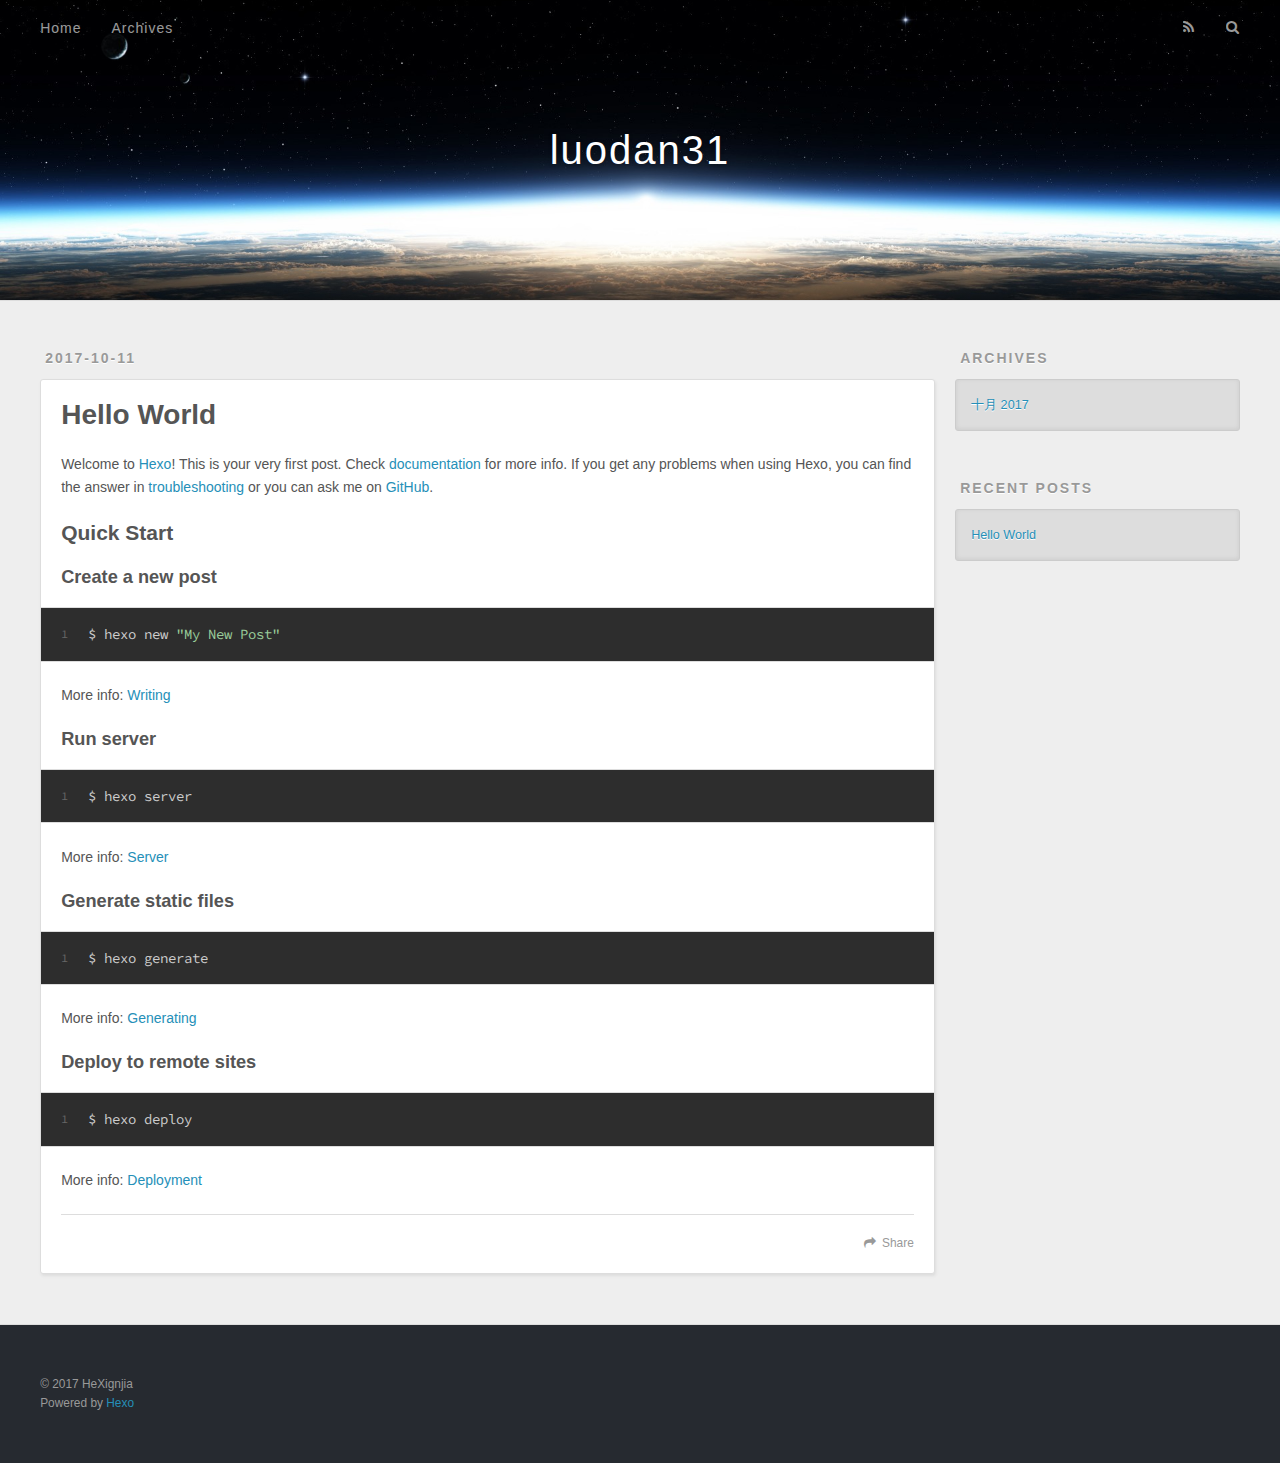
<file: index.html>
<!DOCTYPE html>
<html>
<head>
  <meta charset="utf-8">
  
  <title>luodan31</title>
  <meta name="viewport" content="width=device-width, initial-scale=1, maximum-scale=1">
  <meta property="og:type" content="website">
<meta property="og:title" content="luodan31">
<meta property="og:url" content="http://yoursite.com/index.html">
<meta property="og:site_name" content="luodan31">
<meta property="og:locale" content="zh-cn">
<meta name="twitter:card" content="summary">
<meta name="twitter:title" content="luodan31">
  
    <link rel="alternate" href="/atom.xml" title="luodan31" type="application/atom+xml">
  
  
    <link rel="icon" href="/favicon.png">
  
  
    <link href="//fonts.googleapis.com/css?family=Source+Code+Pro" rel="stylesheet" type="text/css">
  
  <link rel="stylesheet" href="/css/style.css">
  

</head>

<body>
  <div id="container">
    <div id="wrap">
      <header id="header">
  <div id="banner"></div>
  <div id="header-outer" class="outer">
    <div id="header-title" class="inner">
      <h1 id="logo-wrap">
        <a href="/" id="logo">luodan31</a>
      </h1>
      
    </div>
    <div id="header-inner" class="inner">
      <nav id="main-nav">
        <a id="main-nav-toggle" class="nav-icon"></a>
        
          <a class="main-nav-link" href="/">Home</a>
        
          <a class="main-nav-link" href="/archives">Archives</a>
        
      </nav>
      <nav id="sub-nav">
        
          <a id="nav-rss-link" class="nav-icon" href="/atom.xml" title="RSS Feed"></a>
        
        <a id="nav-search-btn" class="nav-icon" title="Search"></a>
      </nav>
      <div id="search-form-wrap">
        <form action="//google.com/search" method="get" accept-charset="UTF-8" class="search-form"><input type="search" name="q" class="search-form-input" placeholder="Search"><button type="submit" class="search-form-submit">&#xF002;</button><input type="hidden" name="sitesearch" value="http://yoursite.com"></form>
      </div>
    </div>
  </div>
</header>
      <div class="outer">
        <section id="main">
  
    <article id="post-hello-world" class="article article-type-post" itemscope itemprop="blogPost">
  <div class="article-meta">
    <a href="/2017/10/11/hello-world/" class="article-date">
  <time datetime="2017-10-11T11:10:32.710Z" itemprop="datePublished">2017-10-11</time>
</a>
    
  </div>
  <div class="article-inner">
    
    
      <header class="article-header">
        
  
    <h1 itemprop="name">
      <a class="article-title" href="/2017/10/11/hello-world/">Hello World</a>
    </h1>
  

      </header>
    
    <div class="article-entry" itemprop="articleBody">
      
        <p>Welcome to <a href="https://hexo.io/" target="_blank" rel="external">Hexo</a>! This is your very first post. Check <a href="https://hexo.io/docs/" target="_blank" rel="external">documentation</a> for more info. If you get any problems when using Hexo, you can find the answer in <a href="https://hexo.io/docs/troubleshooting.html" target="_blank" rel="external">troubleshooting</a> or you can ask me on <a href="https://github.com/hexojs/hexo/issues" target="_blank" rel="external">GitHub</a>.</p>
<h2 id="Quick-Start"><a href="#Quick-Start" class="headerlink" title="Quick Start"></a>Quick Start</h2><h3 id="Create-a-new-post"><a href="#Create-a-new-post" class="headerlink" title="Create a new post"></a>Create a new post</h3><figure class="highlight bash"><table><tr><td class="gutter"><pre><div class="line">1</div></pre></td><td class="code"><pre><div class="line">$ hexo new <span class="string">"My New Post"</span></div></pre></td></tr></table></figure>
<p>More info: <a href="https://hexo.io/docs/writing.html" target="_blank" rel="external">Writing</a></p>
<h3 id="Run-server"><a href="#Run-server" class="headerlink" title="Run server"></a>Run server</h3><figure class="highlight bash"><table><tr><td class="gutter"><pre><div class="line">1</div></pre></td><td class="code"><pre><div class="line">$ hexo server</div></pre></td></tr></table></figure>
<p>More info: <a href="https://hexo.io/docs/server.html" target="_blank" rel="external">Server</a></p>
<h3 id="Generate-static-files"><a href="#Generate-static-files" class="headerlink" title="Generate static files"></a>Generate static files</h3><figure class="highlight bash"><table><tr><td class="gutter"><pre><div class="line">1</div></pre></td><td class="code"><pre><div class="line">$ hexo generate</div></pre></td></tr></table></figure>
<p>More info: <a href="https://hexo.io/docs/generating.html" target="_blank" rel="external">Generating</a></p>
<h3 id="Deploy-to-remote-sites"><a href="#Deploy-to-remote-sites" class="headerlink" title="Deploy to remote sites"></a>Deploy to remote sites</h3><figure class="highlight bash"><table><tr><td class="gutter"><pre><div class="line">1</div></pre></td><td class="code"><pre><div class="line">$ hexo deploy</div></pre></td></tr></table></figure>
<p>More info: <a href="https://hexo.io/docs/deployment.html" target="_blank" rel="external">Deployment</a></p>

      
    </div>
    <footer class="article-footer">
      <a data-url="http://yoursite.com/2017/10/11/hello-world/" data-id="cj8my6qm40000nkyjz3olcvg1" class="article-share-link">Share</a>
      
      
    </footer>
  </div>
  
</article>


  

</section>
        
          <aside id="sidebar">
  
    

  
    

  
    
  
    
  <div class="widget-wrap">
    <h3 class="widget-title">Archives</h3>
    <div class="widget">
      <ul class="archive-list"><li class="archive-list-item"><a class="archive-list-link" href="/archives/2017/10/">十月 2017</a></li></ul>
    </div>
  </div>


  
    
  <div class="widget-wrap">
    <h3 class="widget-title">Recent Posts</h3>
    <div class="widget">
      <ul>
        
          <li>
            <a href="/2017/10/11/hello-world/">Hello World</a>
          </li>
        
      </ul>
    </div>
  </div>

  
</aside>
        
      </div>
      <footer id="footer">
  
  <div class="outer">
    <div id="footer-info" class="inner">
      &copy; 2017 HeXignjia<br>
      Powered by <a href="http://hexo.io/" target="_blank">Hexo</a>
    </div>
  </div>
</footer>
    </div>
    <nav id="mobile-nav">
  
    <a href="/" class="mobile-nav-link">Home</a>
  
    <a href="/archives" class="mobile-nav-link">Archives</a>
  
</nav>
    

<script src="//ajax.googleapis.com/ajax/libs/jquery/2.0.3/jquery.min.js"></script>


  <link rel="stylesheet" href="/fancybox/jquery.fancybox.css">
  <script src="/fancybox/jquery.fancybox.pack.js"></script>


<script src="/js/script.js"></script>

  </div>
</body>
</html>
</file>
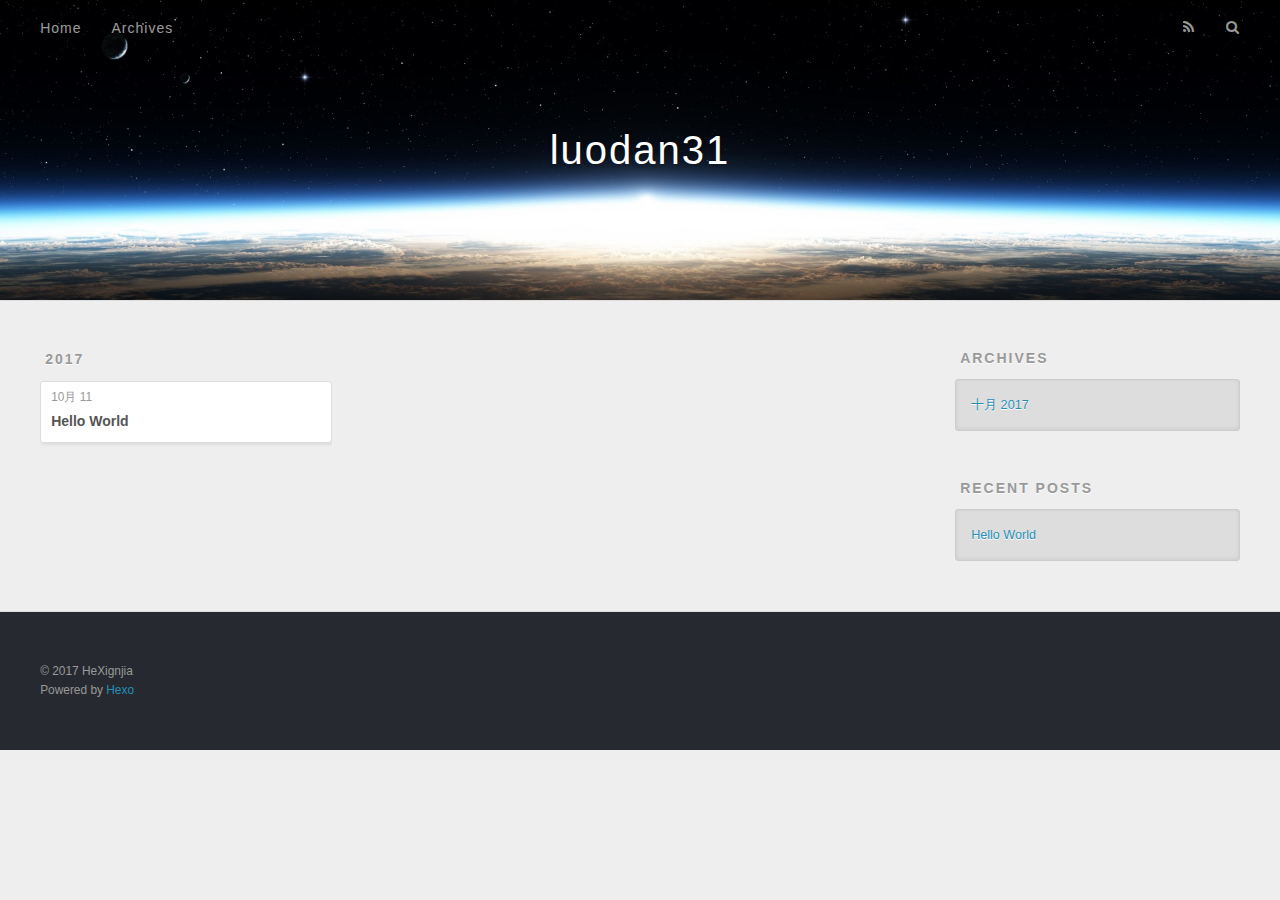
<file: archives/index.html>
<!DOCTYPE html>
<html>
<head>
  <meta charset="utf-8">
  
  <title>Archives | luodan31</title>
  <meta name="viewport" content="width=device-width, initial-scale=1, maximum-scale=1">
  <meta property="og:type" content="website">
<meta property="og:title" content="luodan31">
<meta property="og:url" content="http://yoursite.com/archives/index.html">
<meta property="og:site_name" content="luodan31">
<meta property="og:locale" content="zh-cn">
<meta name="twitter:card" content="summary">
<meta name="twitter:title" content="luodan31">
  
    <link rel="alternate" href="/atom.xml" title="luodan31" type="application/atom+xml">
  
  
    <link rel="icon" href="/favicon.png">
  
  
    <link href="//fonts.googleapis.com/css?family=Source+Code+Pro" rel="stylesheet" type="text/css">
  
  <link rel="stylesheet" href="/css/style.css">
  

</head>

<body>
  <div id="container">
    <div id="wrap">
      <header id="header">
  <div id="banner"></div>
  <div id="header-outer" class="outer">
    <div id="header-title" class="inner">
      <h1 id="logo-wrap">
        <a href="/" id="logo">luodan31</a>
      </h1>
      
    </div>
    <div id="header-inner" class="inner">
      <nav id="main-nav">
        <a id="main-nav-toggle" class="nav-icon"></a>
        
          <a class="main-nav-link" href="/">Home</a>
        
          <a class="main-nav-link" href="/archives">Archives</a>
        
      </nav>
      <nav id="sub-nav">
        
          <a id="nav-rss-link" class="nav-icon" href="/atom.xml" title="RSS Feed"></a>
        
        <a id="nav-search-btn" class="nav-icon" title="Search"></a>
      </nav>
      <div id="search-form-wrap">
        <form action="//google.com/search" method="get" accept-charset="UTF-8" class="search-form"><input type="search" name="q" class="search-form-input" placeholder="Search"><button type="submit" class="search-form-submit">&#xF002;</button><input type="hidden" name="sitesearch" value="http://yoursite.com"></form>
      </div>
    </div>
  </div>
</header>
      <div class="outer">
        <section id="main">
  
  
    
    
      
      
      <section class="archives-wrap">
        <div class="archive-year-wrap">
          <a href="/archives/2017" class="archive-year">2017</a>
        </div>
        <div class="archives">
    
    <article class="archive-article archive-type-post">
  <div class="archive-article-inner">
    <header class="archive-article-header">
      <a href="/2017/10/11/hello-world/" class="archive-article-date">
  <time datetime="2017-10-11T11:10:32.710Z" itemprop="datePublished">10月 11</time>
</a>
      
  
    <h1 itemprop="name">
      <a class="archive-article-title" href="/2017/10/11/hello-world/">Hello World</a>
    </h1>
  

    </header>
  </div>
</article>
  
  
    </div></section>
  

</section>
        
          <aside id="sidebar">
  
    

  
    

  
    
  
    
  <div class="widget-wrap">
    <h3 class="widget-title">Archives</h3>
    <div class="widget">
      <ul class="archive-list"><li class="archive-list-item"><a class="archive-list-link" href="/archives/2017/10/">十月 2017</a></li></ul>
    </div>
  </div>


  
    
  <div class="widget-wrap">
    <h3 class="widget-title">Recent Posts</h3>
    <div class="widget">
      <ul>
        
          <li>
            <a href="/2017/10/11/hello-world/">Hello World</a>
          </li>
        
      </ul>
    </div>
  </div>

  
</aside>
        
      </div>
      <footer id="footer">
  
  <div class="outer">
    <div id="footer-info" class="inner">
      &copy; 2017 HeXignjia<br>
      Powered by <a href="http://hexo.io/" target="_blank">Hexo</a>
    </div>
  </div>
</footer>
    </div>
    <nav id="mobile-nav">
  
    <a href="/" class="mobile-nav-link">Home</a>
  
    <a href="/archives" class="mobile-nav-link">Archives</a>
  
</nav>
    

<script src="//ajax.googleapis.com/ajax/libs/jquery/2.0.3/jquery.min.js"></script>


  <link rel="stylesheet" href="/fancybox/jquery.fancybox.css">
  <script src="/fancybox/jquery.fancybox.pack.js"></script>


<script src="/js/script.js"></script>

  </div>
</body>
</html>
</file>
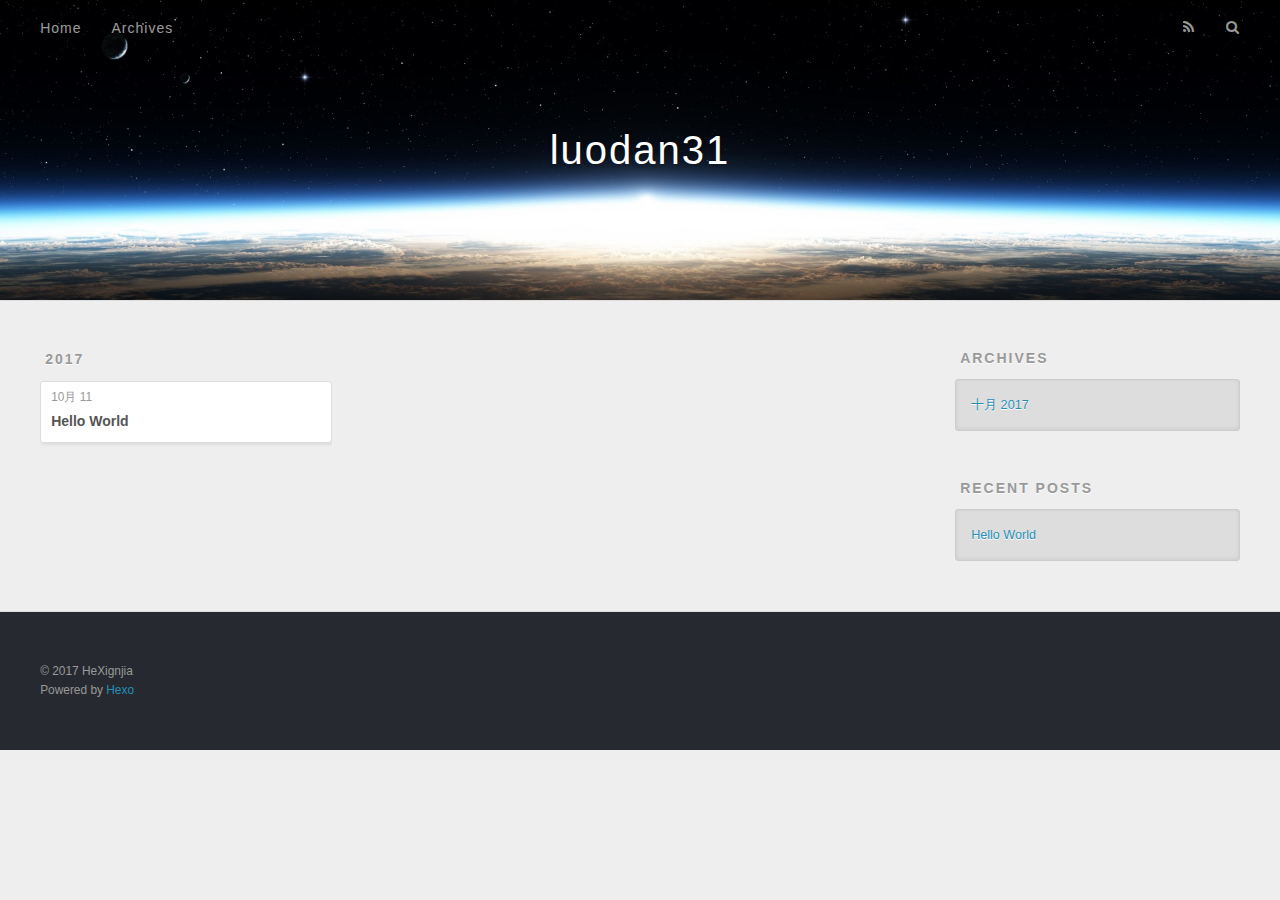
<file: archives/2017/index.html>
<!DOCTYPE html>
<html>
<head>
  <meta charset="utf-8">
  
  <title>Archives: 2017 | luodan31</title>
  <meta name="viewport" content="width=device-width, initial-scale=1, maximum-scale=1">
  <meta property="og:type" content="website">
<meta property="og:title" content="luodan31">
<meta property="og:url" content="http://yoursite.com/archives/2017/index.html">
<meta property="og:site_name" content="luodan31">
<meta property="og:locale" content="zh-cn">
<meta name="twitter:card" content="summary">
<meta name="twitter:title" content="luodan31">
  
    <link rel="alternate" href="/atom.xml" title="luodan31" type="application/atom+xml">
  
  
    <link rel="icon" href="/favicon.png">
  
  
    <link href="//fonts.googleapis.com/css?family=Source+Code+Pro" rel="stylesheet" type="text/css">
  
  <link rel="stylesheet" href="/css/style.css">
  

</head>

<body>
  <div id="container">
    <div id="wrap">
      <header id="header">
  <div id="banner"></div>
  <div id="header-outer" class="outer">
    <div id="header-title" class="inner">
      <h1 id="logo-wrap">
        <a href="/" id="logo">luodan31</a>
      </h1>
      
    </div>
    <div id="header-inner" class="inner">
      <nav id="main-nav">
        <a id="main-nav-toggle" class="nav-icon"></a>
        
          <a class="main-nav-link" href="/">Home</a>
        
          <a class="main-nav-link" href="/archives">Archives</a>
        
      </nav>
      <nav id="sub-nav">
        
          <a id="nav-rss-link" class="nav-icon" href="/atom.xml" title="RSS Feed"></a>
        
        <a id="nav-search-btn" class="nav-icon" title="Search"></a>
      </nav>
      <div id="search-form-wrap">
        <form action="//google.com/search" method="get" accept-charset="UTF-8" class="search-form"><input type="search" name="q" class="search-form-input" placeholder="Search"><button type="submit" class="search-form-submit">&#xF002;</button><input type="hidden" name="sitesearch" value="http://yoursite.com"></form>
      </div>
    </div>
  </div>
</header>
      <div class="outer">
        <section id="main">
  
  
    
    
      
      
      <section class="archives-wrap">
        <div class="archive-year-wrap">
          <a href="/archives/2017" class="archive-year">2017</a>
        </div>
        <div class="archives">
    
    <article class="archive-article archive-type-post">
  <div class="archive-article-inner">
    <header class="archive-article-header">
      <a href="/2017/10/11/hello-world/" class="archive-article-date">
  <time datetime="2017-10-11T11:10:32.710Z" itemprop="datePublished">10月 11</time>
</a>
      
  
    <h1 itemprop="name">
      <a class="archive-article-title" href="/2017/10/11/hello-world/">Hello World</a>
    </h1>
  

    </header>
  </div>
</article>
  
  
    </div></section>
  

</section>
        
          <aside id="sidebar">
  
    

  
    

  
    
  
    
  <div class="widget-wrap">
    <h3 class="widget-title">Archives</h3>
    <div class="widget">
      <ul class="archive-list"><li class="archive-list-item"><a class="archive-list-link" href="/archives/2017/10/">十月 2017</a></li></ul>
    </div>
  </div>


  
    
  <div class="widget-wrap">
    <h3 class="widget-title">Recent Posts</h3>
    <div class="widget">
      <ul>
        
          <li>
            <a href="/2017/10/11/hello-world/">Hello World</a>
          </li>
        
      </ul>
    </div>
  </div>

  
</aside>
        
      </div>
      <footer id="footer">
  
  <div class="outer">
    <div id="footer-info" class="inner">
      &copy; 2017 HeXignjia<br>
      Powered by <a href="http://hexo.io/" target="_blank">Hexo</a>
    </div>
  </div>
</footer>
    </div>
    <nav id="mobile-nav">
  
    <a href="/" class="mobile-nav-link">Home</a>
  
    <a href="/archives" class="mobile-nav-link">Archives</a>
  
</nav>
    

<script src="//ajax.googleapis.com/ajax/libs/jquery/2.0.3/jquery.min.js"></script>


  <link rel="stylesheet" href="/fancybox/jquery.fancybox.css">
  <script src="/fancybox/jquery.fancybox.pack.js"></script>


<script src="/js/script.js"></script>

  </div>
</body>
</html>
</file>
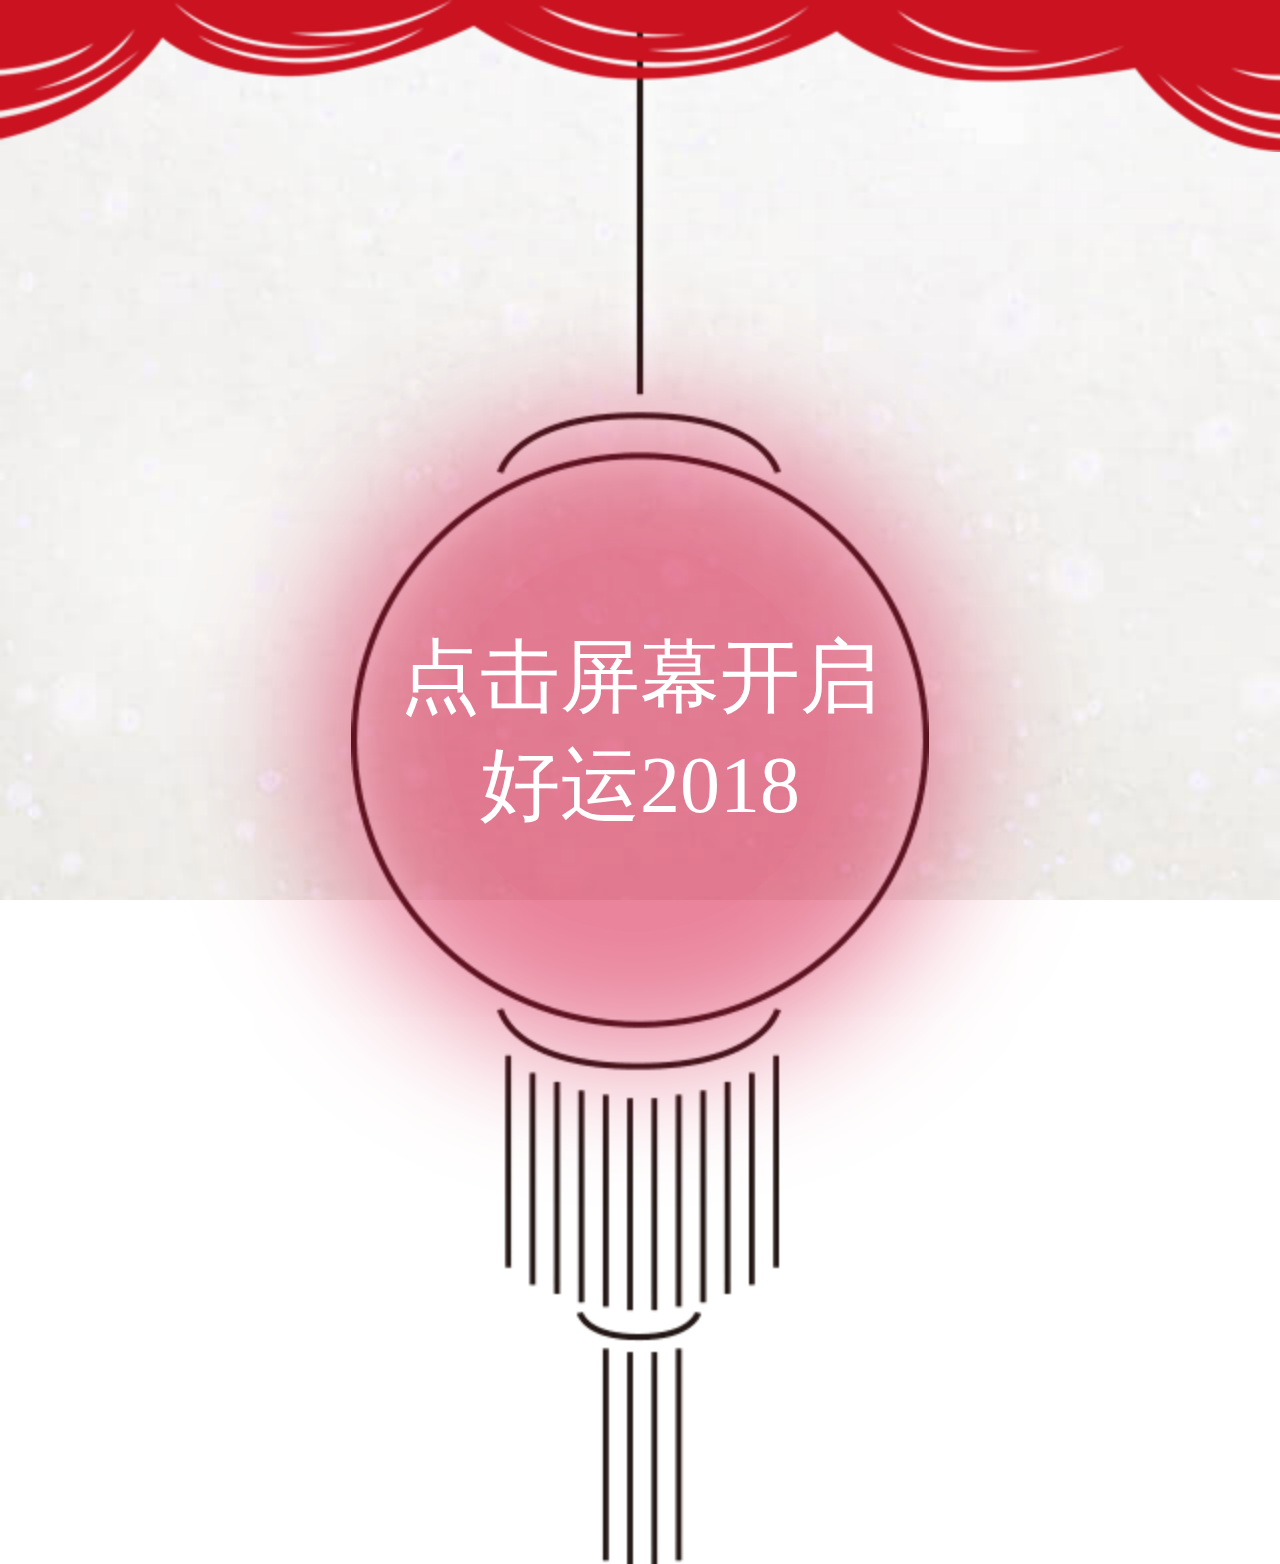
<file: demo/mobile/index.html>
<!DOCTYPE html>
<html>
<head>
    <meta charset="UTF-8">
    <meta name="viewport" content="width=device-width, initial-scale=1.0, user-scalable=no">
    <title>春节贺卡</title>
    <link rel="stylesheet" href="css/index.css">
    <!--rem适配-->
    <script>
    	var html = document.documentElement;
    	var width = html.getBoundingClientRect().width;
    	html.style.fontSize = width/16 + 'px';
    </script>
</head>
<body>
	<div class="page" id="page1">
		<div id="curtains"></div>
		<div id="lanten">点击屏幕开启<br />好运2018</div>
	</div>
	<div class="page" id="page2">
		<div class="p2_loading"></div>
		<div class="circle"></div>
		<p>霉运删除中<br />请稍后...</p>
	</div>
	<div class="page" id="page3">
		<div class="head"></div>
		<div class="blessing"></div>
		<div class="couplets left"></div>
		<div class="couplets right"></div>
	</div>
	
    <script src="js/index.js"></script>
</body>
</html>
</file>
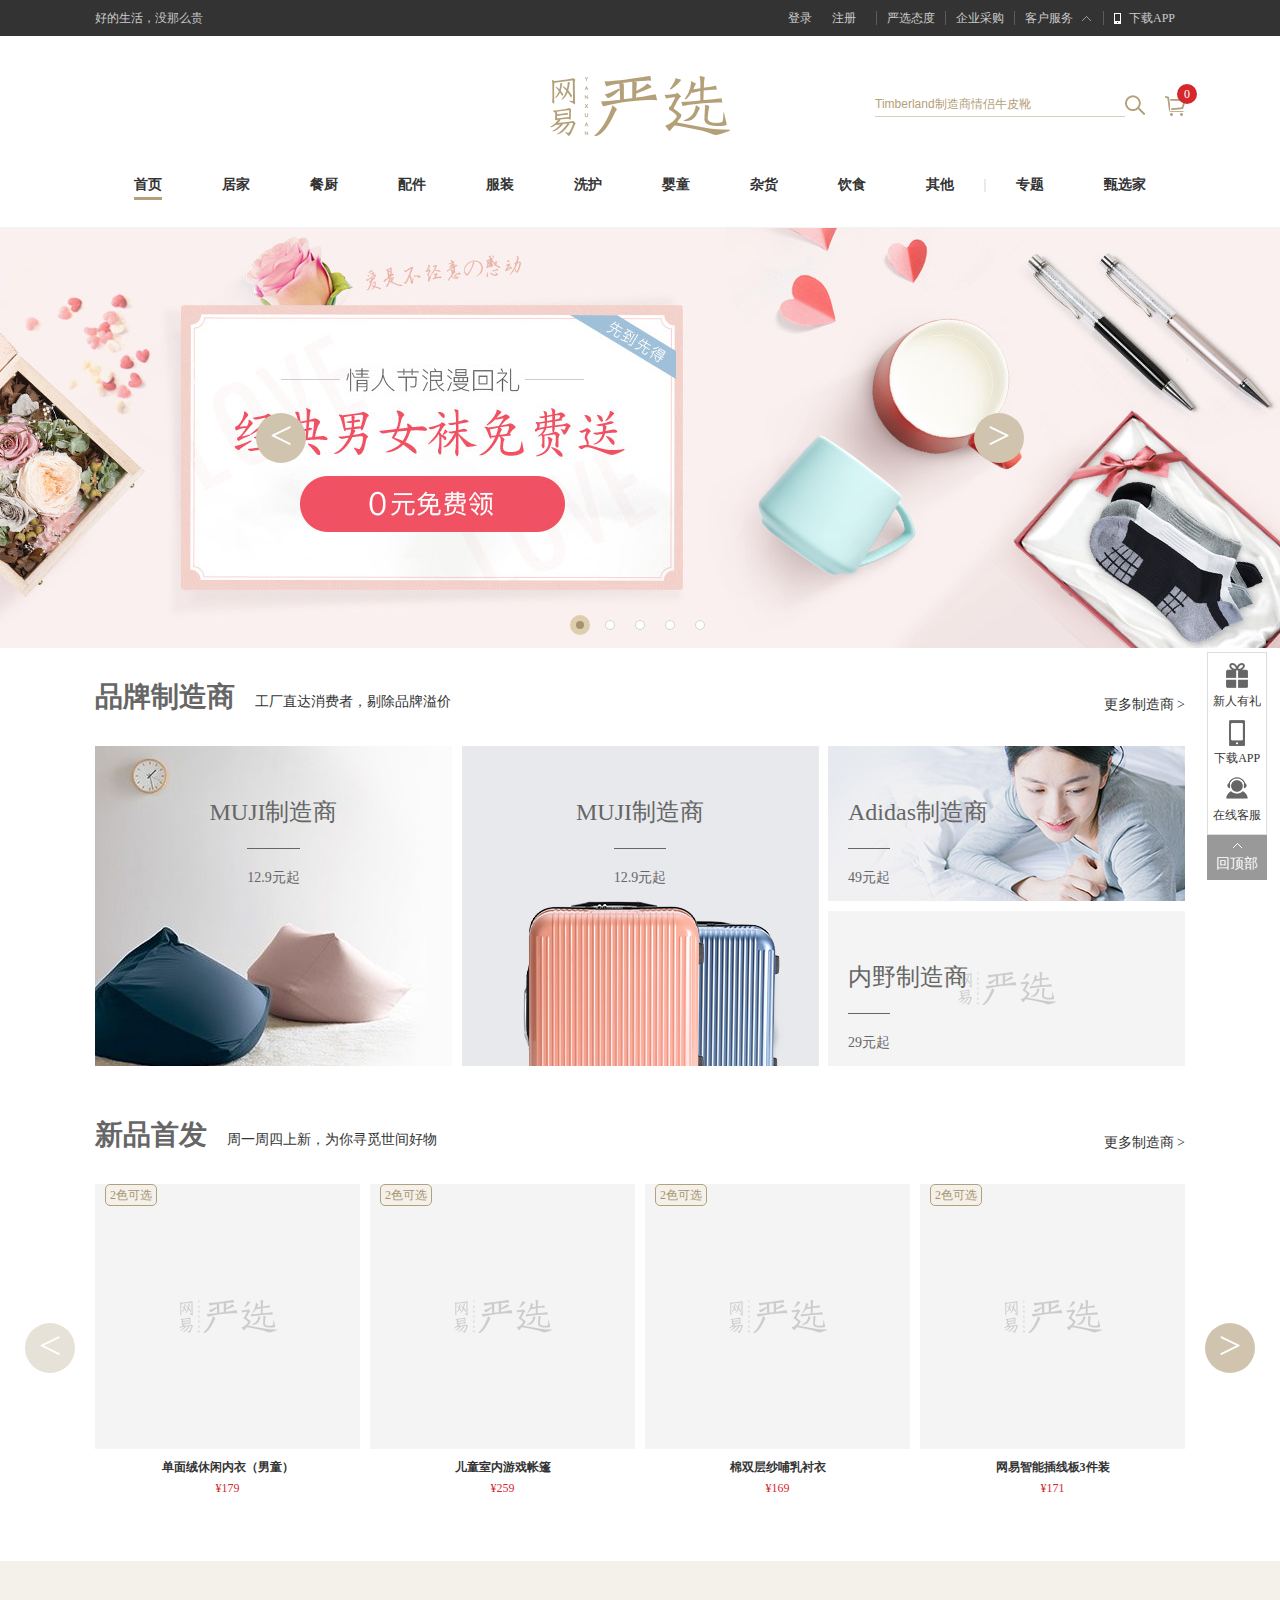
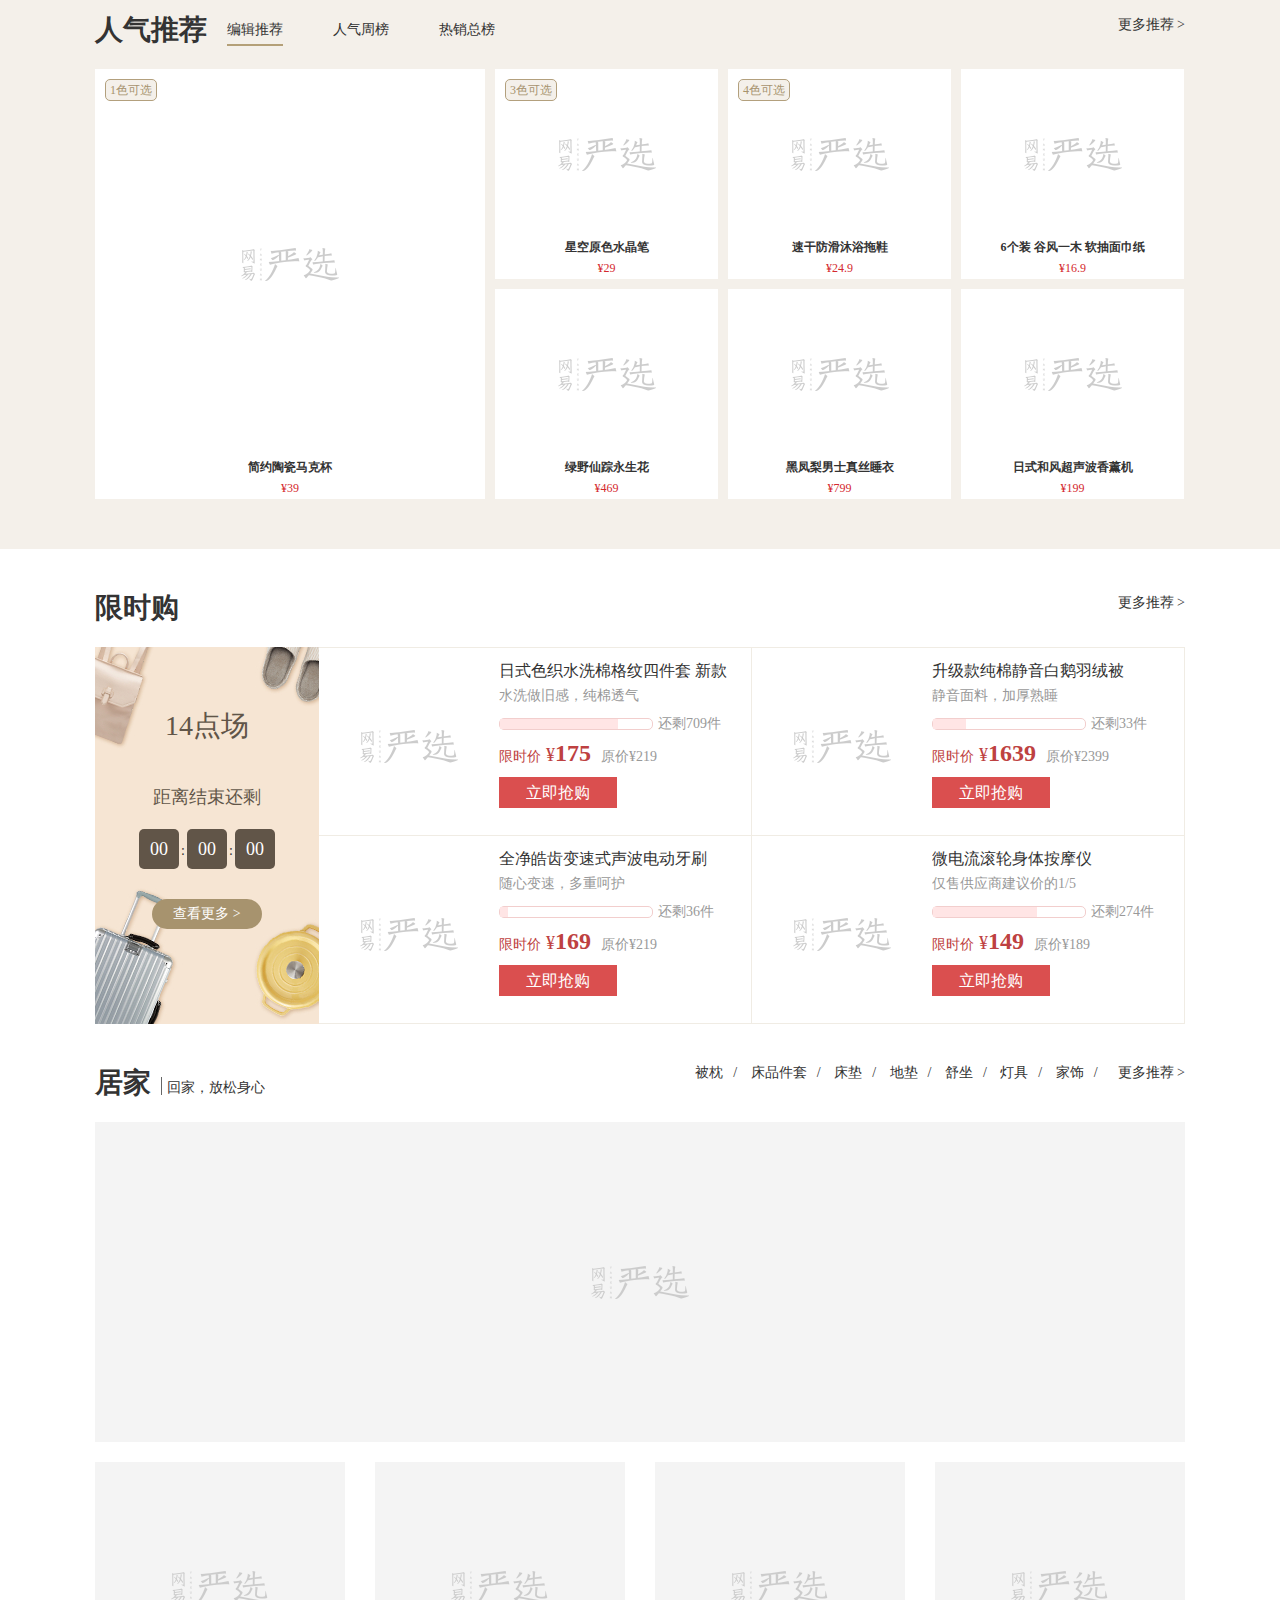
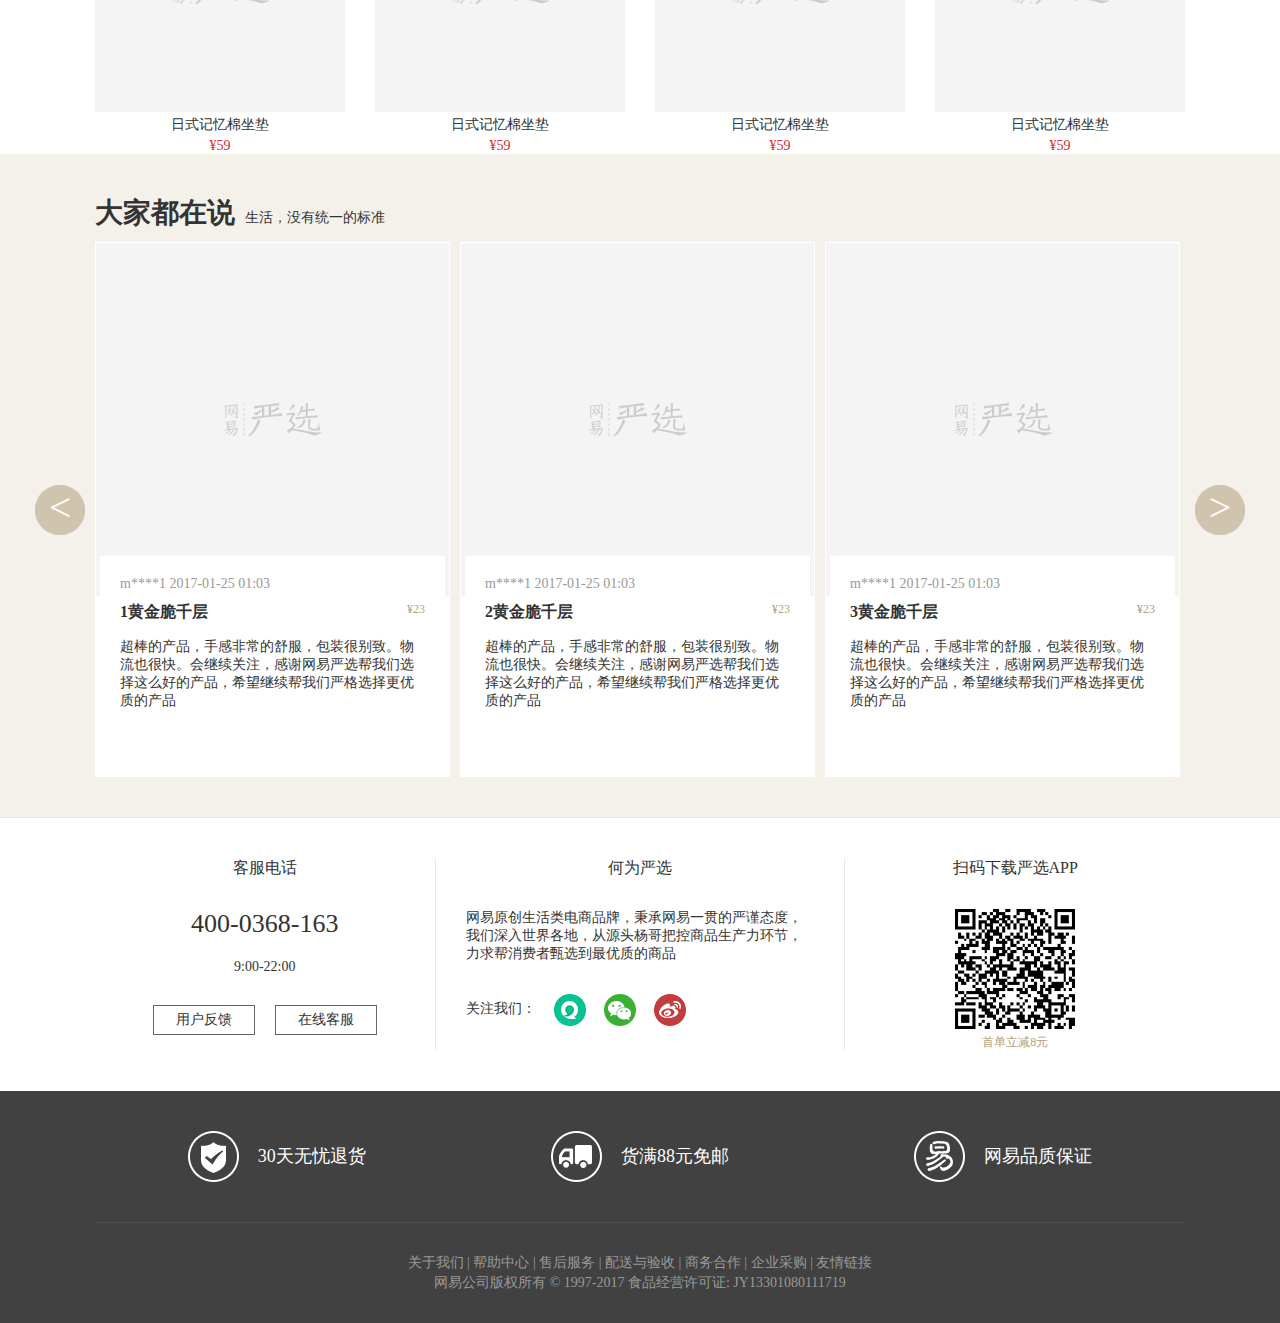
<file: demo/yanxuan/index.html>
<!DOCTYPE html>
<html>
	<head>
		<meta charset="utf-8" />
		<title></title>
		<link rel="stylesheet" type="text/css" href="css/common.css "/>
		<link rel="stylesheet" type="text/css" href="css/index.css"/>
	</head>
	<body>
		<!--头部-->
		<header id="head">
			<!--页面头-->
			<div class="head">
				<div class="center clearfix">
					<div class="left">好的生活，没那么贵</div>
					<div class="right">
						<ul>
							<li><a href="" class="noborder">登录</a></li>
							<li><a href="" class="noborder margin">注册</a></li>
							<li><a href="">严选态度</a></li>
							<li><a href="">企业采购</a></li>
							<li class="customer">
								<a href="">客户服务</a>
								<ul>
									<li><a href="">帮助中心</a></li>
									<li><a href="">在线客服</a></li>
									<li class="phone">
										<a href="">电话客服</a>
										<div>
											<p>400-0368-163</p>
											<p>9:00-22:00 </p>
										</div>
									</li>
									<li><a href="" class="noborder">商务合作</a></li>
								</ul>
							</li>
							<li class="down">
								<a href="">下载APP</a>
								<div>
									<img src="images/down.png" alt="" />
									<span>扫码下载 首单立减8元</span>
								</div>
							</li>
						</ul>
					</div>
				</div>
				
			</div>
		
			<!--搜索部分-->
			<div class="search">
				<div class="center clearfix">
					<h1><a href="product.html?id=1092014"><img src="images/logo.gif" alt="网易严选"/></a></h1>
					<div class="searchBox right">
						<input type="text" value="Timberland制造商情侣牛皮靴"/>
						<a href="javascript:;"></a>
					</div>
				</div>
			</div>
			
			<!--导航-->
			<nav class="nav">
				<div class="center clearfix">
					<a class="logo" href=""><img src="images/smallLogo.gif"/></a>
					<ul class="navBar">
						<li class="active"><a href="#">首页</a></li>
						<li><a href="#">居家</a></li>
						<li><a href="#">餐厨</a></li>
						<li><a href="#">配件</a></li>
						<li><a href="#">服装</a></li>
						<li><a href="#">洗护</a></li>
						<li><a href="#">婴童</a></li>
						<li><a href="#">杂货</a></li>
						<li><a href="#">饮食</a></li>
						<li><a href="#">其他</a></li>
						<li class="separate">|</li>
						<li><a href="#">专题</a></li>
						<li><a href="#">甄选家</a></li>
					</ul>
					<div class="cartWrap">
						<i>0</i>
						<div class="cart">
							<div class="list">
								<ul>
									<li>
										<a href="#" class="img"><img src="images/img_01-1.png"/></a>
										<div class="message">
											<p><a href="#">领尖扣商务免烫衬衫</a></p>
											<p>白色 Lx 1</p>
										</div>
										<div class="price">¥219.00</div>
										<div class="close">&times;</div>
									</li>
									<li>
										<a href="#" class="img"><img src="images/img_01-1.png"/></a>
										<div class="message">
											<p><a href="#">领尖扣商务免烫衬衫</a></p>
											<p>白色 Lx 1</p>
										</div>
										<div class="price">¥219.00</div>
										<div class="close">&times;</div>
									</li>
									<li>
										<a href="#" class="img"><img src="images/img_01-1.png"/></a>
										<div class="message">
											<p><a href="#">领尖扣商务免烫衬衫</a></p>
											<p>白色 Lx 1</p>
										</div>
										<div class="price">¥219.00</div>
										<div class="close">&times;</div>
									</li>
								</ul>
								<div class="scrollBar">
									<span class="topBtn"></span>
									<div class="slideWrap">
										<div class="slide"></div>
									</div>
									<span class="bottomBtn"></span>
								</div>
							</div>
							<div class="total">
								商品合计：<span>¥751.00</span><a href="#">去购物车结算</a>
							</div>
						</div>
					</div>
					<div class="login">
						<a href="#">登录</a><a href="#">注册</a>
					</div>
				</div>
				<div class="subNav">
					<ul>
						<li><a href="#"><img src="images/nav_01.png"/>1被枕</a></li>
						<li><a href="#"><img src="images/nav_02.png"/>床品件套</a></li>
						<li><a href="#"><img src="images/nav_03.png"/>床垫</a></li>
						<li><a href="#"><img src="images/nav_04.png"/>地垫</a></li>
						<li><a href="#"><img src="images/nav_05.png"/>家具</a></li>
						<li><a href="#"><img src="images/nav_06.png"/>舒坐</a></li>
						<li><a href="#"><img src="images/nav_07.png"/>灯具</a></li>
						<li><a href="#"><img src="images/nav_08.png"/>家饰</a></li>
					</ul>
					<ul>
						<li><a href="#"><img src="images/nav_01.png"/>2被枕</a></li>
						<li><a href="#"><img src="images/nav_02.png"/>床品件套</a></li>
						<li><a href="#"><img src="images/nav_03.png"/>床垫</a></li>
						<li><a href="#"><img src="images/nav_04.png"/>地垫</a></li>
						<li><a href="#"><img src="images/nav_05.png"/>家具</a></li>
						<li><a href="#"><img src="images/nav_06.png"/>舒坐</a></li>
						<li><a href="#"><img src="images/nav_07.png"/>灯具</a></li>
						<li><a href="#"><img src="images/nav_08.png"/>家饰</a></li>
					</ul>
					<ul>
						<li><a href="#"><img src="images/nav_01.png"/>3被枕</a></li>
						<li><a href="#"><img src="images/nav_02.png"/>床品件套</a></li>
						<li><a href="#"><img src="images/nav_03.png"/>床垫</a></li>
						<li><a href="#"><img src="images/nav_04.png"/>地垫</a></li>
						<li><a href="#"><img src="images/nav_05.png"/>家具</a></li>
						<li><a href="#"><img src="images/nav_06.png"/>舒坐</a></li>
						<li><a href="#"><img src="images/nav_07.png"/>灯具</a></li>
						<li><a href="#"><img src="images/nav_08.png"/>家饰</a></li>
					</ul>
					<ul>
						<li><a href="#"><img src="images/nav_01.png"/>4被枕</a></li>
						<li><a href="#"><img src="images/nav_02.png"/>床品件套</a></li>
						<li><a href="#"><img src="images/nav_03.png"/>床垫</a></li>
						<li><a href="#"><img src="images/nav_04.png"/>地垫</a></li>
						<li><a href="#"><img src="images/nav_05.png"/>家具</a></li>
						<li><a href="#"><img src="images/nav_06.png"/>舒坐</a></li>
						<li><a href="#"><img src="images/nav_07.png"/>灯具</a></li>
						<li><a href="#"><img src="images/nav_08.png"/>家饰</a></li>
					</ul>
					<ul>
						<li><a href="#"><img src="images/nav_01.png"/>5被枕</a></li>
						<li><a href="#"><img src="images/nav_02.png"/>床品件套</a></li>
						<li><a href="#"><img src="images/nav_03.png"/>床垫</a></li>
						<li><a href="#"><img src="images/nav_04.png"/>地垫</a></li>
						<li><a href="#"><img src="images/nav_05.png"/>家具</a></li>
						<li><a href="#"><img src="images/nav_06.png"/>舒坐</a></li>
						<li><a href="#"><img src="images/nav_07.png"/>灯具</a></li>
						<li><a href="#"><img src="images/nav_08.png"/>家饰</a></li>
					</ul>
					<ul>
						<li><a href="#"><img src="images/nav_01.png"/>6被枕</a></li>
						<li><a href="#"><img src="images/nav_02.png"/>床品件套</a></li>
						<li><a href="#"><img src="images/nav_03.png"/>床垫</a></li>
						<li><a href="#"><img src="images/nav_04.png"/>地垫</a></li>
						<li><a href="#"><img src="images/nav_05.png"/>家具</a></li>
						<li><a href="#"><img src="images/nav_06.png"/>舒坐</a></li>
						<li><a href="#"><img src="images/nav_07.png"/>灯具</a></li>
						<li><a href="#"><img src="images/nav_08.png"/>家饰</a></li>
					</ul>
					<ul>
						<li><a href="#"><img src="images/nav_01.png"/>7被枕</a></li>
						<li><a href="#"><img src="images/nav_02.png"/>床品件套</a></li>
						<li><a href="#"><img src="images/nav_03.png"/>床垫</a></li>
						<li><a href="#"><img src="images/nav_04.png"/>地垫</a></li>
						<li><a href="#"><img src="images/nav_05.png"/>家具</a></li>
						<li><a href="#"><img src="images/nav_06.png"/>舒坐</a></li>
						<li><a href="#"><img src="images/nav_07.png"/>灯具</a></li>
						<li><a href="#"><img src="images/nav_08.png"/>家饰</a></li>
					</ul>
					<ul>
						<li><a href="#"><img src="images/nav_01.png"/>8被枕</a></li>
						<li><a href="#"><img src="images/nav_02.png"/>床品件套</a></li>
						<li><a href="#"><img src="images/nav_03.png"/>床垫</a></li>
						<li><a href="#"><img src="images/nav_04.png"/>地垫</a></li>
						<li><a href="#"><img src="images/nav_05.png"/>家具</a></li>
						<li><a href="#"><img src="images/nav_06.png"/>舒坐</a></li>
						<li><a href="#"><img src="images/nav_07.png"/>灯具</a></li>
						<li><a href="#"><img src="images/nav_08.png"/>家饰</a></li>
					</ul>
					<ul>
						<li><a href="#"><img src="images/nav_01.png"/>9被枕</a></li>
						<li><a href="#"><img src="images/nav_02.png"/>床品件套</a></li>
						<li><a href="#"><img src="images/nav_03.png"/>床垫</a></li>
						<li><a href="#"><img src="images/nav_04.png"/>地垫</a></li>
						<li><a href="#"><img src="images/nav_05.png"/>家具</a></li>
						<li><a href="#"><img src="images/nav_06.png"/>舒坐</a></li>
						<li><a href="#"><img src="images/nav_07.png"/>灯具</a></li>
						<li><a href="#"><img src="images/nav_08.png"/>家饰</a></li>
					</ul>
				</div>
			</nav>
		</header>
		
		<!--banner-->
		<div class="banner">
			<div class="bannerPic" id="bannerPic">
				<div class="carouselImgCon">
					<a href="/网易严选demo/product.html?id=1092014"><img src="images/pic_01.jpg" style="opacity: 1;"/></a>
					<a href="#"><img src="images/pic_02.jpg"/></a>
					<a href="#"><img src="images/pic_03.jpg"/></a>
					<a href="#"><img src="images/pic_04.jpg"/></a>
					<a href="#"><img src="images/pic_05.jpg"/></a>
				</div>
				<!--<div class="prev"><</div>
				<div class="next">></div>
				<div class="circle">
					<span class="active"></span><span></span><span></span><span></span><span></span>
				</div>-->
			</div>
		</div>
		
		<!--品牌制造商-->
		<section id="brand">
			<header class="brandHead clearfix">
				<div class="left">
					<h3>品牌制造商</h3><span>工厂直达消费者，剔除品牌溢价</span>
				</div>
				<div class="right">
					<a href="#">更多制造商 ></a>
				</div>
			</header>
			<div class="bImg">
				<div class="bBox">
					<h4>MUJI制造商</h4>
					<span>12.9元起</span>
					<a href="#" class="scaleImg"><img class="original" src="images/empty.gif" data-original='images/img_01.jpg'/></a>
				</div>
				<div class="bBox">
					<h4>MUJI制造商</h4>
					<span>12.9元起</span>
					<a href="#" class="scaleImg"><img class="original" src="images/empty.gif" data-original='images/img_02.jpg'/></a>
				</div>
				<div class="bBox">
					<div>
						<h4>Adidas制造商</h4>
						<span>49元起</span>
						<a href="#" class="scaleImg"><img class="original" src="images/empty.gif" data-original='images/img_03.jpg'/></a>
					</div>
					<div>
						<h4>内野制造商</h4>
						<span>29元起</span>
						<a href="#" class="scaleImg"><img class="original" src="images/empty.gif" data-original='images/img_04.jpg'/></a>
					</div>
				</div>
			</div>
		</section>
		
		<!--新品首发-->
		<section id="new">
			<header class="brandHead clearfix">
				<div class="left">
					<h3>新品首发</h3><span>周一周四上新，为你寻觅世间好物</span>
				</div>
				<div class="right">
					<a href="#">更多制造商 ></a>
				</div>
			</header>
			<div class="content" id="newProduct">
				<div class="carouselImgCon">
					<ul class="clearfix">
						<li>
							<span class="colorNum">2色可选</span>
							<a href="#">
								<img class="original" src="images/empty.gif" data-original="images/img_05.png"/>
								<img class="original" src="images/empty.gif" data-original="images/img_05.jpg"/>
							</a>
							<div class="title">
								<a href="#">单面绒休闲内衣（男童）</a>
								<p>¥179</p>
							</div>
						</li>
						<li>
							<span class="colorNum">2色可选</span>
							<a href="#">
								<img class="original" src="images/empty.gif" data-original="images/img_06.png"/>
								<img class="original" src="images/empty.gif" data-original="images/img_06.jpg"/>
							</a>
							<div class="title">
								<a href="#">儿童室内游戏帐篷</a>
								<p>¥259</p>
							</div>
						</li>
						<li>
							<span class="colorNum">2色可选</span>
							<a href="#">
								<img class="original" src="images/empty.gif" data-original="images/img_07.png"/>
								<img class="original" src="images/empty.gif" data-original="images/img_07.jpg"/>
							</a>
							<div class="title">
								<a href="#">棉双层纱哺乳衬衣</a>
								<p>¥169</p>
							</div>
						</li>
						<li>
							<span class="colorNum">2色可选</span>
							<a href="#">
								<img class="original" src="images/empty.gif" data-original="images/img_08.png"/>
								<img class="original" src="images/empty.gif" data-original="images/img_08.jpg"/>
							</a>
							<div class="title">
								<a href="#">网易智能插线板3件装</a>
								<p>¥171</p>
							</div>
						</li>
						<li>
							<span class="colorNum">2色可选</span>
							<a href="#">
								<img class="original" src="images/empty.gif" data-original="images/img_09.png"/>
								<img class="original" src="images/empty.gif" data-original="images/img_09.jpg"/>
							</a>
							<div class="title">
								<a href="#">单面绒休闲卫衣（男童）</a>
								<p>¥109</p>
							</div>
						</li>
						<li>
							<span class="colorNum">2色可选</span>
							<a href="#">
								<img class="original" src="images/empty.gif" data-original="images/img_10.png"/>
								<img class="original" src="images/empty.gif" data-original="images/img_10.jpg"/>
							</a>
							<div class="title">
								<a href="#">儿童室内游戏帐篷</a>
								<p>¥259</p>
							</div>
						</li>
						<li>
							<span class="colorNum">2色可选</span>
							<a href="#">
								<img class="original" src="images/empty.gif" data-original="images/img_11.png"/>
								<img class="original" src="images/empty.gif" data-original="images/img_11.jpg"/>
							</a>
							<div class="title">
								<a href="#">棉双层纱哺乳衬衣</a>
								<p>¥169</p>
							</div>
						</li>
						<li>
							<span class="colorNum">2色可选</span>
							<a href="#">
								<img class="original" src="images/empty.gif" data-original="images/img_12.png"/>
								<img class="original" src="images/empty.gif" data-original="images/img_12.jpg"/>
							</a>
							<div class="title">
								<a href="#">网易智能插线板3件装</a>
								<p>¥171</p>
							</div>
						</li>
					</ul>
				</div>
				<!--<div class="prev"><</div>
				<div class="next">></div>-->
			</div>
		</section>
		
		<!--人气推荐-->
		<section id="recommend">
			<div class="center">
				<header class="clearfix">
					<div class="left">
						<h3>人气推荐</h3>
						<ul>
							<li class="active">编辑推荐</li>
							<li>人气周榜</li>
							<li>热销总榜</li>
						</ul>
					</div>
					<div class="right">
						<a href="#">更多推荐 ></a>
					</div>
				</header>
				
				<div class="content clearfix" style="display: block;">
					<div class="box">
						<span class="colorNum">1色可选</span>
						<a href="#" class="scaleImg"><img class="original" src="images/empty.gif" data-original="images/img_13.png"/></a>
						<div class="title">
							<a href="#">简约陶瓷马克杯</a>
							<p>¥39</p>
						</div>
					</div>
					<div class="box">
						<span class="colorNum">3色可选</span>
						<a href="#" class="scaleImg"><img class="original" src="images/empty.gif" data-original="images/img_14.png"/></a>
						<div class="title">
							<a href="#">星空原色水晶笔</a>
							<p>¥29</p>
						</div>
					</div>
					<div class="box">
						<span class="colorNum">4色可选</span>
						<a href="#" class="scaleImg"><img class="original" src="images/empty.gif" data-original="images/img_15.png"/></a>
						<div class="title">
							<a href="#">速干防滑沐浴拖鞋</a>
							<p>¥24.9</p>
						</div>
					</div>
					<div class="box">
						<a href="#" class="scaleImg"><img class="original" src="images/empty.gif" data-original="images/img_16.png"/></a>
						<div class="title">
							<a href="#">6个装 谷风一木 软抽面巾纸</a>
							<p>¥16.9</p>
						</div>
					</div>
					<div class="box">
						<a href="#" class="scaleImg"><img class="original" src="images/empty.gif" data-original="images/img_17.png"/></a>
						<div class="title">
							<a href="#">绿野仙踪永生花</a>
							<p>¥469</p>
						</div>
					</div>
					<div class="box">
						<a href="#" class="scaleImg"><img class="original" src="images/empty.gif" data-original="images/img_18.png"/></a>
						<div class="title">
							<a href="#">黑凤梨男士真丝睡衣</a>
							<p>¥799</p>
						</div>
					</div>
					<div class="box">
						<a href="#" class="scaleImg"><img class="original" src="images/empty.gif" data-original="images/img_19.png"/></a>
						<div class="title">
							<a href="#">日式和风超声波香薰机</a>
							<p>¥199</p>
						</div>
					</div>
				</div>
				
				<div class="content clearfix">
					<div class="box">
						<span class="colorNum">2色可选</span>
						<a href="#" class="scaleImg"><img class="original" src="images/empty.gif" data-original="images/img_13.png"/></a>
						<div class="title">
							<a href="#">简约陶瓷马克杯</a>
							<p>¥39</p>
						</div>
					</div>
					<div class="box">
						<span class="colorNum">3色可选</span>
						<a href="#" class="scaleImg"><img class="original" src="images/empty.gif" data-original="images/img_14.png"/></a>
						<div class="title">
							<a href="#">星空原色水晶笔</a>
							<p>¥29</p>
						</div>
					</div>
					<div class="box">
						<span class="colorNum">4色可选</span>
						<a href="#" class="scaleImg"><img class="original" src="images/empty.gif" data-original="images/img_15.png"/></a>
						<div class="title">
							<a href="#">速干防滑沐浴拖鞋</a>
							<p>¥24.9</p>
						</div>
					</div>
					<div class="box">
						<a href="#" class="scaleImg"><img class="original" src="images/empty.gif" data-original="images/img_16.png"/></a>
						<div class="title">
							<a href="#">6个装 谷风一木 软抽面巾纸</a>
							<p>¥16.9</p>
						</div>
					</div>
					<div class="box">
						<a href="#" class="scaleImg"><img class="original" src="images/empty.gif" data-original="images/img_17.png"/></a>
						<div class="title">
							<a href="#">绿野仙踪永生花</a>
							<p>¥469</p>
						</div>
					</div>
					<div class="box">
						<a href="#" class="scaleImg"><img class="original" src="images/empty.gif" data-original="images/img_18.png"/></a>
						<div class="title">
							<a href="#">黑凤梨男士真丝睡衣</a>
							<p>¥799</p>
						</div>
					</div>
					<div class="box">
						<a href="#" class="scaleImg"><img class="original" src="images/empty.gif" data-original="images/img_19.png"/></a>
						<div class="title">
							<a href="#">日式和风超声波香薰机</a>
							<p>¥199</p>
						</div>
					</div>
				</div>
				
				<div class="content clearfix">
					<div class="box">
						<span class="colorNum">3色可选</span>
						<a href="#" class="scaleImg"><img class="original" src="images/empty.gif" data-original="images/img_13.png"/></a>
						<div class="title">
							<a href="#">简约陶瓷马克杯</a>
							<p>¥39</p>
						</div>
					</div>
					<div class="box">
						<span class="colorNum">3色可选</span>
						<a href="#" class="scaleImg"><img class="original" src="images/empty.gif" data-original="images/img_14.png"/></a>
						<div class="title">
							<a href="#">星空原色水晶笔</a>
							<p>¥29</p>
						</div>
					</div>
					<div class="box">
						<span class="colorNum">4色可选</span>
						<a href="#" class="scaleImg"><img class="original" src="images/empty.gif" data-original="images/img_15.png"/></a>
						<div class="title">
							<a href="#">速干防滑沐浴拖鞋</a>
							<p>¥24.9</p>
						</div>
					</div>
					<div class="box">
						<a href="#" class="scaleImg"><img class="original" src="images/empty.gif" data-original="images/img_16.png"/></a>
						<div class="title">
							<a href="#">6个装 谷风一木 软抽面巾纸</a>
							<p>¥16.9</p>
						</div>
					</div>
					<div class="box">
						<a href="#" class="scaleImg"><img class="original" src="images/empty.gif" data-original="images/img_17.png"/></a>
						<div class="title">
							<a href="#">绿野仙踪永生花</a>
							<p>¥469</p>
						</div>
					</div>
					<div class="box">
						<a href="#" class="scaleImg"><img class="original" src="images/empty.gif" data-original="images/img_18.png"/></a>
						<div class="title">
							<a href="#">黑凤梨男士真丝睡衣</a>
							<p>¥799</p>
						</div>
					</div>
					<div class="box">
						<a href="#" class="scaleImg"><img class="original" src="images/empty.gif" data-original="images/img_19.png"/></a>
						<div class="title">
							<a href="#">日式和风超声波香薰机</a>
							<p>¥199</p>
						</div>
					</div>
				</div>
			</div>
		</section>
		
		<!--限时购-->
		<section id="limit">
			<header class="clearfix">
				<div class="left">
					<h3>限时购</h3>
				</div>
				<div class="right">
					<a href="#">更多推荐 ></a>
				</div>
			</header>
			<div class="content clearfix">
				<div class="time left">
					<h4>14点场</h4>
					<p>距离结束还剩</p>
					<div class="timeBox">
						<span>00</span>:<span>00</span>:<span>00</span>
					</div>
					<a href="#">查看更多 ></a>
				</div>
				<div class="boxWrap right">
					<div class="limitBox">
						<a href="#" class="left scaleImg"><img class="original" src="images/empty.gif" data-original="images/img_20.png"/></a>
						<div class="right">
							<a href="#" class="title">复古翻帮休闲女鞋</a>
							<p>翻帮设计，复古法国风</p>
							<div class="numBar clearfix">
								<div class="numCon"><span></span></div>
								<span class="numTips">还剩573件</span>
							</div>
							<div>
								<span class="xianshi">限时价<span class="fuhao">¥</span><strong>199</strong></span><span class="yuan">原价¥249</span>
							</div>
							<a href="#" class="qianggou">立即抢购</a>
						</div>
					</div>
					<div class="limitBox">
						<a href="#" class="left scaleImg"><img class="original" src="images/empty.gif" data-original="images/img_21.png"/></a>
						<div class="right">
							<a href="#" class="title">复古翻帮休闲女鞋</a>
							<p>翻帮设计，复古法国风</p>
							<div class="numBar clearfix">
								<div class="numCon"><span></span></div>
								<span class="numTips">还剩573件</span>
							</div>
							<div>
								<span class="xianshi">限时价<span class="fuhao">¥</span><strong>199</strong></span><span class="yuan">原价¥249</span>
							</div>
							<a href="#" class="qianggou">立即抢购</a>
						</div>
					</div>
					<div class="limitBox">
						<a href="#" class="left scaleImg"><img class="original" src="images/empty.gif" data-original="images/img_22.png"/></a>
						<div class="right">
							<a href="#" class="title">复古翻帮休闲女鞋</a>
							<p>翻帮设计，复古法国风</p>
							<div class="numBar clearfix">
								<div class="numCon"><span></span></div>
								<span class="numTips">还剩573件</span>
							</div>
							<div>
								<span class="xianshi">限时价<span class="fuhao">¥</span><strong>199</strong></span><span class="yuan">原价¥249</span>
							</div>
							<a href="#" class="qianggou">立即抢购</a>
						</div>
					</div>
					<div class="limitBox">
						<a href="#" class="left scaleImg"><img class="original" src="images/empty.gif" data-original="images/img_23.png"/></a>
						<div class="right">
							<a href="#" class="title">复古翻帮休闲女鞋</a>
							<p>翻帮设计，复古法国风</p>
							<div class="numBar clearfix">
								<div class="numCon"><span></span></div>
								<span class="numTips">还剩573件</span>
							</div>
							<div>
								<span class="xianshi">限时价<span class="fuhao">¥</span><strong>199</strong></span><span class="yuan">原价¥249</span>
							</div>
							<a href="#" class="qianggou">立即抢购</a>
						</div>
					</div>
				</div>
			</div>
		</section>
		
		<!--居家-->
		<section class="category">
			<header class="clearfix">
				<div class="left">
					<h3>居家</h3><span>回家，放松身心</span>
				</div>
				<div class="right">
					<a href="#" class="more">更多推荐 ></a>
					<ul>
						<li><a href="#">被枕</a>/</li>
						<li><a href="#">床品件套</a>/</li>
						<li><a href="#">床垫</a>/</li>
						<li><a href="#">地垫</a>/</li>
						<li><a href="#">舒坐</a>/</li>
						<li><a href="#">灯具</a>/</li>
						<li><a href="#">家饰</a>/</li>
					</ul>
				</div>
			</header>
			<a href="#" class="categoryBigImg"><img class="original" src="images/empty.gif" data-original="images/img_24.jpg"/></a>
			<ul class="categoryList">
				<li>
					<a href="#" class="scaleImg"><img class="original" src="images/empty.gif" data-original="images/img_25.png" /></a>
					<p><a href="#">日式记忆棉坐垫</a></p>
					<span>¥59</span>
				</li>
				<li>
					<a href="#" class="scaleImg"><img class="original" src="images/empty.gif" data-original="images/img_26.png" /></a>
					<p><a href="#">日式记忆棉坐垫</a></p>
					<span>¥59</span>
				</li>
				<li>
					<a href="#" class="scaleImg"><img class="original" src="images/empty.gif" data-original="images/img_27.png" /></a>
					<p><a href="#">日式记忆棉坐垫</a></p>
					<span>¥59</span>
				</li>
				<li>
					<a href="#" class="scaleImg"><img class="original" src="images/empty.gif" data-original="images/img_28.png" /></a>
					<p><a href="#">日式记忆棉坐垫</a></p>
					<span>¥59</span>
				</li>
			</ul>
		</section>
		
		<!--大家都再说-->
		<section id="say">
			<div class="center">
				<header>
					<h3>大家都在说</h3><span>生活，没有统一的标准</span>
				</header>
				<div class="content" id="sayPic">
					<div class="carouselImgCon">
						<ul>
							<li>
								<a href="#" class="scaleImg"><img class="original" src="images/empty.gif" data-original="images/img_29.jpg"/></a>
								<div>
									<p>m****1 2017-01-25 01:03</p>
									<p class="clearfix">
										<span class="left">1黄金脆千层</span>
										<span class="right">¥23</span>
									</p>
									<p>超棒的产品，手感非常的舒服，包装很别致。物流也很快。会继续关注，感谢网易严选帮我们选择这么好的产品，希望继续帮我们严格选择更优质的产品</p>
								</div>
							</li>
							<li>
								<a href="#" class="scaleImg"><img class="original" src="images/empty.gif" data-original="images/img_30.jpg"/></a>
								<div>
									<p>m****1 2017-01-25 01:03</p>
									<p class="clearfix">
										<span class="left">2黄金脆千层</span>
										<span class="right">¥23</span>
									</p>
									<p>超棒的产品，手感非常的舒服，包装很别致。物流也很快。会继续关注，感谢网易严选帮我们选择这么好的产品，希望继续帮我们严格选择更优质的产品</p>
								</div>
							</li>
							<li>
								<a href="#" class="scaleImg"><img class="original" src="images/empty.gif" data-original="images/img_31.jpg"/></a>
								<div>
									<p>m****1 2017-01-25 01:03</p>
									<p class="clearfix">
										<span class="left">3黄金脆千层</span>
										<span class="right">¥23</span>
									</p>
									<p>超棒的产品，手感非常的舒服，包装很别致。物流也很快。会继续关注，感谢网易严选帮我们选择这么好的产品，希望继续帮我们严格选择更优质的产品</p>
								</div>
							</li>
						</ul>
					</div>
					<div class="prev"><</div>
					<div class="next">></div>
				</div>
			</div>
		</section>
		
		<!--底部-->
		<footer>
			<div class="message">
				<div class="center">
					<div class="box">
						<h4>客服电话</h4>
						<p class="phone">400-0368-163</p>
						<p class="workTime">9:00-22:00</p>
						<div class="btn"><a href="#">用户反馈</a><a href="#">在线客服</a></div>
					</div>
					<div class="box">
						<h4>何为严选</h4>
						<p>网易原创生活类电商品牌，秉承网易一贯的严谨态度，我们深入世界各地，从源头杨哥把控商品生产力环节，力求帮消费者甄选到最优质的商品</p>
						<dl class="clearfix">
							<dt>关注我们：</dt>
							<dd><a href="#"><img src="images/ico_05.gif"/></a></dd>
							<dd><a href="#"><img src="images/ico_06.gif"/></a></dd>
							<dd><a href="#"><img src="images/ico_07.gif"/></a></dd>
						</dl>
					</div>
					<div class="box">
						<h4>扫码下载严选APP</h4>
						<img src="images/down.png" />
						<p class="money">首单立减8元</p>
					</div>
				</div>
			</div>
			<div class="foot">
				<div class="center">
					<div class="title">
						<div>30天无忧退货</div>
						<div>货满88元免邮</div>
						<div>网易品质保证</div>
					</div>
					<div class="copy">
						<p><a href="#">关于我们</a> | <a href="#">帮助中心</a> | <a href="#">售后服务</a> | <a href="#">配送与验收</a> | <a href="#">商务合作</a> | <a href="#">企业采购</a> | <a href="#">友情链接</a></p>
						<p>网易公司版权所有 &copy; 1997-2017 食品经营许可证: JY13301080111719</p>
					</div>
				</div>
			</div>
		</footer>
		
		<!--侧边栏-->
		<div id="sideBar">
			<div class="top">
				<a href="#">新人有礼</a>
				<a href="#">下载APP</a>
				<a href="#">在线客服</a>
			</div>
			<a href="javascript:;" class="back">回顶部</a>
		</div>
		
		<script src="js/common.js"></script>
		<script src="js/move.js"></script>
		<script src="js/Carousel.js"></script>
		<script src="js/limitTime.js"></script>
		<script src="js/index.js"></script>
	</body>
</html>
</file>
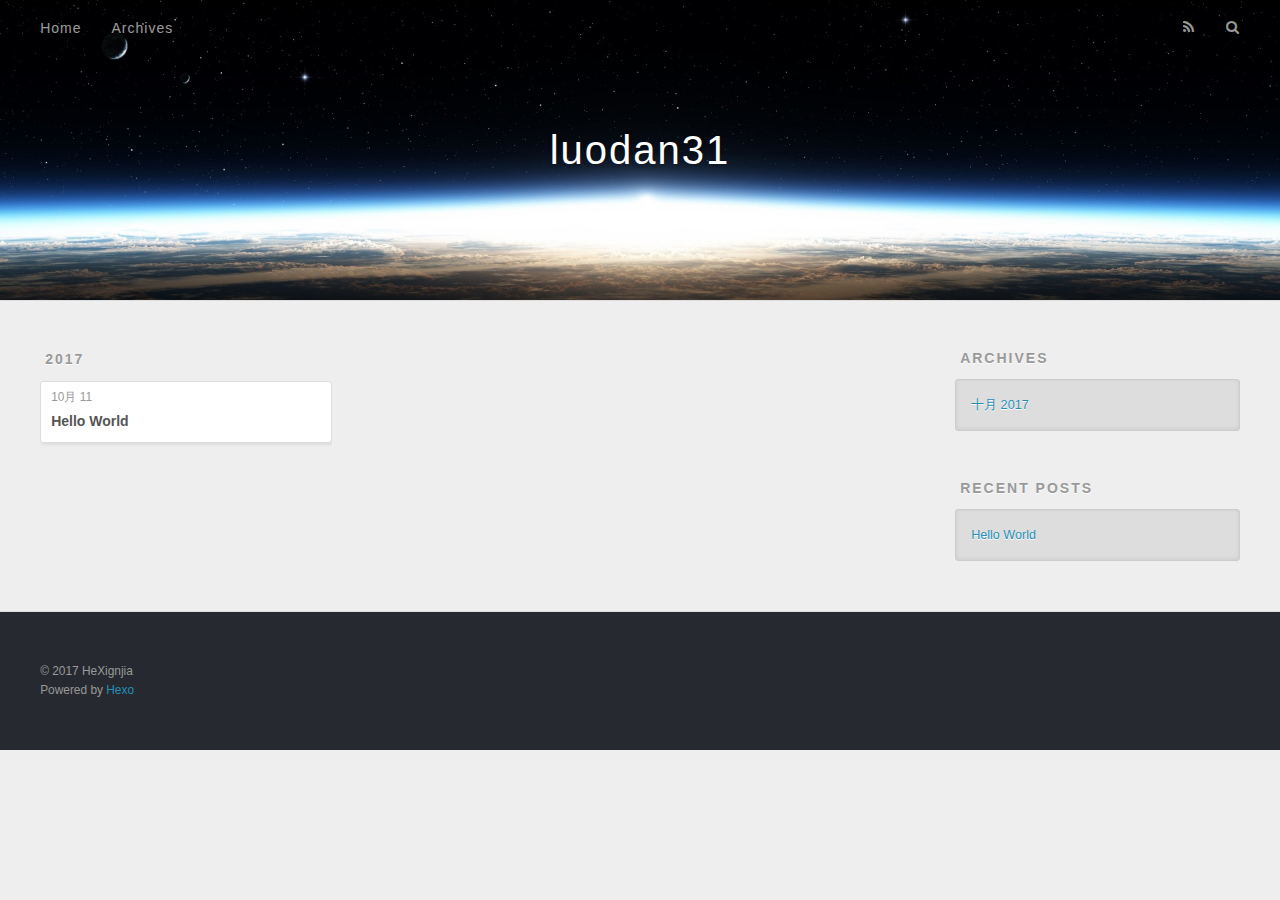
<file: archives/2017/10/index.html>
<!DOCTYPE html>
<html>
<head>
  <meta charset="utf-8">
  
  <title>Archives: 2017/10 | luodan31</title>
  <meta name="viewport" content="width=device-width, initial-scale=1, maximum-scale=1">
  <meta property="og:type" content="website">
<meta property="og:title" content="luodan31">
<meta property="og:url" content="http://yoursite.com/archives/2017/10/index.html">
<meta property="og:site_name" content="luodan31">
<meta property="og:locale" content="zh-cn">
<meta name="twitter:card" content="summary">
<meta name="twitter:title" content="luodan31">
  
    <link rel="alternate" href="/atom.xml" title="luodan31" type="application/atom+xml">
  
  
    <link rel="icon" href="/favicon.png">
  
  
    <link href="//fonts.googleapis.com/css?family=Source+Code+Pro" rel="stylesheet" type="text/css">
  
  <link rel="stylesheet" href="/css/style.css">
  

</head>

<body>
  <div id="container">
    <div id="wrap">
      <header id="header">
  <div id="banner"></div>
  <div id="header-outer" class="outer">
    <div id="header-title" class="inner">
      <h1 id="logo-wrap">
        <a href="/" id="logo">luodan31</a>
      </h1>
      
    </div>
    <div id="header-inner" class="inner">
      <nav id="main-nav">
        <a id="main-nav-toggle" class="nav-icon"></a>
        
          <a class="main-nav-link" href="/">Home</a>
        
          <a class="main-nav-link" href="/archives">Archives</a>
        
      </nav>
      <nav id="sub-nav">
        
          <a id="nav-rss-link" class="nav-icon" href="/atom.xml" title="RSS Feed"></a>
        
        <a id="nav-search-btn" class="nav-icon" title="Search"></a>
      </nav>
      <div id="search-form-wrap">
        <form action="//google.com/search" method="get" accept-charset="UTF-8" class="search-form"><input type="search" name="q" class="search-form-input" placeholder="Search"><button type="submit" class="search-form-submit">&#xF002;</button><input type="hidden" name="sitesearch" value="http://yoursite.com"></form>
      </div>
    </div>
  </div>
</header>
      <div class="outer">
        <section id="main">
  
  
    
    
      
      
      <section class="archives-wrap">
        <div class="archive-year-wrap">
          <a href="/archives/2017" class="archive-year">2017</a>
        </div>
        <div class="archives">
    
    <article class="archive-article archive-type-post">
  <div class="archive-article-inner">
    <header class="archive-article-header">
      <a href="/2017/10/11/hello-world/" class="archive-article-date">
  <time datetime="2017-10-11T11:10:32.710Z" itemprop="datePublished">10月 11</time>
</a>
      
  
    <h1 itemprop="name">
      <a class="archive-article-title" href="/2017/10/11/hello-world/">Hello World</a>
    </h1>
  

    </header>
  </div>
</article>
  
  
    </div></section>
  

</section>
        
          <aside id="sidebar">
  
    

  
    

  
    
  
    
  <div class="widget-wrap">
    <h3 class="widget-title">Archives</h3>
    <div class="widget">
      <ul class="archive-list"><li class="archive-list-item"><a class="archive-list-link" href="/archives/2017/10/">十月 2017</a></li></ul>
    </div>
  </div>


  
    
  <div class="widget-wrap">
    <h3 class="widget-title">Recent Posts</h3>
    <div class="widget">
      <ul>
        
          <li>
            <a href="/2017/10/11/hello-world/">Hello World</a>
          </li>
        
      </ul>
    </div>
  </div>

  
</aside>
        
      </div>
      <footer id="footer">
  
  <div class="outer">
    <div id="footer-info" class="inner">
      &copy; 2017 HeXignjia<br>
      Powered by <a href="http://hexo.io/" target="_blank">Hexo</a>
    </div>
  </div>
</footer>
    </div>
    <nav id="mobile-nav">
  
    <a href="/" class="mobile-nav-link">Home</a>
  
    <a href="/archives" class="mobile-nav-link">Archives</a>
  
</nav>
    

<script src="//ajax.googleapis.com/ajax/libs/jquery/2.0.3/jquery.min.js"></script>


  <link rel="stylesheet" href="/fancybox/jquery.fancybox.css">
  <script src="/fancybox/jquery.fancybox.pack.js"></script>


<script src="/js/script.js"></script>

  </div>
</body>
</html>
</file>
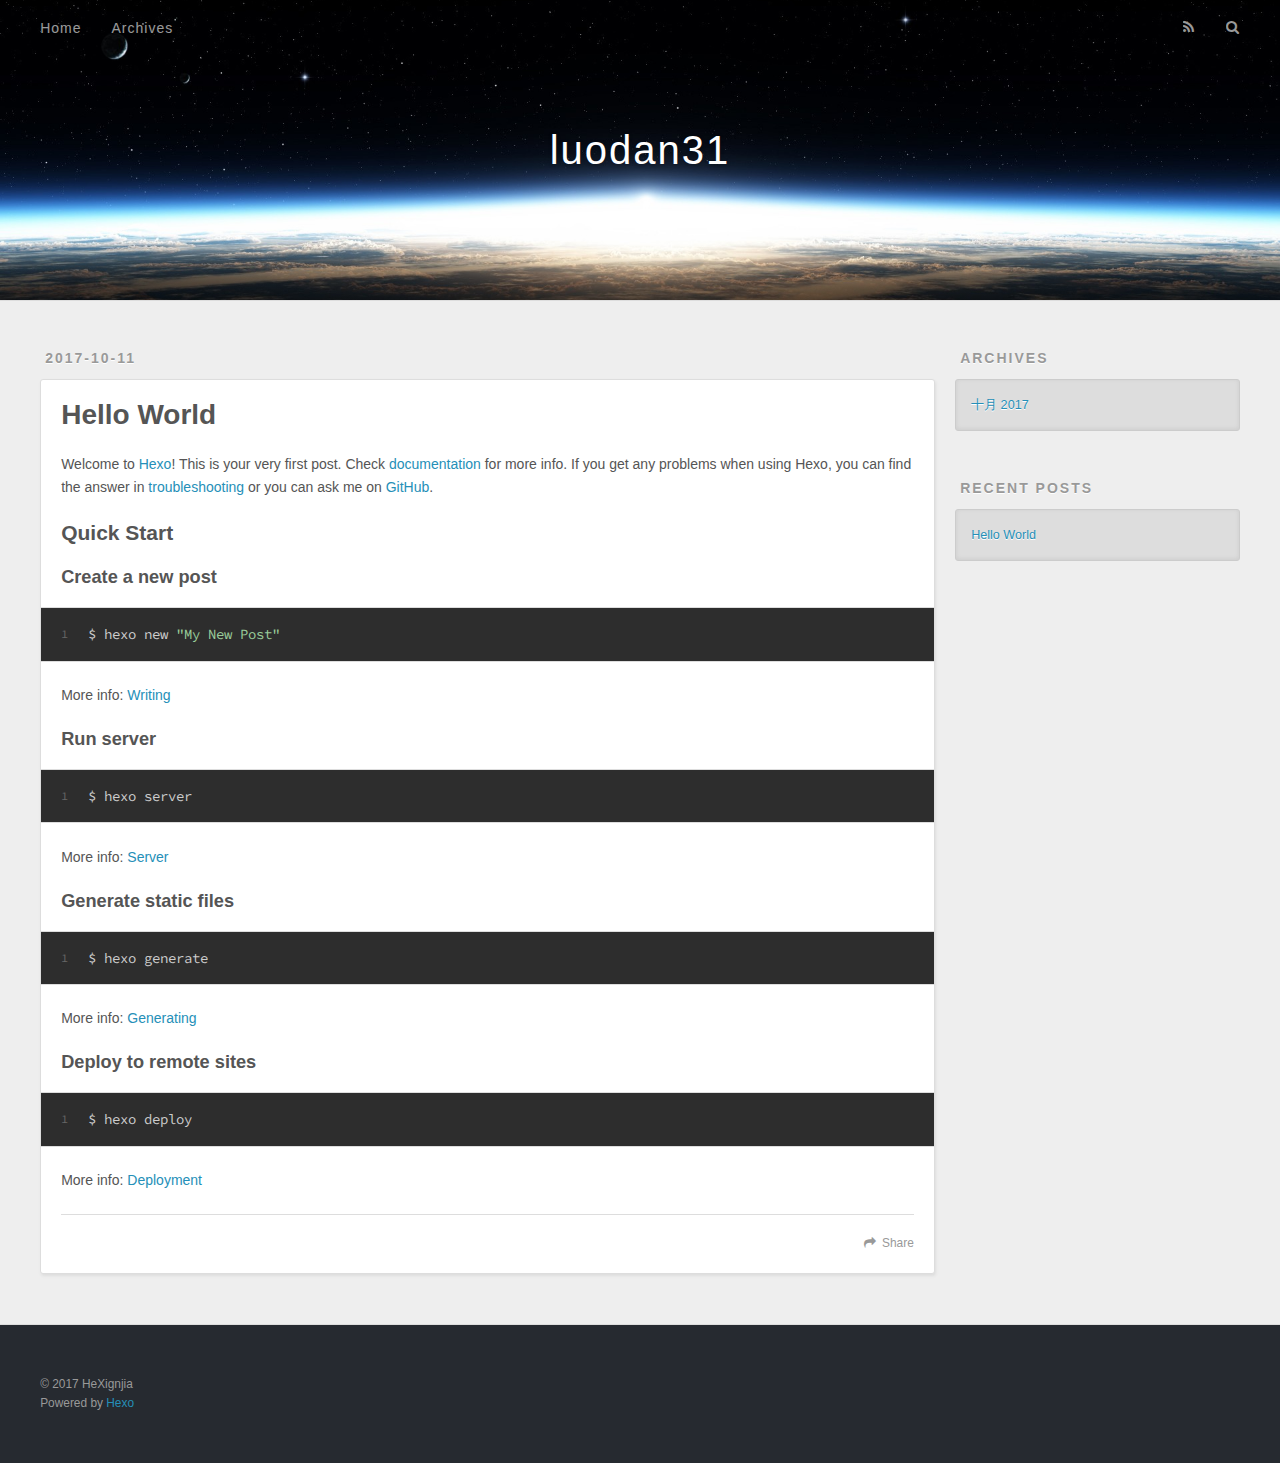
<file: 2017/10/11/hello-world/index.html>
<!DOCTYPE html>
<html>
<head>
  <meta charset="utf-8">
  
  <title>Hello World | luodan31</title>
  <meta name="viewport" content="width=device-width, initial-scale=1, maximum-scale=1">
  <meta name="description" content="Welcome to Hexo! This is your very first post. Check documentation for more info. If you get any problems when using Hexo, you can find the answer in troubleshooting or you can ask me on GitHub. Quick">
<meta property="og:type" content="article">
<meta property="og:title" content="Hello World">
<meta property="og:url" content="http://yoursite.com/2017/10/11/hello-world/index.html">
<meta property="og:site_name" content="luodan31">
<meta property="og:description" content="Welcome to Hexo! This is your very first post. Check documentation for more info. If you get any problems when using Hexo, you can find the answer in troubleshooting or you can ask me on GitHub. Quick">
<meta property="og:locale" content="zh-cn">
<meta property="og:updated_time" content="2017-10-11T11:10:32.710Z">
<meta name="twitter:card" content="summary">
<meta name="twitter:title" content="Hello World">
<meta name="twitter:description" content="Welcome to Hexo! This is your very first post. Check documentation for more info. If you get any problems when using Hexo, you can find the answer in troubleshooting or you can ask me on GitHub. Quick">
  
    <link rel="alternate" href="/atom.xml" title="luodan31" type="application/atom+xml">
  
  
    <link rel="icon" href="/favicon.png">
  
  
    <link href="//fonts.googleapis.com/css?family=Source+Code+Pro" rel="stylesheet" type="text/css">
  
  <link rel="stylesheet" href="/css/style.css">
  

</head>

<body>
  <div id="container">
    <div id="wrap">
      <header id="header">
  <div id="banner"></div>
  <div id="header-outer" class="outer">
    <div id="header-title" class="inner">
      <h1 id="logo-wrap">
        <a href="/" id="logo">luodan31</a>
      </h1>
      
    </div>
    <div id="header-inner" class="inner">
      <nav id="main-nav">
        <a id="main-nav-toggle" class="nav-icon"></a>
        
          <a class="main-nav-link" href="/">Home</a>
        
          <a class="main-nav-link" href="/archives">Archives</a>
        
      </nav>
      <nav id="sub-nav">
        
          <a id="nav-rss-link" class="nav-icon" href="/atom.xml" title="RSS Feed"></a>
        
        <a id="nav-search-btn" class="nav-icon" title="Search"></a>
      </nav>
      <div id="search-form-wrap">
        <form action="//google.com/search" method="get" accept-charset="UTF-8" class="search-form"><input type="search" name="q" class="search-form-input" placeholder="Search"><button type="submit" class="search-form-submit">&#xF002;</button><input type="hidden" name="sitesearch" value="http://yoursite.com"></form>
      </div>
    </div>
  </div>
</header>
      <div class="outer">
        <section id="main"><article id="post-hello-world" class="article article-type-post" itemscope itemprop="blogPost">
  <div class="article-meta">
    <a href="/2017/10/11/hello-world/" class="article-date">
  <time datetime="2017-10-11T11:10:32.710Z" itemprop="datePublished">2017-10-11</time>
</a>
    
  </div>
  <div class="article-inner">
    
    
      <header class="article-header">
        
  
    <h1 class="article-title" itemprop="name">
      Hello World
    </h1>
  

      </header>
    
    <div class="article-entry" itemprop="articleBody">
      
        <p>Welcome to <a href="https://hexo.io/" target="_blank" rel="external">Hexo</a>! This is your very first post. Check <a href="https://hexo.io/docs/" target="_blank" rel="external">documentation</a> for more info. If you get any problems when using Hexo, you can find the answer in <a href="https://hexo.io/docs/troubleshooting.html" target="_blank" rel="external">troubleshooting</a> or you can ask me on <a href="https://github.com/hexojs/hexo/issues" target="_blank" rel="external">GitHub</a>.</p>
<h2 id="Quick-Start"><a href="#Quick-Start" class="headerlink" title="Quick Start"></a>Quick Start</h2><h3 id="Create-a-new-post"><a href="#Create-a-new-post" class="headerlink" title="Create a new post"></a>Create a new post</h3><figure class="highlight bash"><table><tr><td class="gutter"><pre><div class="line">1</div></pre></td><td class="code"><pre><div class="line">$ hexo new <span class="string">"My New Post"</span></div></pre></td></tr></table></figure>
<p>More info: <a href="https://hexo.io/docs/writing.html" target="_blank" rel="external">Writing</a></p>
<h3 id="Run-server"><a href="#Run-server" class="headerlink" title="Run server"></a>Run server</h3><figure class="highlight bash"><table><tr><td class="gutter"><pre><div class="line">1</div></pre></td><td class="code"><pre><div class="line">$ hexo server</div></pre></td></tr></table></figure>
<p>More info: <a href="https://hexo.io/docs/server.html" target="_blank" rel="external">Server</a></p>
<h3 id="Generate-static-files"><a href="#Generate-static-files" class="headerlink" title="Generate static files"></a>Generate static files</h3><figure class="highlight bash"><table><tr><td class="gutter"><pre><div class="line">1</div></pre></td><td class="code"><pre><div class="line">$ hexo generate</div></pre></td></tr></table></figure>
<p>More info: <a href="https://hexo.io/docs/generating.html" target="_blank" rel="external">Generating</a></p>
<h3 id="Deploy-to-remote-sites"><a href="#Deploy-to-remote-sites" class="headerlink" title="Deploy to remote sites"></a>Deploy to remote sites</h3><figure class="highlight bash"><table><tr><td class="gutter"><pre><div class="line">1</div></pre></td><td class="code"><pre><div class="line">$ hexo deploy</div></pre></td></tr></table></figure>
<p>More info: <a href="https://hexo.io/docs/deployment.html" target="_blank" rel="external">Deployment</a></p>

      
    </div>
    <footer class="article-footer">
      <a data-url="http://yoursite.com/2017/10/11/hello-world/" data-id="cj8my6qm40000nkyjz3olcvg1" class="article-share-link">Share</a>
      
      
    </footer>
  </div>
  
    
  
</article>

</section>
        
          <aside id="sidebar">
  
    

  
    

  
    
  
    
  <div class="widget-wrap">
    <h3 class="widget-title">Archives</h3>
    <div class="widget">
      <ul class="archive-list"><li class="archive-list-item"><a class="archive-list-link" href="/archives/2017/10/">十月 2017</a></li></ul>
    </div>
  </div>


  
    
  <div class="widget-wrap">
    <h3 class="widget-title">Recent Posts</h3>
    <div class="widget">
      <ul>
        
          <li>
            <a href="/2017/10/11/hello-world/">Hello World</a>
          </li>
        
      </ul>
    </div>
  </div>

  
</aside>
        
      </div>
      <footer id="footer">
  
  <div class="outer">
    <div id="footer-info" class="inner">
      &copy; 2017 HeXignjia<br>
      Powered by <a href="http://hexo.io/" target="_blank">Hexo</a>
    </div>
  </div>
</footer>
    </div>
    <nav id="mobile-nav">
  
    <a href="/" class="mobile-nav-link">Home</a>
  
    <a href="/archives" class="mobile-nav-link">Archives</a>
  
</nav>
    

<script src="//ajax.googleapis.com/ajax/libs/jquery/2.0.3/jquery.min.js"></script>


  <link rel="stylesheet" href="/fancybox/jquery.fancybox.css">
  <script src="/fancybox/jquery.fancybox.pack.js"></script>


<script src="/js/script.js"></script>

  </div>
</body>
</html>
</file>
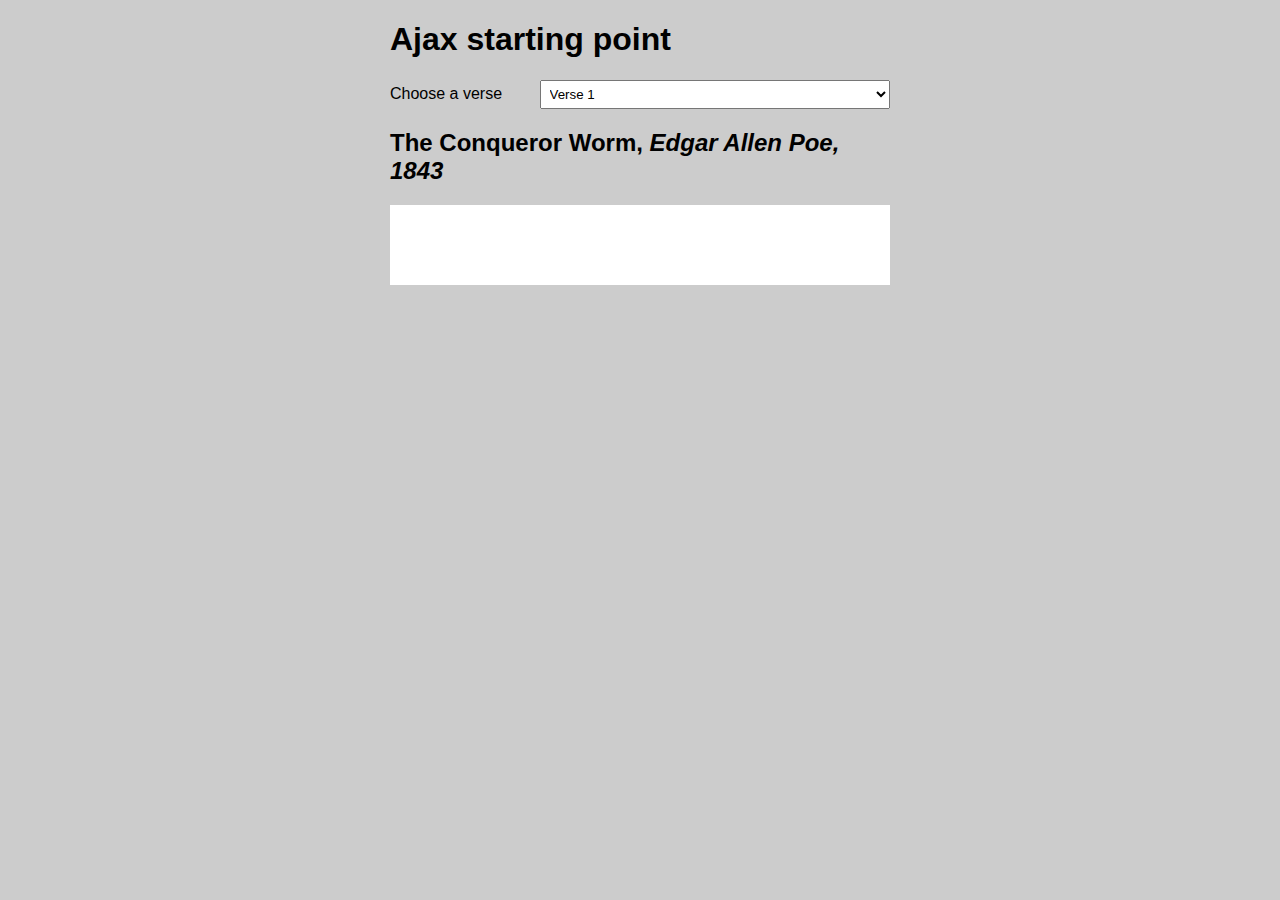
<file: demo/yanxuan/new_file.html>
<!DOCTYPE html>
<html>
  <head>
    <meta charset="utf-8">
    <meta http-equiv="X-UA-Compatible" content="IE=edge,chrome=1">
    <meta name="viewport" content="width=device-width">

    <title>Ajax starting point</title>

    <style>
      html, pre {
        font-family: sans-serif;
      }
      body {
        width: 500px;
        margin: 0 auto;
        background-color: #ccc;
      }
      pre {
        line-height: 1.5;
        letter-spacing: 0.05rem;
        padding: 1rem;
        background-color: white;
      }
      label {
        width: 200px;
        margin-right: 33px;
      }
      select {
        width: 350px;
        padding: 5px;
      }
    </style>
    <!--[if lt IE 9]>
      <script src="//html5shiv.googlecode.com/svn/trunk/html5.js"></script>
    <![endif]-->
  </head>

  <body>
    <h1>Ajax starting point</h1>

    <form>
      <label for="verse-choose">Choose a verse</label>
      <select id="verse-choose" name="verse-choose">
        <option>Verse 1</option>
        <option>Verse 2</option>
        <option>Verse 3</option>
        <option>Verse 4</option>
      </select>
    </form>

    <h2>The Conqueror Worm, <em>Edgar Allen Poe, 1843</em></h2>

    <pre>

    </pre>

    <script>
    </script>
  </body>
</html>
</file>
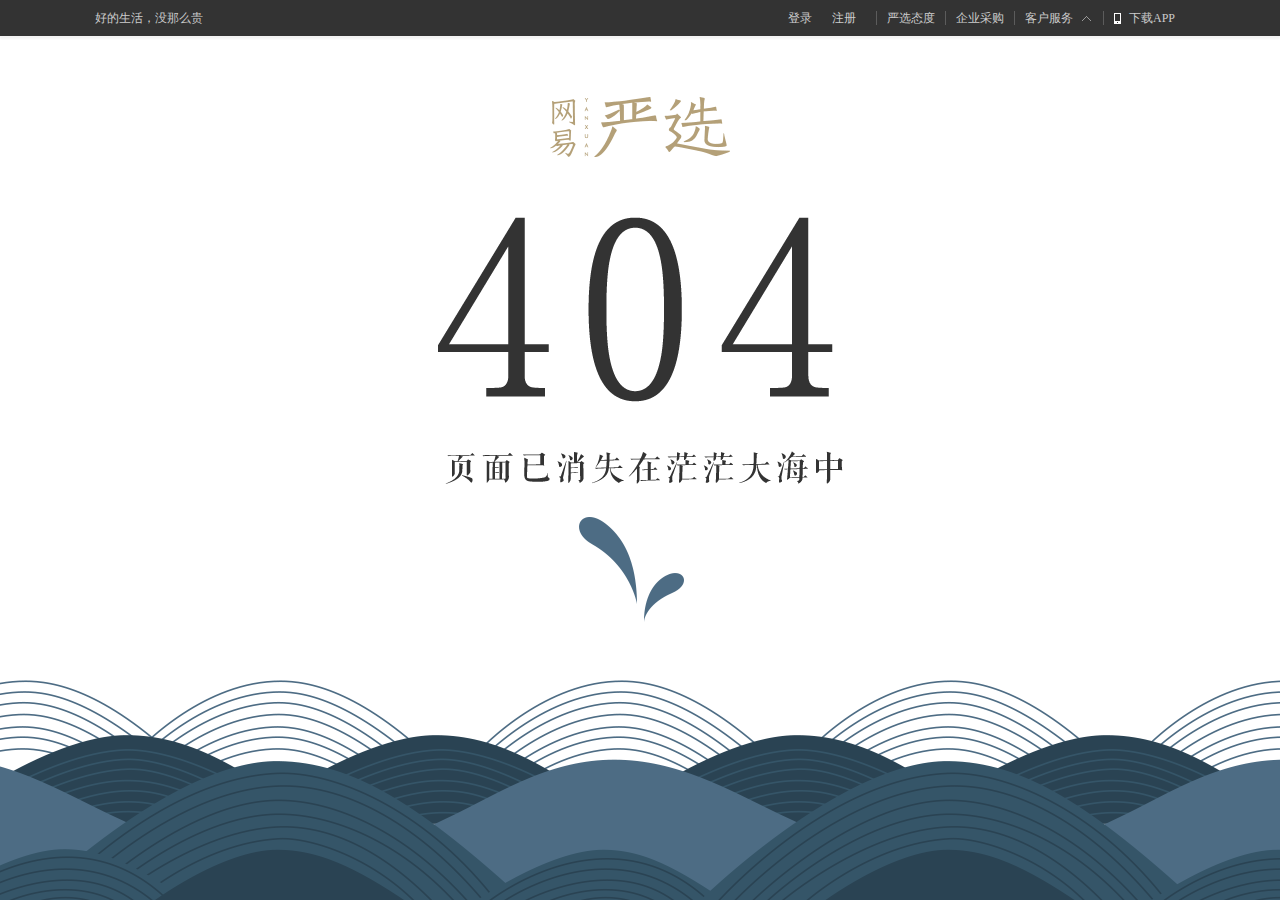
<file: demo/yanxuan/product.html>
<!DOCTYPE html>
<html>
	<head>
		<meta charset="UTF-8">
		<title></title>
		<link rel="stylesheet" type="text/css" href="css/common.css"/>
		<link rel="stylesheet" type="text/css" href="css/product.css"/>
	</head>
	<body>
		<!--头部-->
		<header id="head">
			<!--页面头-->
			<div class="head">
				<div class="center clearfix">
					<div class="left">好的生活，没那么贵</div>
					<div class="right">
						<ul>
							<li><a href="" class="noborder">登录</a></li>
							<li><a href="" class="noborder margin">注册</a></li>
							<li><a href="">严选态度</a></li>
							<li><a href="">企业采购</a></li>
							<li class="customer">
								<a href="">客户服务</a>
								<ul>
									<li><a href="">帮助中心</a></li>
									<li><a href="">在线客服</a></li>
									<li class="phone">
										<a href="">电话客服</a>
										<div>
											<p>400-0368-163</p>
											<p>9:00-22:00 </p>
										</div>
									</li>
									<li><a href="" class="noborder">商务合作</a></li>
								</ul>
							</li>
							<li class="down">
								<a href="">下载APP</a>
								<div>
									<img src="images/down.png" alt="" />
									<span>扫码下载 首单立减8元</span>
								</div>
							</li>
						</ul>
					</div>
				</div>
				
			</div>
		
			<!--搜索部分-->
			<div class="search">
				<div class="center clearfix">
					<h1><a href="#"><img src="images/logo.gif" alt="网易严选"/></a></h1>
					<div class="searchBox right">
						<input type="text" value="Timberland制造商情侣牛皮靴"/>
						<a href="javascript:;"></a>
					</div>
				</div>
			</div>
			
			<!--导航-->
			<nav class="nav">
				<div class="center clearfix">
					<a class="logo" href=""><img src="images/smallLogo.gif"/></a>
					<ul class="navBar">
						<li class="active"><a href="#">首页</a></li>
						<li><a href="#">居家</a></li>
						<li><a href="#">餐厨</a></li>
						<li><a href="#">配件</a></li>
						<li><a href="#">服装</a></li>
						<li><a href="#">洗护</a></li>
						<li><a href="#">婴童</a></li>
						<li><a href="#">杂货</a></li>
						<li><a href="#">饮食</a></li>
						<li><a href="#">其他</a></li>
						<li class="separate">|</li>
						<li><a href="#">专题</a></li>
						<li><a href="#">甄选家</a></li>
					</ul>
					<div class="cartWrap">
						<i>0</i>
						<div class="cart">
							<div class="list">
								<ul>
									<!--<li>
										<a href="#" class="img"><img src="images/img_01-1.png"/></a>
										<div class="message">
											<p><a href="#">领尖扣商务免烫衬衫</a></p>
											<p>白色 Lx 1</p>
										</div>
										<div class="price">¥219.00</div>
										<div class="close">&times;</div>
									</li>
									<li>
										<a href="#" class="img"><img src="images/img_01-1.png"/></a>
										<div class="message">
											<p><a href="#">领尖扣商务免烫衬衫</a></p>
											<p>白色 Lx 1</p>
										</div>
										<div class="price">¥219.00</div>
										<div class="close">&times;</div>
									</li>
									<li>
										<a href="#" class="img"><img src="images/img_01-1.png"/></a>
										<div class="message">
											<p><a href="#">领尖扣商务免烫衬衫</a></p>
											<p>白色 Lx 1</p>
										</div>
										<div class="price">¥219.00</div>
										<div class="close">&times;</div>
									</li>
									<li>
										<a href="#" class="img"><img src="images/img_01-1.png"/></a>
										<div class="message">
											<p><a href="#">领尖扣商务免烫衬衫</a></p>
											<p>白色 Lx 1</p>
										</div>
										<div class="price">¥219.00</div>
										<div class="close">&times;</div>
									</li>
									<li>
										<a href="#" class="img"><img src="images/img_01-1.png"/></a>
										<div class="message">
											<p><a href="#">领尖扣商务免烫衬衫</a></p>
											<p>白色 Lx 1</p>
										</div>
										<div class="price">¥219.00</div>
										<div class="close">&times;</div>
									</li>
									<li>
										<a href="#" class="img"><img src="images/img_01-1.png"/></a>
										<div class="message">
											<p><a href="#">领尖扣商务免烫衬衫</a></p>
											<p>白色 Lx 1</p>
										</div>
										<div class="price">¥219.00</div>
										<div class="close">&times;</div>
									</li>
									<li>
										<a href="#" class="img"><img src="images/img_01-1.png"/></a>
										<div class="message">
											<p><a href="#">领尖扣商务免烫衬衫</a></p>
											<p>白色 Lx 1</p>
										</div>
										<div class="price">¥219.00</div>
										<div class="close">&times;</div>
									</li>-->
								</ul>
								<div class="scrollBar">
									<span class="topBtn"></span>
									<div class="slideWrap">
										<div class="slide"></div>
									</div>
									<span class="bottomBtn"></span>
								</div>
							</div>
							<div class="total">
								商品合计：<span>¥751.00</span><a href="#">去购物车结算</a>
							</div>
						</div>
					</div>
					<div class="login">
						<a href="#">登录</a><a href="#">注册</a>
					</div>
				</div>
				<div class="subNav">
					<ul style="display: block;">
						<li><a href="#"><img src="images/nav_01.png"/>1被枕</a></li>
						<li><a href="#"><img src="images/nav_02.png"/>床品件套</a></li>
						<li><a href="#"><img src="images/nav_03.png"/>床垫</a></li>
						<li><a href="#"><img src="images/nav_04.png"/>地垫</a></li>
						<li><a href="#"><img src="images/nav_05.png"/>家具</a></li>
						<li><a href="#"><img src="images/nav_06.png"/>舒坐</a></li>
						<li><a href="#"><img src="images/nav_07.png"/>灯具</a></li>
						<li><a href="#"><img src="images/nav_08.png"/>家饰</a></li>
					</ul>
					<ul>
						<li><a href="#"><img src="images/nav_01.png"/>2被枕</a></li>
						<li><a href="#"><img src="images/nav_02.png"/>床品件套</a></li>
						<li><a href="#"><img src="images/nav_03.png"/>床垫</a></li>
						<li><a href="#"><img src="images/nav_04.png"/>地垫</a></li>
						<li><a href="#"><img src="images/nav_05.png"/>家具</a></li>
						<li><a href="#"><img src="images/nav_06.png"/>舒坐</a></li>
						<li><a href="#"><img src="images/nav_07.png"/>灯具</a></li>
						<li><a href="#"><img src="images/nav_08.png"/>家饰</a></li>
					</ul>
					<ul>
						<li><a href="#"><img src="images/nav_01.png"/>3被枕</a></li>
						<li><a href="#"><img src="images/nav_02.png"/>床品件套</a></li>
						<li><a href="#"><img src="images/nav_03.png"/>床垫</a></li>
						<li><a href="#"><img src="images/nav_04.png"/>地垫</a></li>
						<li><a href="#"><img src="images/nav_05.png"/>家具</a></li>
						<li><a href="#"><img src="images/nav_06.png"/>舒坐</a></li>
						<li><a href="#"><img src="images/nav_07.png"/>灯具</a></li>
						<li><a href="#"><img src="images/nav_08.png"/>家饰</a></li>
					</ul>
					<ul>
						<li><a href="#"><img src="images/nav_01.png"/>4被枕</a></li>
						<li><a href="#"><img src="images/nav_02.png"/>床品件套</a></li>
						<li><a href="#"><img src="images/nav_03.png"/>床垫</a></li>
						<li><a href="#"><img src="images/nav_04.png"/>地垫</a></li>
						<li><a href="#"><img src="images/nav_05.png"/>家具</a></li>
						<li><a href="#"><img src="images/nav_06.png"/>舒坐</a></li>
						<li><a href="#"><img src="images/nav_07.png"/>灯具</a></li>
						<li><a href="#"><img src="images/nav_08.png"/>家饰</a></li>
					</ul>
					<ul>
						<li><a href="#"><img src="images/nav_01.png"/>5被枕</a></li>
						<li><a href="#"><img src="images/nav_02.png"/>床品件套</a></li>
						<li><a href="#"><img src="images/nav_03.png"/>床垫</a></li>
						<li><a href="#"><img src="images/nav_04.png"/>地垫</a></li>
						<li><a href="#"><img src="images/nav_05.png"/>家具</a></li>
						<li><a href="#"><img src="images/nav_06.png"/>舒坐</a></li>
						<li><a href="#"><img src="images/nav_07.png"/>灯具</a></li>
						<li><a href="#"><img src="images/nav_08.png"/>家饰</a></li>
					</ul>
					<ul>
						<li><a href="#"><img src="images/nav_01.png"/>6被枕</a></li>
						<li><a href="#"><img src="images/nav_02.png"/>床品件套</a></li>
						<li><a href="#"><img src="images/nav_03.png"/>床垫</a></li>
						<li><a href="#"><img src="images/nav_04.png"/>地垫</a></li>
						<li><a href="#"><img src="images/nav_05.png"/>家具</a></li>
						<li><a href="#"><img src="images/nav_06.png"/>舒坐</a></li>
						<li><a href="#"><img src="images/nav_07.png"/>灯具</a></li>
						<li><a href="#"><img src="images/nav_08.png"/>家饰</a></li>
					</ul>
					<ul>
						<li><a href="#"><img src="images/nav_01.png"/>7被枕</a></li>
						<li><a href="#"><img src="images/nav_02.png"/>床品件套</a></li>
						<li><a href="#"><img src="images/nav_03.png"/>床垫</a></li>
						<li><a href="#"><img src="images/nav_04.png"/>地垫</a></li>
						<li><a href="#"><img src="images/nav_05.png"/>家具</a></li>
						<li><a href="#"><img src="images/nav_06.png"/>舒坐</a></li>
						<li><a href="#"><img src="images/nav_07.png"/>灯具</a></li>
						<li><a href="#"><img src="images/nav_08.png"/>家饰</a></li>
					</ul>
					<ul>
						<li><a href="#"><img src="images/nav_01.png"/>8被枕</a></li>
						<li><a href="#"><img src="images/nav_02.png"/>床品件套</a></li>
						<li><a href="#"><img src="images/nav_03.png"/>床垫</a></li>
						<li><a href="#"><img src="images/nav_04.png"/>地垫</a></li>
						<li><a href="#"><img src="images/nav_05.png"/>家具</a></li>
						<li><a href="#"><img src="images/nav_06.png"/>舒坐</a></li>
						<li><a href="#"><img src="images/nav_07.png"/>灯具</a></li>
						<li><a href="#"><img src="images/nav_08.png"/>家饰</a></li>
					</ul>
					<ul>
						<li><a href="#"><img src="images/nav_01.png"/>9被枕</a></li>
						<li><a href="#"><img src="images/nav_02.png"/>床品件套</a></li>
						<li><a href="#"><img src="images/nav_03.png"/>床垫</a></li>
						<li><a href="#"><img src="images/nav_04.png"/>地垫</a></li>
						<li><a href="#"><img src="images/nav_05.png"/>家具</a></li>
						<li><a href="#"><img src="images/nav_06.png"/>舒坐</a></li>
						<li><a href="#"><img src="images/nav_07.png"/>灯具</a></li>
						<li><a href="#"><img src="images/nav_08.png"/>家饰</a></li>
					</ul>
				</div>
			</nav>
		</header>
		
		<!--面包屑-->
		<section id="position">
			<a href="#">首页</a> > <a href="#">其他</a> > <a href="#">数码</a> > 网易制造空气感苹果手机壳
		</section>
		
		<!--产品图片-->
		<section id="productImg" class="clearfix">
			<div class="left">
				<img src="images/img_35.jpg" class="left"/>
				<div class="smallImg right">
					<img src="images/img_35.jpg" class="active"/>
					<img src="images/img_36.jpg" />
					<img src="images/img_37.jpg" />
					<img src="images/img_38.jpg" />
					<img src="images/img_39.jpg" />
				</div>
			</div>
			<div class="info right">
				<h2>网易智造空气感苹果手机壳</h2>
				<p>0.4mm纸一样薄，磨砂手感</p>
				<div class="price">
					<div><span>售价</span><strong>¥38.00</strong></div>
					<div><span>促销</span><a href="#" class="tag">愚人节</a><a href="#" class="discount">领全场满减券，额外机会包裹翻倍</a></div>
					<div><span>服务</span><a href="#" class="service"><i></i>30天无忧退货<i></i>48小时快速退款<i></i>满88元免邮费<i></i>网易自营品牌</a></div>
				</div>
				<div class="fomat">
					<!--<dl class="clearfix">
						<dt>型号</dt>
						<dd>iphone 7</dd>
						<dd>iphone 7 Plus</dd>
					</dl>
					<dl class="clearfix">
						<dt>颜色</dt>
						<dd>清透黑</dd>
						<dd>纯净白</dd>
					</dl>-->
				</div>
				<div class="number">
					<span class="nTitle">数量</span>
					<div class="noClick">
						<span>-</span>
						<input type="text" value="1"/>
						<span>+</span>
					</div>
				</div>
				<div class="btn">
					<a href="#" class="buy">立即购买</a>
					<a href="javascript:;" class="join">加入购物车</a>
					<a href="#" class="collection">收藏</a>
				</div>
			</div>
		</section>
		
		<!--大家都在看-->
		<section id="look">
			<div class="center">
				<h3>大家都在看</h3>
				<div class="content clearfix" id="allLook">
					<div class="carouselImgCon">
						<ul>
							<!--<li>
								<a href="#"><img src="images/img_40.png"/></a>
								<a href="#">网易制造安卓快充数据线</a>
								<span>¥18</span>
							</li>
							<li>
								<a href="#"><img src="images/img_41.png"/></a>
								<a href="#">网易双子星蓝牙音箱</a>
								<span>¥18</span>
							</li>
							<li>
								<a href="#"><img src="images/img_42.png"/></a>
								<a href="#">网易制造安卓快充数据线</a>
								<span>¥18</span>
							</li>
							<li>
								<a href="#"><img src="images/img_43.png"/></a>
								<a href="#">网易制造安卓快充数据线</a>
								<span>¥18</span>
							</li>
							<li>
								<a href="#"><img src="images/img_44.png"/></a>
								<a href="#">网易制造安卓快充数据线</a>
								<span>¥18</span>
							</li>-->
						</ul>
					</div>
					<!--<div class="prev"><</div>
					<div class="next">></div>-->
				</div>
			</div>
		</section>
		
		<!--详情评价专题推荐-->
		<section id="bottom">
			<div class="center clearfix">
				<!--详情与评价-->
				<div class="product">
					<div class="title">
						<a href="javascript:;" class="active">详情</a><a href="javascript:;">评价<span>（200）</span></a>
					</div>
					<div class="content">
						<!--详情选项卡对应的内容-->
						<div class="details">
							<table>
								<tbody>
									<!--<tr>
										<td>型号</td>
										<td>iPhone7/7 Plus</td>
										<td>厚度</td>
										<td>0.4mm</td>
									</tr>
									<tr>
										<td>产品尺寸</td>
										<td>270mm*50mm*30mm</td>
										<td>额定参数</td>
										<td>2500W-10A Max, 250V</td>
									</tr>
									<tr>
										<td>产品尺寸</td>
										<td>270mm*50mm*30mm</td>
										<td>额定参数</td>
										<td>2500W-10A Max, 250V</td>
									</tr>
									<tr>
										<td>产品尺寸</td>
										<td>270mm*50mm*30mm</td>
										<td>额定参数</td>
										<td>2500W-10A Max, 250V</td>
									</tr>-->
								</tbody>
							</table>
							<div class="img">
								<img src="images/img_48.jpg" />
								<img src="images/img_49.jpg" />
								<img src="images/img_50.jpg" />
							</div>
							<div class="problem">
								<h3>常见问题</h3>
								<dl>
									<dt>购买运费如何收取？</dt>
									<dd>单笔订单金额（不含运费） 满88元免邮费；不满88元，每单收取10元运费</dd>
								</dl>
								<dl>
									<dt>使用什么快递发货？</dt>
									<dd>严选默认使用顺丰快递发货（个别商品使用其他快递），配送范围覆盖全国大部分地区（港澳台地区除外）。</dd>
								</dl>
								<dl>
									<dt>如何申请退货</dt>
									<dd>1.自收到商品之日起30日内，顾客可申请无忧退货，退款将原路返还，不同的银行处理时间不同，预计1-5个工作日到账；</dd>
									<dd>2.内裤和食品等特殊商品无质量问题不支持退货</dd>
									<dd>3.退货流程:<br />确认收货-申请退货-客服审核通过-用户寄回商品-仓库签收验货-退款审核-退款完成；</dd>
									<dd>4.因网易严选产生的退货，如质量问题，退货邮费由网易严选承担，退款完成后会以现金券的形式报销。因客户个人原因产生的退货，后买和寄回运费由用户个人承担。</dd>
								</dl>
								<dl>
									<dt>如何开具发票？</dt>
									<dd>1.如需开具普通发票，请在下单时选择“我要开发票”并填写相关信息（APP仅限2.4.0及以上版本）</dd>
									<dd>2.如需开具增值税专用发票，请在购买后联系客服办理</dd>
									<dd>3.可选开发票内容：<br />订单中含有办公用品（箱包、文具、口罩）--办公用品等、耗材等、家居用品、食品、酒/饮料、服饰、化妆品；不含有办公用品--日用品、家居用品、食品、酒/饮料、服饰、化妆品；订单商品作为礼品卡--预付卡。</dd>
								</dl>
							</div>
						</div>
						<!--评价选项卡对应的内容-->
						<div class="evaluate" style="display: none;">
							<div class="border">
								<div class="eTitle clearfix">
									<div class="active">
										<i></i><span>全部（200）</span>
									</div>
									<div>
										<i></i><span>有图（6）</span>
									</div>
								</div>
								<ul>
									<!-- <li>
										<div class="avatar">
											<img src="images/avatar.png"/>
											<a href="#" class="vip1"></a><span>s***1</span>
										</div>
										<div class="text">
											<p>我买错了！！！iphone！我快哭了</p>
											<div class="smallImg clearfix">
												<span><img src="images/img_50.jpg"/></span>
												<span><img src="images/img_51.jpg"/></span>
											</div>
											<div class="color clearfix">
												<span class="left">型号:iPhone 7,颜色:纯净白</span>
												<span class="right">2017-03-25 09:05</span>
											</div>
											<div class="dialog" id="commentImg1">
												<div class="carouselImgCon">
													<ul>
														<li><img src="images/img_50.jpg"/></li>
														<li><img src="images/img_51.jpg"/></li>
													</ul>
												</div>
												<div class="close">X</div>
												<div class="prev"><</div>
												<div class="next">></div>
											</div>
										</div>
									</li>
									<li>
										<div class="avatar">
											<img src="images/avatar.png"/>
											<a href="#" class="vip1"></a><span>s***1</span>
										</div>
										<div class="text">
											<p>我买错了！！！iphone！我快哭了</p>
											<div class="smallImg clearfix">
												<span><img src="images/img_50.jpg"/></span>
												<span><img src="images/img_51.jpg"/></span>
											</div>
											<div class="color clearfix">
												<span class="left">型号:iPhone 7,颜色:纯净白</span>
												<span class="right">2017-03-25 09:05</span>
											</div>
											<div class="dialog" id="commentImg1">
												<div class="carouselImgCon">
													<ul>
														<li><img src="images/img_50.jpg"/></li>
														<li><img src="images/img_51.jpg"/></li>
													</ul>
												</div>
												<div class="close">X</div>
												<div class="prev"><</div>
												<div class="next">></div>
											</div>
										</div>
									</li>
									<li>
										<div class="avatar">
											<img src="images/avatar.png"/>
											<a href="#" class="vip1"></a><span>s***1</span>
										</div>
										<div class="text">
											<p>我买错了！！！iphone！我快哭了</p>
											<div class="smallImg clearfix">
												<span><img src="images/img_50.jpg"/></span>
												<span><img src="images/img_51.jpg"/></span>
											</div>
											<div class="color clearfix">
												<span class="left">型号:iPhone 7,颜色:纯净白</span>
												<span class="right">2017-03-25 09:05</span>
											</div>
											<div class="dialog" id="commentImg1">
												<div class="carouselImgCon">
													<ul>
														<li><img src="images/img_50.jpg"/></li>
														<li><img src="images/img_51.jpg"/></li>
													</ul>
												</div>
												<div class="close">X</div>
												<div class="prev"><</div>
												<div class="next">></div>
											</div>
										</div>
									</li>
									<li>
										<div class="avatar">
											<img src="images/avatar.png"/>
											<a href="#" class="vip1"></a><span>s***1</span>
										</div>
										<div class="text">
											<p>我买错了！！！iphone！我快哭了</p>
											<div class="smallImg clearfix">
												<span><img src="images/img_50.jpg"/></span>
												<span><img src="images/img_51.jpg"/></span>
											</div>
											<div class="color clearfix">
												<span class="left">型号:iPhone 7,颜色:纯净白</span>
												<span class="right">2017-03-25 09:05</span>
											</div>
											<div class="dialog" id="commentImg1">
												<div class="carouselImgCon">
													<ul>
														<li><img src="images/img_50.jpg"/></li>
														<li><img src="images/img_51.jpg"/></li>
													</ul>
												</div>
												<div class="close">X</div>
												<div class="prev"><</div>
												<div class="next">></div>
											</div>
										</div>
									</li> -->
								</ul>
							</div>
							<div class="page">
								<!--<span>首页</span>
								<span><上一页</span>
								<div class="mainPage">
									<span class="active">1</span><span>2</span><span>3</span><span>4</span><span>5</span><span>6</span><span>7</span><span>8</span><span>9</span><span>10</span>
								</div>
								<span>下一页></span>
								<span>尾页</span>-->
							</div>
						</div>
					</div>
				</div>
				
				<!--专题推荐-->
				<div class="special">
					<h3>专题推荐</h3>
					<div>
						<a href="#"><img src="images/img_52.jpg"/></a>
						<a href="#">好动不该只用来凑单</a>
					</div>
					<div>
						<a href="#"><img src="images/img_53.jpg"/></a>
						<a href="#">好动不该只用来凑单</a>
					</div>
					<div>
						<a href="#"><img src="images/img_54.jpg"/></a>
						<a href="#">好动不该只用来凑单</a>
					</div>
					<div>
						<a href="#"><img src="images/img_55.jpg"/></a>
						<a href="#">好动不该只用来凑单</a>
					</div>
					<div>
						<a href="#"><img src="images/img_56.jpg"/></a>
						<a href="#">好动不该只用来凑单</a>
					</div>
				</div>
			</div>
		</section>
	
		<!--底部-->
		<footer>
			<div class="message">
				<div class="center">
					<div class="box">
						<h4>客服电话</h4>
						<p class="phone">400-0368-163</p>
						<p class="workTime">9:00-22:00</p>
						<div class="btn"><a href="#">用户反馈</a><a href="#">在线客服</a></div>
					</div>
					<div class="box">
						<h4>何为严选</h4>
						<p>网易原创生活类电商品牌，秉承网易一贯的严谨态度，我们深入世界各地，从源头杨哥把控商品生产力环节，力求帮消费者甄选到最优质的商品</p>
						<dl class="clearfix">
							<dt>关注我们：</dt>
							<dd><a href="#"><img src="images/ico_05.gif"/></a></dd>
							<dd><a href="#"><img src="images/ico_06.gif"/></a></dd>
							<dd><a href="#"><img src="images/ico_07.gif"/></a></dd>
						</dl>
					</div>
					<div class="box">
						<h4>扫码下载严选APP</h4>
						<img src="images/down.png" />
						<p class="money">首单立减8元</p>
					</div>
				</div>
			</div>
			<div class="foot">
				<div class="center">
					<div class="title">
						<div>30天无忧退货</div>
						<div>货满88元免邮</div>
						<div>网易品质保证</div>
					</div>
					<div class="copy">
						<p><a href="#">关于我们</a> | <a href="#">帮助中心</a> | <a href="#">售后服务</a> | <a href="#">配送与验收</a> | <a href="#">商务合作</a> | <a href="#">企业采购</a> | <a href="#">友情链接</a></p>
						<p>网易公司版权所有 &copy; 1997-2017 食品经营许可证: JY13301080111719</p>
					</div>
				</div>
			</div>
		</footer>
		
		<!--侧边栏-->
		<div id="sideBar">
			<div class="top">
				<a href="#">新人有礼</a>
				<a href="#">下载APP</a>
				<a href="#">在线客服</a>
			</div>
			<a href="javascript:;" class="back">回顶部</a>
		</div>
		
		<script src="js/common.js"></script>
		<script src="js/product_listData.js"></script>
		<script src="js/recommend_data.js"></script>
		<script src="js/move.js"></script>
		<script src="js/Carousel.js"></script>
		<script src="js/comment_data.js"></script>
		<script src="js/product.js"></script>
	</body>
</html>
</file>
<file: css/style.css>
body {
  width: 100%;
}
body:before,
body:after {
  content: "";
  display: table;
}
body:after {
  clear: both;
}
html,
body,
div,
span,
applet,
object,
iframe,
h1,
h2,
h3,
h4,
h5,
h6,
p,
blockquote,
pre,
a,
abbr,
acronym,
address,
big,
cite,
code,
del,
dfn,
em,
img,
ins,
kbd,
q,
s,
samp,
small,
strike,
strong,
sub,
sup,
tt,
var,
dl,
dt,
dd,
ol,
ul,
li,
fieldset,
form,
label,
legend,
table,
caption,
tbody,
tfoot,
thead,
tr,
th,
td {
  margin: 0;
  padding: 0;
  border: 0;
  outline: 0;
  font-weight: inherit;
  font-style: inherit;
  font-family: inherit;
  font-size: 100%;
  vertical-align: baseline;
}
body {
  line-height: 1;
  color: #000;
  background: #fff;
}
ol,
ul {
  list-style: none;
}
table {
  border-collapse: separate;
  border-spacing: 0;
  vertical-align: middle;
}
caption,
th,
td {
  text-align: left;
  font-weight: normal;
  vertical-align: middle;
}
a img {
  border: none;
}
input,
button {
  margin: 0;
  padding: 0;
}
input::-moz-focus-inner,
button::-moz-focus-inner {
  border: 0;
  padding: 0;
}
@font-face {
  font-family: FontAwesome;
  font-style: normal;
  font-weight: normal;
  src: url("fonts/fontawesome-webfont.eot?v=#4.0.3");
  src: url("fonts/fontawesome-webfont.eot?#iefix&v=#4.0.3") format("embedded-opentype"), url("fonts/fontawesome-webfont.woff?v=#4.0.3") format("woff"), url("fonts/fontawesome-webfont.ttf?v=#4.0.3") format("truetype"), url("fonts/fontawesome-webfont.svg#fontawesomeregular?v=#4.0.3") format("svg");
}
html,
body,
#container {
  height: 100%;
}
body {
  background: #eee;
  font: 14px "Helvetica Neue", Helvetica, Arial, sans-serif;
  -webkit-text-size-adjust: 100%;
}
.outer {
  max-width: 1220px;
  margin: 0 auto;
  padding: 0 20px;
}
.outer:before,
.outer:after {
  content: "";
  display: table;
}
.outer:after {
  clear: both;
}
.inner {
  display: inline;
  float: left;
  width: 98.33333333333333%;
  margin: 0 0.833333333333333%;
}
.left,
.alignleft {
  float: left;
}
.right,
.alignright {
  float: right;
}
.clear {
  clear: both;
}
#container {
  position: relative;
}
.mobile-nav-on {
  overflow: hidden;
}
#wrap {
  height: 100%;
  width: 100%;
  position: absolute;
  top: 0;
  left: 0;
  -webkit-transition: 0.2s ease-out;
  -moz-transition: 0.2s ease-out;
  -ms-transition: 0.2s ease-out;
  transition: 0.2s ease-out;
  z-index: 1;
  background: #eee;
}
.mobile-nav-on #wrap {
  left: 280px;
}
@media screen and (min-width: 768px) {
  #main {
    display: inline;
    float: left;
    width: 73.33333333333333%;
    margin: 0 0.833333333333333%;
  }
}
.article-date,
.article-category-link,
.archive-year,
.widget-title {
  text-decoration: none;
  text-transform: uppercase;
  letter-spacing: 2px;
  color: #999;
  margin-bottom: 1em;
  margin-left: 5px;
  line-height: 1em;
  text-shadow: 0 1px #fff;
  font-weight: bold;
}
.article-inner,
.archive-article-inner {
  background: #fff;
  -webkit-box-shadow: 1px 2px 3px #ddd;
  box-shadow: 1px 2px 3px #ddd;
  border: 1px solid #ddd;
  border-radius: 3px;
}
.article-entry h1,
.widget h1 {
  font-size: 2em;
}
.article-entry h2,
.widget h2 {
  font-size: 1.5em;
}
.article-entry h3,
.widget h3 {
  font-size: 1.3em;
}
.article-entry h4,
.widget h4 {
  font-size: 1.2em;
}
.article-entry h5,
.widget h5 {
  font-size: 1em;
}
.article-entry h6,
.widget h6 {
  font-size: 1em;
  color: #999;
}
.article-entry hr,
.widget hr {
  border: 1px dashed #ddd;
}
.article-entry strong,
.widget strong {
  font-weight: bold;
}
.article-entry em,
.widget em,
.article-entry cite,
.widget cite {
  font-style: italic;
}
.article-entry sup,
.widget sup,
.article-entry sub,
.widget sub {
  font-size: 0.75em;
  line-height: 0;
  position: relative;
  vertical-align: baseline;
}
.article-entry sup,
.widget sup {
  top: -0.5em;
}
.article-entry sub,
.widget sub {
  bottom: -0.2em;
}
.article-entry small,
.widget small {
  font-size: 0.85em;
}
.article-entry acronym,
.widget acronym,
.article-entry abbr,
.widget abbr {
  border-bottom: 1px dotted;
}
.article-entry ul,
.widget ul,
.article-entry ol,
.widget ol,
.article-entry dl,
.widget dl {
  margin: 0 20px;
  line-height: 1.6em;
}
.article-entry ul ul,
.widget ul ul,
.article-entry ol ul,
.widget ol ul,
.article-entry ul ol,
.widget ul ol,
.article-entry ol ol,
.widget ol ol {
  margin-top: 0;
  margin-bottom: 0;
}
.article-entry ul,
.widget ul {
  list-style: disc;
}
.article-entry ol,
.widget ol {
  list-style: decimal;
}
.article-entry dt,
.widget dt {
  font-weight: bold;
}
#header {
  height: 300px;
  position: relative;
  border-bottom: 1px solid #ddd;
}
#header:before,
#header:after {
  content: "";
  position: absolute;
  left: 0;
  right: 0;
  height: 40px;
}
#header:before {
  top: 0;
  background: -webkit-linear-gradient(rgba(0,0,0,0.2), transparent);
  background: -moz-linear-gradient(rgba(0,0,0,0.2), transparent);
  background: -ms-linear-gradient(rgba(0,0,0,0.2), transparent);
  background: linear-gradient(rgba(0,0,0,0.2), transparent);
}
#header:after {
  bottom: 0;
  background: -webkit-linear-gradient(transparent, rgba(0,0,0,0.2));
  background: -moz-linear-gradient(transparent, rgba(0,0,0,0.2));
  background: -ms-linear-gradient(transparent, rgba(0,0,0,0.2));
  background: linear-gradient(transparent, rgba(0,0,0,0.2));
}
#header-outer {
  height: 100%;
  position: relative;
}
#header-inner {
  position: relative;
  overflow: hidden;
}
#banner {
  position: absolute;
  top: 0;
  left: 0;
  width: 100%;
  height: 100%;
  background: url("images/banner.jpg") center #000;
  -webkit-background-size: cover;
  -moz-background-size: cover;
  background-size: cover;
  z-index: -1;
}
#header-title {
  text-align: center;
  height: 40px;
  position: absolute;
  top: 50%;
  left: 0;
  margin-top: -20px;
}
#logo,
#subtitle {
  text-decoration: none;
  color: #fff;
  font-weight: 300;
  text-shadow: 0 1px 4px rgba(0,0,0,0.3);
}
#logo {
  font-size: 40px;
  line-height: 40px;
  letter-spacing: 2px;
}
#subtitle {
  font-size: 16px;
  line-height: 16px;
  letter-spacing: 1px;
}
#subtitle-wrap {
  margin-top: 16px;
}
#main-nav {
  float: left;
  margin-left: -15px;
}
.nav-icon,
.main-nav-link {
  float: left;
  color: #fff;
  opacity: 0.6;
  text-decoration: none;
  text-shadow: 0 1px rgba(0,0,0,0.2);
  -webkit-transition: opacity 0.2s;
  -moz-transition: opacity 0.2s;
  -ms-transition: opacity 0.2s;
  transition: opacity 0.2s;
  display: block;
  padding: 20px 15px;
}
.nav-icon:hover,
.main-nav-link:hover {
  opacity: 1;
}
.nav-icon {
  font-family: FontAwesome;
  text-align: center;
  font-size: 14px;
  width: 14px;
  height: 14px;
  padding: 20px 15px;
  position: relative;
  cursor: pointer;
}
.main-nav-link {
  font-weight: 300;
  letter-spacing: 1px;
}
@media screen and (max-width: 479px) {
  .main-nav-link {
    display: none;
  }
}
#main-nav-toggle {
  display: none;
}
#main-nav-toggle:before {
  content: "\f0c9";
}
@media screen and (max-width: 479px) {
  #main-nav-toggle {
    display: block;
  }
}
#sub-nav {
  float: right;
  margin-right: -15px;
}
#nav-rss-link:before {
  content: "\f09e";
}
#nav-search-btn:before {
  content: "\f002";
}
#search-form-wrap {
  position: absolute;
  top: 15px;
  width: 150px;
  height: 30px;
  right: -150px;
  opacity: 0;
  -webkit-transition: 0.2s ease-out;
  -moz-transition: 0.2s ease-out;
  -ms-transition: 0.2s ease-out;
  transition: 0.2s ease-out;
}
#search-form-wrap.on {
  opacity: 1;
  right: 0;
}
@media screen and (max-width: 479px) {
  #search-form-wrap {
    width: 100%;
    right: -100%;
  }
}
.search-form {
  position: absolute;
  top: 0;
  left: 0;
  right: 0;
  background: #fff;
  padding: 5px 15px;
  border-radius: 15px;
  -webkit-box-shadow: 0 0 10px rgba(0,0,0,0.3);
  box-shadow: 0 0 10px rgba(0,0,0,0.3);
}
.search-form-input {
  border: none;
  background: none;
  color: #555;
  width: 100%;
  font: 13px "Helvetica Neue", Helvetica, Arial, sans-serif;
  outline: none;
}
.search-form-input::-webkit-search-results-decoration,
.search-form-input::-webkit-search-cancel-button {
  -webkit-appearance: none;
}
.search-form-submit {
  position: absolute;
  top: 50%;
  right: 10px;
  margin-top: -7px;
  font: 13px FontAwesome;
  border: none;
  background: none;
  color: #bbb;
  cursor: pointer;
}
.search-form-submit:hover,
.search-form-submit:focus {
  color: #777;
}
.article {
  margin: 50px 0;
}
.article-inner {
  overflow: hidden;
}
.article-meta:before,
.article-meta:after {
  content: "";
  display: table;
}
.article-meta:after {
  clear: both;
}
.article-date {
  float: left;
}
.article-category {
  float: left;
  line-height: 1em;
  color: #ccc;
  text-shadow: 0 1px #fff;
  margin-left: 8px;
}
.article-category:before {
  content: "\2022";
}
.article-category-link {
  margin: 0 12px 1em;
}
.article-header {
  padding: 20px 20px 0;
}
.article-title {
  text-decoration: none;
  font-size: 2em;
  font-weight: bold;
  color: #555;
  line-height: 1.1em;
  -webkit-transition: color 0.2s;
  -moz-transition: color 0.2s;
  -ms-transition: color 0.2s;
  transition: color 0.2s;
}
a.article-title:hover {
  color: #258fb8;
}
.article-entry {
  color: #555;
  padding: 0 20px;
}
.article-entry:before,
.article-entry:after {
  content: "";
  display: table;
}
.article-entry:after {
  clear: both;
}
.article-entry p,
.article-entry table {
  line-height: 1.6em;
  margin: 1.6em 0;
}
.article-entry h1,
.article-entry h2,
.article-entry h3,
.article-entry h4,
.article-entry h5,
.article-entry h6 {
  font-weight: bold;
}
.article-entry h1,
.article-entry h2,
.article-entry h3,
.article-entry h4,
.article-entry h5,
.article-entry h6 {
  line-height: 1.1em;
  margin: 1.1em 0;
}
.article-entry a {
  color: #258fb8;
  text-decoration: none;
}
.article-entry a:hover {
  text-decoration: underline;
}
.article-entry ul,
.article-entry ol,
.article-entry dl {
  margin-top: 1.6em;
  margin-bottom: 1.6em;
}
.article-entry img,
.article-entry video {
  max-width: 100%;
  height: auto;
  display: block;
  margin: auto;
}
.article-entry iframe {
  border: none;
}
.article-entry table {
  width: 100%;
  border-collapse: collapse;
  border-spacing: 0;
}
.article-entry th {
  font-weight: bold;
  border-bottom: 3px solid #ddd;
  padding-bottom: 0.5em;
}
.article-entry td {
  border-bottom: 1px solid #ddd;
  padding: 10px 0;
}
.article-entry blockquote {
  font-family: Georgia, "Times New Roman", serif;
  font-size: 1.4em;
  margin: 1.6em 20px;
  text-align: center;
}
.article-entry blockquote footer {
  font-size: 14px;
  margin: 1.6em 0;
  font-family: "Helvetica Neue", Helvetica, Arial, sans-serif;
}
.article-entry blockquote footer cite:before {
  content: "—";
  padding: 0 0.5em;
}
.article-entry .pullquote {
  text-align: left;
  width: 45%;
  margin: 0;
}
.article-entry .pullquote.left {
  margin-left: 0.5em;
  margin-right: 1em;
}
.article-entry .pullquote.right {
  margin-right: 0.5em;
  margin-left: 1em;
}
.article-entry .caption {
  color: #999;
  display: block;
  font-size: 0.9em;
  margin-top: 0.5em;
  position: relative;
  text-align: center;
}
.article-entry .video-container {
  position: relative;
  padding-top: 56.25%;
  height: 0;
  overflow: hidden;
}
.article-entry .video-container iframe,
.article-entry .video-container object,
.article-entry .video-container embed {
  position: absolute;
  top: 0;
  left: 0;
  width: 100%;
  height: 100%;
  margin-top: 0;
}
.article-more-link a {
  display: inline-block;
  line-height: 1em;
  padding: 6px 15px;
  border-radius: 15px;
  background: #eee;
  color: #999;
  text-shadow: 0 1px #fff;
  text-decoration: none;
}
.article-more-link a:hover {
  background: #258fb8;
  color: #fff;
  text-decoration: none;
  text-shadow: 0 1px #1e7293;
}
.article-footer {
  font-size: 0.85em;
  line-height: 1.6em;
  border-top: 1px solid #ddd;
  padding-top: 1.6em;
  margin: 0 20px 20px;
}
.article-footer:before,
.article-footer:after {
  content: "";
  display: table;
}
.article-footer:after {
  clear: both;
}
.article-footer a {
  color: #999;
  text-decoration: none;
}
.article-footer a:hover {
  color: #555;
}
.article-tag-list-item {
  float: left;
  margin-right: 10px;
}
.article-tag-list-link:before {
  content: "#";
}
.article-comment-link {
  float: right;
}
.article-comment-link:before {
  content: "\f075";
  font-family: FontAwesome;
  padding-right: 8px;
}
.article-share-link {
  cursor: pointer;
  float: right;
  margin-left: 20px;
}
.article-share-link:before {
  content: "\f064";
  font-family: FontAwesome;
  padding-right: 6px;
}
#article-nav {
  position: relative;
}
#article-nav:before,
#article-nav:after {
  content: "";
  display: table;
}
#article-nav:after {
  clear: both;
}
@media screen and (min-width: 768px) {
  #article-nav {
    margin: 50px 0;
  }
  #article-nav:before {
    width: 8px;
    height: 8px;
    position: absolute;
    top: 50%;
    left: 50%;
    margin-top: -4px;
    margin-left: -4px;
    content: "";
    border-radius: 50%;
    background: #ddd;
    -webkit-box-shadow: 0 1px 2px #fff;
    box-shadow: 0 1px 2px #fff;
  }
}
.article-nav-link-wrap {
  text-decoration: none;
  text-shadow: 0 1px #fff;
  color: #999;
  -webkit-box-sizing: border-box;
  -moz-box-sizing: border-box;
  box-sizing: border-box;
  margin-top: 50px;
  text-align: center;
  display: block;
}
.article-nav-link-wrap:hover {
  color: #555;
}
@media screen and (min-width: 768px) {
  .article-nav-link-wrap {
    width: 50%;
    margin-top: 0;
  }
}
@media screen and (min-width: 768px) {
  #article-nav-newer {
    float: left;
    text-align: right;
    padding-right: 20px;
  }
}
@media screen and (min-width: 768px) {
  #article-nav-older {
    float: right;
    text-align: left;
    padding-left: 20px;
  }
}
.article-nav-caption {
  text-transform: uppercase;
  letter-spacing: 2px;
  color: #ddd;
  line-height: 1em;
  font-weight: bold;
}
#article-nav-newer .article-nav-caption {
  margin-right: -2px;
}
.article-nav-title {
  font-size: 0.85em;
  line-height: 1.6em;
  margin-top: 0.5em;
}
.article-share-box {
  position: absolute;
  display: none;
  background: #fff;
  -webkit-box-shadow: 1px 2px 10px rgba(0,0,0,0.2);
  box-shadow: 1px 2px 10px rgba(0,0,0,0.2);
  border-radius: 3px;
  margin-left: -145px;
  overflow: hidden;
  z-index: 1;
}
.article-share-box.on {
  display: block;
}
.article-share-input {
  width: 100%;
  background: none;
  -webkit-box-sizing: border-box;
  -moz-box-sizing: border-box;
  box-sizing: border-box;
  font: 14px "Helvetica Neue", Helvetica, Arial, sans-serif;
  padding: 0 15px;
  color: #555;
  outline: none;
  border: 1px solid #ddd;
  border-radius: 3px 3px 0 0;
  height: 36px;
  line-height: 36px;
}
.article-share-links {
  background: #eee;
}
.article-share-links:before,
.article-share-links:after {
  content: "";
  display: table;
}
.article-share-links:after {
  clear: both;
}
.article-share-twitter,
.article-share-facebook,
.article-share-pinterest,
.article-share-google {
  width: 50px;
  height: 36px;
  display: block;
  float: left;
  position: relative;
  color: #999;
  text-shadow: 0 1px #fff;
}
.article-share-twitter:before,
.article-share-facebook:before,
.article-share-pinterest:before,
.article-share-google:before {
  font-size: 20px;
  font-family: FontAwesome;
  width: 20px;
  height: 20px;
  position: absolute;
  top: 50%;
  left: 50%;
  margin-top: -10px;
  margin-left: -10px;
  text-align: center;
}
.article-share-twitter:hover,
.article-share-facebook:hover,
.article-share-pinterest:hover,
.article-share-google:hover {
  color: #fff;
}
.article-share-twitter:before {
  content: "\f099";
}
.article-share-twitter:hover {
  background: #00aced;
  text-shadow: 0 1px #008abe;
}
.article-share-facebook:before {
  content: "\f09a";
}
.article-share-facebook:hover {
  background: #3b5998;
  text-shadow: 0 1px #2f477a;
}
.article-share-pinterest:before {
  content: "\f0d2";
}
.article-share-pinterest:hover {
  background: #cb2027;
  text-shadow: 0 1px #a21a1f;
}
.article-share-google:before {
  content: "\f0d5";
}
.article-share-google:hover {
  background: #dd4b39;
  text-shadow: 0 1px #be3221;
}
.article-gallery {
  background: #000;
  position: relative;
}
.article-gallery-photos {
  position: relative;
  overflow: hidden;
}
.article-gallery-img {
  display: none;
  max-width: 100%;
}
.article-gallery-img:first-child {
  display: block;
}
.article-gallery-img.loaded {
  position: absolute;
  display: block;
}
.article-gallery-img img {
  display: block;
  max-width: 100%;
  margin: 0 auto;
}
#comments {
  background: #fff;
  -webkit-box-shadow: 1px 2px 3px #ddd;
  box-shadow: 1px 2px 3px #ddd;
  padding: 20px;
  border: 1px solid #ddd;
  border-radius: 3px;
  margin: 50px 0;
}
#comments a {
  color: #258fb8;
}
.archives-wrap {
  margin: 50px 0;
}
.archives:before,
.archives:after {
  content: "";
  display: table;
}
.archives:after {
  clear: both;
}
.archive-year-wrap {
  margin-bottom: 1em;
}
.archives {
  -webkit-column-gap: 10px;
  -moz-column-gap: 10px;
  column-gap: 10px;
}
@media screen and (min-width: 480px) and (max-width: 767px) {
  .archives {
    -webkit-column-count: 2;
    -moz-column-count: 2;
    column-count: 2;
  }
}
@media screen and (min-width: 768px) {
  .archives {
    -webkit-column-count: 3;
    -moz-column-count: 3;
    column-count: 3;
  }
}
.archive-article {
  -webkit-column-break-inside: avoid;
  page-break-inside: avoid;
  overflow: hidden;
  break-inside: avoid-column;
}
.archive-article-inner {
  padding: 10px;
  margin-bottom: 15px;
}
.archive-article-title {
  text-decoration: none;
  font-weight: bold;
  color: #555;
  -webkit-transition: color 0.2s;
  -moz-transition: color 0.2s;
  -ms-transition: color 0.2s;
  transition: color 0.2s;
  line-height: 1.6em;
}
.archive-article-title:hover {
  color: #258fb8;
}
.archive-article-footer {
  margin-top: 1em;
}
.archive-article-date {
  color: #999;
  text-decoration: none;
  font-size: 0.85em;
  line-height: 1em;
  margin-bottom: 0.5em;
  display: block;
}
#page-nav {
  margin: 50px auto;
  background: #fff;
  -webkit-box-shadow: 1px 2px 3px #ddd;
  box-shadow: 1px 2px 3px #ddd;
  border: 1px solid #ddd;
  border-radius: 3px;
  text-align: center;
  color: #999;
  overflow: hidden;
}
#page-nav:before,
#page-nav:after {
  content: "";
  display: table;
}
#page-nav:after {
  clear: both;
}
#page-nav a,
#page-nav span {
  padding: 10px 20px;
  line-height: 1;
  height: 2ex;
}
#page-nav a {
  color: #999;
  text-decoration: none;
}
#page-nav a:hover {
  background: #999;
  color: #fff;
}
#page-nav .prev {
  float: left;
}
#page-nav .next {
  float: right;
}
#page-nav .page-number {
  display: inline-block;
}
@media screen and (max-width: 479px) {
  #page-nav .page-number {
    display: none;
  }
}
#page-nav .current {
  color: #555;
  font-weight: bold;
}
#page-nav .space {
  color: #ddd;
}
#footer {
  background: #262a30;
  padding: 50px 0;
  border-top: 1px solid #ddd;
  color: #999;
}
#footer a {
  color: #258fb8;
  text-decoration: none;
}
#footer a:hover {
  text-decoration: underline;
}
#footer-info {
  line-height: 1.6em;
  font-size: 0.85em;
}
.article-entry pre,
.article-entry .highlight {
  background: #2d2d2d;
  margin: 0 -20px;
  padding: 15px 20px;
  border-style: solid;
  border-color: #ddd;
  border-width: 1px 0;
  overflow: auto;
  color: #ccc;
  line-height: 22.400000000000002px;
}
.article-entry .highlight .gutter pre,
.article-entry .gist .gist-file .gist-data .line-numbers {
  color: #666;
  font-size: 0.85em;
}
.article-entry pre,
.article-entry code {
  font-family: "Source Code Pro", Consolas, Monaco, Menlo, Consolas, monospace;
}
.article-entry code {
  background: #eee;
  text-shadow: 0 1px #fff;
  padding: 0 0.3em;
}
.article-entry pre code {
  background: none;
  text-shadow: none;
  padding: 0;
}
.article-entry .highlight pre {
  border: none;
  margin: 0;
  padding: 0;
}
.article-entry .highlight table {
  margin: 0;
  width: auto;
}
.article-entry .highlight td {
  border: none;
  padding: 0;
}
.article-entry .highlight figcaption {
  font-size: 0.85em;
  color: #999;
  line-height: 1em;
  margin-bottom: 1em;
}
.article-entry .highlight figcaption:before,
.article-entry .highlight figcaption:after {
  content: "";
  display: table;
}
.article-entry .highlight figcaption:after {
  clear: both;
}
.article-entry .highlight figcaption a {
  float: right;
}
.article-entry .highlight .gutter pre {
  text-align: right;
  padding-right: 20px;
}
.article-entry .highlight .line {
  height: 22.400000000000002px;
}
.article-entry .highlight .line.marked {
  background: #515151;
}
.article-entry .gist {
  margin: 0 -20px;
  border-style: solid;
  border-color: #ddd;
  border-width: 1px 0;
  background: #2d2d2d;
  padding: 15px 20px 15px 0;
}
.article-entry .gist .gist-file {
  border: none;
  font-family: "Source Code Pro", Consolas, Monaco, Menlo, Consolas, monospace;
  margin: 0;
}
.article-entry .gist .gist-file .gist-data {
  background: none;
  border: none;
}
.article-entry .gist .gist-file .gist-data .line-numbers {
  background: none;
  border: none;
  padding: 0 20px 0 0;
}
.article-entry .gist .gist-file .gist-data .line-data {
  padding: 0 !important;
}
.article-entry .gist .gist-file .highlight {
  margin: 0;
  padding: 0;
  border: none;
}
.article-entry .gist .gist-file .gist-meta {
  background: #2d2d2d;
  color: #999;
  font: 0.85em "Helvetica Neue", Helvetica, Arial, sans-serif;
  text-shadow: 0 0;
  padding: 0;
  margin-top: 1em;
  margin-left: 20px;
}
.article-entry .gist .gist-file .gist-meta a {
  color: #258fb8;
  font-weight: normal;
}
.article-entry .gist .gist-file .gist-meta a:hover {
  text-decoration: underline;
}
pre .comment,
pre .title {
  color: #999;
}
pre .variable,
pre .attribute,
pre .tag,
pre .regexp,
pre .ruby .constant,
pre .xml .tag .title,
pre .xml .pi,
pre .xml .doctype,
pre .html .doctype,
pre .css .id,
pre .css .class,
pre .css .pseudo {
  color: #f2777a;
}
pre .number,
pre .preprocessor,
pre .built_in,
pre .literal,
pre .params,
pre .constant {
  color: #f99157;
}
pre .class,
pre .ruby .class .title,
pre .css .rules .attribute {
  color: #9c9;
}
pre .string,
pre .value,
pre .inheritance,
pre .header,
pre .ruby .symbol,
pre .xml .cdata {
  color: #9c9;
}
pre .css .hexcolor {
  color: #6cc;
}
pre .function,
pre .python .decorator,
pre .python .title,
pre .ruby .function .title,
pre .ruby .title .keyword,
pre .perl .sub,
pre .javascript .title,
pre .coffeescript .title {
  color: #69c;
}
pre .keyword,
pre .javascript .function {
  color: #c9c;
}
@media screen and (max-width: 479px) {
  #mobile-nav {
    position: absolute;
    top: 0;
    left: 0;
    width: 280px;
    height: 100%;
    background: #191919;
    border-right: 1px solid #fff;
  }
}
@media screen and (max-width: 479px) {
  .mobile-nav-link {
    display: block;
    color: #999;
    text-decoration: none;
    padding: 15px 20px;
    font-weight: bold;
  }
  .mobile-nav-link:hover {
    color: #fff;
  }
}
@media screen and (min-width: 768px) {
  #sidebar {
    display: inline;
    float: left;
    width: 23.333333333333332%;
    margin: 0 0.833333333333333%;
  }
}
.widget-wrap {
  margin: 50px 0;
}
.widget {
  color: #777;
  text-shadow: 0 1px #fff;
  background: #ddd;
  -webkit-box-shadow: 0 -1px 4px #ccc inset;
  box-shadow: 0 -1px 4px #ccc inset;
  border: 1px solid #ccc;
  padding: 15px;
  border-radius: 3px;
}
.widget a {
  color: #258fb8;
  text-decoration: none;
}
.widget a:hover {
  text-decoration: underline;
}
.widget ul ul,
.widget ol ul,
.widget dl ul,
.widget ul ol,
.widget ol ol,
.widget dl ol,
.widget ul dl,
.widget ol dl,
.widget dl dl {
  margin-left: 15px;
  list-style: disc;
}
.widget {
  line-height: 1.6em;
  word-wrap: break-word;
  font-size: 0.9em;
}
.widget ul,
.widget ol {
  list-style: none;
  margin: 0;
}
.widget ul ul,
.widget ol ul,
.widget ul ol,
.widget ol ol {
  margin: 0 20px;
}
.widget ul ul,
.widget ol ul {
  list-style: disc;
}
.widget ul ol,
.widget ol ol {
  list-style: decimal;
}
.category-list-count,
.tag-list-count,
.archive-list-count {
  padding-left: 5px;
  color: #999;
  font-size: 0.85em;
}
.category-list-count:before,
.tag-list-count:before,
.archive-list-count:before {
  content: "(";
}
.category-list-count:after,
.tag-list-count:after,
.archive-list-count:after {
  content: ")";
}
.tagcloud a {
  margin-right: 5px;
  display: inline-block;
}
</file>
<file: demo/mobile/css/index.css>
/*-----通用样式-----*/
* {
	font-family: "microsoft yahei";
	margin: 0;
	padding: 0;
	-webkit-text-size-adjust: 100%;		/*禁止改变字体大小*/
}
html,body {
	height: 100%;
	width: 100%;
	overflow: hidden;
}
.page {
	position: absolute;
	height: 100%;
	width: 100%;
	z-index: -1;
}


/*-----第一页-----*/
#page1 {
	background: url(../images/p1_bg.jpg);
	background-size: cover;
}
#curtains {
	width: 100%;
	height: 1.9rem;
	background: url(../images/p1_curtains.png) no-repeat center center;
	background-size: cover;
	position: absolute;
	top: 0;
}
#lanten {
	width: 7.225rem;
	height: 19.55rem;
	background: url(../images/p1_lantern.png);
	background-size: cover;
	margin: 0 auto;
	padding-top: 7.8rem;
	box-sizing: border-box;
	text-align: center;
	position: relative;
	color: #fff;
	z-index: -1;
}
#lanten:before {
	content: '';
	display: block;
	width: 4.8rem;
	height: 4.8rem;
	position: absolute;
	top: 6.8375rem;
	left: 1.1625rem;
	background: #d60b3b;
	box-shadow: 0 0 1.6rem 1.6rem #d60b3b;
	z-index: -1;
	border-radius: 50%;
	opacity: .5;
	-webkit-animation: shock 1s ease-out infinite alternate;
			animation: shock 1s ease-out infinite alternate;
}
@keyframes shock{
	0%{opacity: .5; transform: scale(.8, .8);}
	100%{opacity: 1;}
}
@-webkit-keyframes shock{
	0%{opacity: .5; transform: scale(.8, .8);}
	100%{opacity: 1;}
}

/*-----第二页-----*/
#page2 {
	background: url(../images/p2_bg.jpg);
	background-size: cover;
	display: none;
	-webkit-transition: .5s;
			transition: .5s;
}
#page2 .p2_loading {
	height: 100%;
	width: 100%;
	-webkit-animation: loading .5s linear;
	animation: loading .5s linear;
	z-index: 5;
	background: #ededed;
	opacity: 0;
}
@-webkit-keyframes loading{
	0%{opacity: 1;}
	100%{opacity: 0;}
}
@keyframes loading{
	0%{opacity: 1;}
	100%{opacity: 0;}
}
#page2.fadeOut{
	opacity: .3;
	transform: translateY(-100%);
}
#page2 .circle {
	position: absolute;
	top: 0;
	right: 0;
	bottom: 0;
	left: 0;
	margin: auto;
	background: url(../images/p2_circle_outer.png) no-repeat center center;
	background-size: cover;
	width: 9.5rem;
	height: 9.5rem;
	-webkit-animation: outer 1s linear 3s infinite;
			animation: outer 1s linear 3s infinite;
}
#page2 .circle:before {
	position: absolute;
	top: 0;
	right: 0;
	bottom: 0;
	left: 0;
	margin: auto;
	content: '';
	background: url(../images/p2_circle_middle.png) no-repeat center center;
	background-size: cover;
	width: 7.3rem;
	height: 7.3rem;
	-webkit-animation: middle 1s linear 2s infinite;
			animation: middle 1s linear 2s infinite;
}
#page2 .circle:after {
	position: absolute;
	top: 0;
	right: 0;
	bottom: 0;
	left: 0;
	margin: auto;
	content: '';
	background: url(../images/p2_circle_inner.png) no-repeat center center;
	background-size: cover;
	width: 6.39rem;
	height: 6.39rem;
	-webkit-animation: inner 1s linear 1s infinite;
			animation: inner 1s linear 1s infinite;
}
@keyframes inner{
	0%{transform: rotate(0deg);}
	100%{transform: rotate(-1080deg);}
}
@-webkit-keyframes inner{
	0%{transform: rotate(0deg);}
	100%{transform: rotate(-1080deg);}
}
@keyframes middle{
	0%{transform: rotate(0deg);}
	100%{transform: rotate(-720deg);}
}
@-webkit-keyframes middle{
	0%{transform: rotate(0deg);}
	100%{transform: rotate(-720deg);}
}
@keyframes outer{
	0%{transform: rotate(0deg);}
	100%{transform: rotate(-360deg);}
}
@-webkit-keyframes outer{
	0%{transform: rotate(0deg);}
	100%{transform: rotate(-360deg);}
}
#page2 p{
	color: #FFFFFF;
	text-align: center;
	height: 3rem;
	position: absolute;
	top: 0;
	right: 0;
	bottom: 0;
	left: 0;
	margin: auto;
}

/*-----第三页-----*/
#page3 {
	background: url(../images/p3_bg.jpg);
	background-size: cover;
	display: none;
	top: 100%;
	-webkit-transition: .5s;
			transition: .5s;
}
#page3.fadeIn {
	transform: translateY(-100%);
}
#page3 .blessing {
	width: 6.125rem;
	height: 6.125rem;
	background: url(../images/p3_blessing.png) no-repeat center center;
	background-size: cover;
	border-radius: 50%;
	position: absolute;
	top: 0;
	right: 0;
	bottom: 0;
	left: 0;
	margin: auto;
}
@-webkit-keyframes bless{
	0%{transform: rotate(0deg);}
	100%{transform: rotate(360deg);}
}
@keyframes bless{
	0%{transform: rotate(0deg);}
	100%{transform: rotate(360deg);}
}

#page3 .couplets {
	width: 3.5rem;
	position: absolute;
	top:  5.5rem;
}
#page3 .left {
	left: 0.625rem;
	background: url(../images/p3-left.png);
	background-size: cover;
}
#page3 .right {
	right: 0.625rem;
	background: url(../images/p3-right.png);
	background-size: cover;
}
@keyframes couplets{
	0%{height: 0;}
	100%{height: 16.875rem;}
}
@-webkit-keyframes couplets{
	0%{height: 0;}
	100%{height: 16.875rem;}
}
#page3 .head {
	width: 8.375rem;
	height: 3.375rem;
	background: url(../images/p3_2018.png) no-repeat center center;
	background-size: cover;
	margin: 2rem auto 0 auto;
}
</file>
<file: demo/yanxuan/css/common.css>
body,h1,h2,h3,h4,h5,h6,p,dl,dd{
	margin: 0;
}
body{
	font-size: 14px;
	font-family: "微软雅黑";
	color: #333;
}
ul,ol{
	margin: 0;
	padding: 0;
	list-style: none;
}
img{
	border: none;/*ie兼容*/
	vertical-align: middle;
}
a{
	text-decoration: none;
	color: #333;
}
a:hover{
	color: #b4a078;
}
input{
	margin: 0;
	padding: 0;
	vertical-align: middle;
	border: 1px solid #ccc;
}
label{
	vertical-align: middle;
}
table{
	border-collapse: collapse;/*表格之间的间隙*/
}
th,td{
	padding: 0;
}

.center{
	width: 1090px;
	margin: 0 auto;
}
.left{
	float: left;
}
.right{
	float: right;
}
.clearfix:after{
	content: '';
	clear: both;
	display: block;
}
.scaleImg img{
	transition: 1s ease-out;
	transform: scale(1);
}
.scaleImg:hover img{
	transform: scale(1.1);
}
/*图片预加载*/
.original{
	background: #f4f4f4 url(../images/original.png) center no-repeat;
}



/*----------头部----------*/
#head{
	border-bottom: 1px solid #f3f3f3;
	box-shadow: 0 2px 2px #f3f3f3;
}
#head .head{
	background: #333;
	font-size: 12px;
	line-height: 36px;9
}
#head .head .left{
	color: #ccc;
}
#head .head li{
	float: left;
	position: relative;
	z-index: 2;
}
#head .head li a{
	color: #ccc;
	padding: 0 10px;
	border-left: 1px solid #5c5c5c;
}
#head .head li a:hover{
	color: #fff;
}
#head .head li a.noborder{
	border: none;
}
#head .margin{
	margin-right: 10px;
}
#head .customer{
	padding-right: 10px;
	margin-right: 10px;
	background: url(../images/customer_bg1.gif) 68px center no-repeat;
}
#head .customer:hover{
	background: url(../images/customer_bg2.gif) 68px center no-repeat;
}

/*客户的额外信息*/
#head .customer:hover ul{
	display: block;
}
#head .customer ul{
	position: absolute;
	border: 1px solid #ddd;
	background: #fff;
	box-shadow: 0 0 3px rgba(0,0,0,0.2);
	display: none;
}
/*上方小箭头*/
#head .customer ul:before,#head .down div:before{
	width: 10px;
	height: 6px;
	content: '';
	display: block;
	background: url(../images/ico_02.png);
	position: absolute;
	margin: auto;
	left: 0;
	right: 0;
	top: -6px;
}
#head .customer ul li{
	float: none;
}
#head .customer ul a{
	display: block;
	padding: 0;
	border-left: none;
	border-bottom: 1px solid #ddd;
	text-align: center;
	margin: 0 10px;
	color: #999;
}
#head .customer ul a:hover{
	color: #b4a078;
}
#head .customer ul a.noborder{
	border: none;
}
#head .customer li.phone{
	background: url(../images/phone_bg1.gif) 62px center no-repeat;
}
#head .customer li.phone:hover{
	background: url(../images/phone_bg2.gif) 62px center no-repeat;
}
#head .customer li.phone:hover div{
	display: block;
}
#head .customer li.phone div{
	position: absolute;
	width: 110px;
	height: 57px;
	right: -110px;
	top: 0;
	line-height: 20px;
	text-align: center;
	background: #fff;
	box-shadow: 0 0 3px rgba(0,0,0,0.2);
	display: none;
}
#head .customer li.phone div p:nth-child(1){
	font-size: 14px;
	color: #999;
	margin-top: 12px;
}
#head .customer li.phone div p:nth-child(2){
	color: #ccc;
}


#head .down:hover div{
	display: block;
}
#head li.down a{
	padding-left: 25px;
	background: url(../images/ico_01.png) 10px center no-repeat;
}
#head .down div{
	position: absolute;
	left: -46px;
	top: 30px;
	border: 1px solid #ddd;
	box-shadow: 0 0 3px rgba(0,0,0,0.2);
	padding: 10px;
	line-height: 20px;
	color: #b4a078;
	display: none;
	background: #fff;
}



/*----------搜索----------*/
.search{
	margin: 40px 0;
}
.search .center{
	position: relative;
	height: 60px;
}
.search h1{
	position: absolute;
	left: 50%;
	margin-left: -90px;
}
.searchBox{
	height: 25px;
	margin:16px 40px 0 0;
	font-size: 0;
}
.searchBox input{
	width: 250px;
	height: 24px;
	line-height: 24px;
	border: none;
	border-bottom: 1px solid #d8cebc;
	color: #b4a078;
	outline: none;
	font-size: 12px;
}
.searchBox a{
	display: inline-block;
	width: 20px;
	height: 20px;
	background: url(../images/ico_03.gif) no-repeat;
	vertical-align: middle;
}



/*----------导航----------*/
.nav{
	position: relative;
	background: #fff;
}
.nav .center{
	position: relative;
}
.nav .logo,.nav .login{
	display: none;
}
.navBar,.nav .subNav{
	font-size: 0;
	text-align: center;
}
.navBar li,.nav .subNav li{
	display: inline-block;
	font-size: 14px;
	padding: 0 30px;
	height: 50px;
}
.navBar li.separate{
	padding: 0;
	color: #ccc;
}
.navBar li a{
	font-weight: bold;
	padding-bottom: 5px;
}
.navBar li a:hover,.navBar li.active a{
	border-bottom: 3px solid #b4a078;
}

.cartWrap{
	position: absolute;
	right: 0;
	top: -80px;
	width: 20px;
	height: 20px;
	cursor: pointer;
	background: url(../images/ico_04.gif);
}

/*购物车父级样式*/
.cartWrap i{
	font: 12px/20px  "微软雅黑";
	position: absolute;
	top: -12px;
	left: 12px;
	color: #fff;
	background: #d4282d;
	width: 20px;
	height: 20px;
	text-align: center;
	border-radius: 50%;
}
.cartWrap .cart{
	width: 328px;
	border: 1px solid #b5a176;
	box-shadow: 0 0 3px rgba(0,0,0,0.5);
	position: absolute;
	top: 30px;
	right: -22px;
	background: #FFFFFF;
	padding-top: 15px;
	display: none;
	z-index: 100;
}
.cartWrap .cart:before{
	content: '';
	display: block;
	width: 12px;
	height: 8px;
	background: url(../images/ico_17.gif);
	position: absolute;
	top: -8px;
	right: 24px;
}
.cartWrap .list{
	height: 244px;
	overflow: hidden;
	position: relative;
}
.cartWrap .list ul{
	padding-left: 15px;
	position: absolute;
	left: 0;
	top: 0;
}
.cartWrap .list ul li{
	height: 60px;
	margin-bottom: 10px;
}
.cartWrap .img{
	float: left;
}
.cartWrap img{
	width: 60px;
	height: 60px;
	background: #f4f4f4;
}
.cartWrap .message{
	width: 145px;
	float: left;
	padding: 5px 0 5px 10px;
	font: 12px/25px  "微软雅黑";
}
.cartWrap .message p:nth-child(1){
	text-overflow: ellipsis;
	overflow: hidden;
	white-space: nowrap;
}
.cartWrap .message p:nth-child(2){
	color: #c5c5c5;
}
.cartWrap .price{
	float: left;
	width: 55px;
	padding-top: 5px;
	font: 12px/25px  "微软雅黑";
	color: #b62628;
}
.cartWrap .close{
	float: left;
	width: 26px;
	font: 16px/25px  "微软雅黑";
	padding-top: 5px;
}
/*购物车滚动条样式*/
.cartWrap .scrollBar{
	float: right;
	width: 17px;
	height: 244px;
	background: #f1f1f1;
}
.cartWrap .scrollBar span{
	display: block;
	width: 17px;
	height: 17px;
}
.cartWrap .topBtn{
	background: url(../images/topBtn_bg.gif) 0 0;
}
.cartWrap .topBtn:hover{
	background: url(../images/topBtn_bg.gif) 0 -34px;
}
.cartWrap .topBtn:active{
	background: url(../images/topBtn_bg.gif) 0 -51px;
}
.cartWrap .bottomBtn{
	background: url(../images/bottomBtn_bg.gif) 0 0;
}
.cartWrap .bottomBtn:hover{
	background: url(../images/bottomBtn_bg.gif) 0 -34px;
}
.cartWrap .bottomBtn:active{
	background: url(../images/bottomBtn_bg.gif) 0 -51px;
}
.cartWrap .slideWrap{
	height: 210px;
	position: relative;
}
.cartWrap .slide{
	width: 17px;
	height: 50px;
	background: #c1c1c1;
	position: absolute;
	top: 0;
}
.cartWrap .slide:hover{
	background: #a9a9a9;
}
.cartWrap .slide:active{
	background: #787878;
}
.cartWrap .total{
	height: 66px;
	background: #f4f0ea;
	font: 12px/66px  "微软雅黑";
	text-align: center;
}
.cartWrap .total span{
	color: #c04646;
}
.cartWrap .total a{
	display: inline-block;
	width: 110px;
	height: 36px;
	line-height: 36px;
	background: #b4a078;
	color: #fff;
	margin-left: 20px;
	border-radius: 2px;
}
.cartWrap .total a:hover{
	opacity: 0.8;
}



/*弹出的导航样式*/
.nav .subNav{
	box-shadow: 0 6px 6px #ececec;
	/*padding-bottom: 20px;*/
	opacity: 0;
	
	position: absolute;
	top: 50px;
	background: #fff;
	z-index: 2;
	width: 100%;
	transition: .2s opacity;
}
.nav .subNav ul{
	display: none;
	padding: 10px 0 20px 0;
}
.nav .subNav ul li{
	height: auto;
}
.nav .subNav img{
	display: block;
	margin: 0 auto 10px auto;
}
.nav .subNav a{
	font-weight: bold;
}

/*吸顶导航样式*/
#navFix{
	position: fixed;
	top: 0;
	width: 100%;
	z-index: 3;
	box-shadow: 0 2px 3px rgba(0,0,0,0.2);
	animation: navMove .2s;
}
@keyframes navMove{
	0%{
		top: -60px;
	}
	100%{
		top: 0;
	}
	
}
#navFix .logo{
	display: block;
	float: left;
	margin: 13px 40px 0 0;
}
#navFix .navBar{
	float: left;
}
#navFix .navBar li:nth-last-child(1),#navFix .navBar li:nth-last-child(2),#navFix .navBar li:nth-last-child(3){
	display: none;
}
#navFix .navBar li{
	height: 60px;
	line-height: 60px;
	padding: 0 20px;
}
#navFix .login{
	display: block;
	float: right;
	height: 60px;
	line-height: 60px;
}
#navFix .login a{
	margin-right: 20px;
	font-size: 12px;
	color: #666;
}
#navFix .cartWrap{
	position: relative;
	float: right;
	top: 20px;
}
/*#navFix .subNav{
	padding-top: 10px;
}*/



/*----------底部----------*/
footer{
	text-align: center;
}
footer .message{
	background: #fff;
	border-top: 1px solid #e8e8e8;
	padding: 40px 0;
}
footer .message .center{
	display: flex;
}
footer .message .box{
	width: 360px;
}
footer .message .box h4{
	font-size: 16px;
	font-weight: normal;
	margin-bottom: 30px;
}
footer .message .phone{
	font-size: 26px;
}
footer .message .workTime{
	margin: 20px 0 30px 0;
}
footer .message .btn a{
	display: inline-block;
	width: 100px;
	line-height: 28px;
	font-size: 14px;
	border: 1px solid #666;
	margin: 0 10px;
}
footer .message .btn a:hover{
	color: #fff;
	background: #666;
}
footer .message .box:nth-child(2){
	border-left: 1px solid #e9e9e9;
	border-right: 1px solid #e9e9e9;
	padding: 0 30px;
	width: 370px;
}
footer .message .box:nth-child(2) p{
	text-align: left;
}
footer .message dl{
	margin-top: 30px;
	line-height: 32px;
}
footer .message dt{
	float: left;
}
footer .message dd{
	float: left;
	margin-left: 18px;
}
footer .message .money{
	color: #B4A078;
	font-size: 12px;
	margin-top: 5px;
}
footer .foot{
	background: #414141;
}
footer .foot .title{
	height: 51px;
	padding: 40px 0;
	line-height: 51px;
	font-size: 18px;
	color: #fff;
	border-bottom: 1px solid #4f4f4f;
	display: flex;
	justify-content: space-around;
}
footer .foot .title div{
	padding-left: 70px;
}
footer .foot .title div:nth-child(1){
	background: url(../images/ico_08.gif) left no-repeat;
}
footer .foot .title div:nth-child(2){
	background: url(../images/ico_09.gif) left no-repeat;
}
footer .foot .title div:nth-child(3){
	background: url(../images/ico_10.gif) left no-repeat;
}
footer .foot .copy{
	padding: 30px 0;
	color: #999;
	line-height: 20px;
}
footer .foot .copy a{
	color: #999;;
}



/*----------侧边栏----------*/
#sideBar{
	width: 60px;
	position: fixed;
	bottom: 20px;
	right: 1%;
	text-align: center;
	background: #fff;
}
#sideBar .top{
	border: 1px solid #ddd;
	font-size: 12px;
}
#sideBar .top a{
	display: block;
	padding-top: 30px;
	margin: 10px 0;
}
#sideBar .top a:nth-child(1){
	background: url(../images/ico_11.gif) top center no-repeat;
}
#sideBar .top a:nth-child(2){
	background: url(../images/ico_12.gif) top center no-repeat;
}
#sideBar .top a:nth-child(3){
	background: url(../images/ico_13.gif) top center no-repeat;
}
#sideBar .back{
	display: block;
	height: 45px;
	color: #fff;
	background: #999 url(../images/ico_14.gif) center 8px no-repeat;
	padding-top: 20px;
	box-sizing: border-box;
}
#sideBar .back:hover{
	background-color: #B4A078;
}



/*----------面包屑----------*/
#position{
	width: 1090px;
	margin: 0 auto;
	line-height: 60px;
	font-size: 12px;
	color: #999;
}
#position a:hover{
	text-decoration: underline;
	color: #333;
}
</file>
<file: demo/yanxuan/css/index.css>
/*----------banner----------*/
.bannerPic{
	height: 420px;
	position: relative;
	overflow: hidden;
}
.bannerPic .carouselImgCon{
	position: relative;
}
.bannerPic .carouselImgCon a{
	position: absolute;
	left: 50%;
	margin-left: -960px;
}
/*.bannerPic .carouselImgCon img{
	opacity: 0;
}*/
.prev,.next{
	width: 50px;
	height: 50px;
	text-align: center;
	background: #d0c4af;
	color: #fff;
	font-size: 40px;
	line-height: 45px;
	overflow: hidden;
	border-radius: 50%;
	position: absolute;
	top: 50%;
	margin-top: -25px;
	cursor: pointer;
	-webkit-user-select: none;
	-moz-user-select: none;
	-ms-user-select: none;
}
.prev:hover,.next:hover{
	background: #B19E7A;
}

.banner .prev{
	left: 20%;
}
.banner .next{
	right: 20%;
}
.banner .prev:hover,.banner .next:hover{
	background: #b19e7a;
}
.bannerPic .circle{
	height: 30px;
	text-align: center;
	width: 100%;
	position: absolute;
	bottom: 0;
}
.bannerPic .circle span{
	display: inline-block;
	width: 8px;
	height: 8px;
	background: #fff;
	border-radius: 50%;
	margin: 0 10px;
	border: 1px solid #d6d5d5;
	cursor: pointer;
}
.bannerPic .circle span.active,.bannerPic .circle span:hover{
	background: #a7936e;
	width: 4px;
	height: 4px;
	border: 3px solid #dfcead;
	transform: scale(2);
}



/*----------banner----------*/
#brand{
	width: 1090px;
	margin: 30px auto;
}
.brandHead{
	margin-bottom: 30px;
}
.brandHead h3{
	font-size: 28px;
	color: #666;
	margin-right: 20px;
	display: inline;
}
.brandHead .right{
	padding-top: 18px;
}
#brand .bImg{
	display: flex;
	justify-content: space-between;
}
#brand .bBox{
	width: 357px;
	height: 320px;
	overflow: hidden;
	text-align: center;
	position: relative;
	color: #666;
}
#brand .bBox h4{
	font-size: 24px;
	font-weight: normal;
	z-index: 2;
	position: relative;
	margin-top: 50px;
}
#brand .bBox span{
	border-top: 1px solid #666;
	display: inline-block;
	padding-top: 20px;
	margin-top: 20px;
	z-index: 2;
	position: relative;
}
#brand .bBox img{
	position: absolute;
	top: 0;
	left: 0;
	width: 357px;
	height: 320px;
}
#brand .bBox div{
	position: relative;
	overflow: hidden;	/*触发BFC解决margin-top的传递问题*/
	text-align: left;
	padding-left: 20px;
	width: 357px;
	height: 155px;
}
#brand .bBox:last-child{
	display: flex;
	flex-wrap: wrap;	/*强制换行*/
	align-content: space-between;	/*竖直排列*/
}
#brand .bBox:last-child img{
	height: 155px;
}



/*----------新品首发----------*/
#new{
	width: 1090px;
	margin: 50px auto;
}
#new .content{
	position: relative;		/*显示左右按钮*/
}
#new .carouselImgCon{
	height: 327px;
	position: relative;
	overflow: hidden;
}
#new ul{
	width: 2200px;
	position: absolute;
	left: 0;
}
#new li{
	width: 265px;
	float: left;
	margin-right: 10px;
	position: relative;
	overflow: hidden;
}
.colorNum{
	position: absolute;
	left: 10px;
	top: 0;
	font-size: 12px;
	line-height: 20px;
	color: #A7936E;
	border: 1px solid #b3a07d;
	background: #f4f0ea;
	padding: 0 4px;
	border-radius: 5px;
}
#new img{
	width: 265px;
	height: 265px;
}
#new img:nth-of-type(2){
	display: none;
}
#new .title,#recommend .title{
	text-align: center;
	padding: 10px 0;
	font-size: 12px;
}
#new .title a,#recommend .title a{
	font-weight: bold;
}
#new .title p,#recommend .title p{
	color: #d4282d;
	margin-top: 5px;
}
#new li:hover{
	background: #f4f0ea;
	box-shadow: 2px 2px 5px rgba(0,0,0,0.2);
	border-radius: 5px;
}
#new li:hover .colorNum{
	display: none;
}
#new li:hover img:nth-child(1){
	display: none;
}
#new li:hover img:nth-child(2){
	display: block;
}
#new .prev{
	left: -70px;
	background: #e7e2d7;
}
#new .next{
	right: -70px;
}



/*----------人气推荐----------*/
#recommend{
	background: #F4F0EA;
	padding: 50px 0;
}
#recommend header{
	margin-bottom: 20px;
}
#recommend header h3{
	font-size: 28px;
	margin-right: 20px;
	float: left;
}
#recommend header ul{
	float: left;
	padding-top: 5px;
}
#recommend header li{
	float: left;
	line-height: 28px;
	margin-right: 50px;
	cursor: pointer;
}
#recommend header li:hover,#recommend header li.active{
	border-bottom:2px solid #B4A078;
}
#recommend header .right{
	padding-top: 5px;
}
#recommend .box{
	position: relative;
	background: #fff;
	width: 223px;
	height: 210px;
	float: left;
	margin-left: 10px;
	text-align: center;
	overflow: hidden;
}
#recommend .box:nth-child(1){
	width: 390px;
	height: 430px;
	margin-left: 0;
}
#recommend .box:nth-child(5),#recommend .box:nth-child(6),#recommend .box:nth-child(7){
	margin-top: 10px;
}
#recommend .colorNum{
	top: 10px;
	z-index: 2;
}
#recommend img{
	width: 180px;
	height: 170px;
}
#recommend .box:nth-child(1) img{
	width: 390px;
	height: 390px;
}
#recommend .title{
	padding: 0;
}
#recommend .content{
	display: none;
}
#recommend .original{
	background-color: #fff;
}



/*----------限时购----------*/
#limit{
	width: 1090px;
	margin: 40px auto;
}
#limit h3{
	font-size: 28px;
	
}
#limit header .right{
	padding-top: 5px;
}
#limit header{
	margin-bottom: 20px;
}
#limit .time{
	width: 224px;
	height: 377px;
	background: url(../images/time_bg.jpg);
	text-align: center;
}
#limit .time h4{
	font-size: 28px;
	font-weight: normal;
	color: #615548;
	margin-top: 60px;
}
#limit .time p{
	font-size: 18px;
	color: #615548;
	margin: 40px 0 20px 0;
}
#limit .timeBox span{
	display: inline-block;
	width: 40px;
	line-height: 40px;
	color: #fff;
	font-size: 18px;
	background: #615548;
	border-radius: 5px;
	margin: 0 2px;
}
#limit .time a{
	display: block;
	width: 110px;
	line-height: 30px;
	color: #fff;
	background: #a7936e;
	margin: 30px auto 0 auto;
	border-radius: 15px;
}
#limit .boxWrap{
	width: 866px;
}
#limit .limitBox{
	width: 432px;
	height: 177px;
	border: 1px solid #f0ece4;
	border-left: none;
	float: left;
	padding-top: 10px;
}
#limit .limitBox:nth-of-type(3),#limit .limitBox:nth-of-type(4){
	border-top: none;
}
#limit .limitBox a.left{
	width: 180px;
	height: 177px;
	overflow: hidden;
}
#limit .limitBox img{
	width: 180px;
	height: 177px;
}
#limit .limitBox .right{
	width: 252px;
}
#limit .limitBox .title{
	font-size: 16px;
	line-height: 26px;
}
#limit .limitBox p{
	line-height: 24px;
	color: #999;
}
#limit .numBar{
	margin: 10px 0;
	line-height: 12px;
	color: #999;
}
#limit .numBar .numCon{
	float: left;
	width: 152px;
	height: 10px;
	border: 1px solid #f2cecd;
	border-radius: 5px;
	margin-right: 5px;
}
#limit .numCon span{
	display: block;
	-width: 50%;
	height: 100%;
	background: #ffe5e5;
}
#limit .xianshi{
	color: #be4141;
}
#limit .fuhao{
	font-size: 18px;
	margin-left: 5px;
}
#limit strong{
	font-size: 24px;
}
#limit .yuan{
	color: #999;
	margin-left: 10px;
}
#limit .qianggou{
	display: block;
	width: 118px;
	line-height: 31px;
	font-size: 16px;
	color: #fff;
	background: #da4f4f;
	text-align: center;
	margin-top: 10px;
}
#limit .original{
	background-color: #fff;
}



/*----------居家----------*/
.category{
	width: 1090px;
	margin: 0 auto;
}
.category .left h3{
	font-size: 28px;
	margin-right: 10px;
	display: inline;
}
.category .left span{
	border-left: 1px solid #666;
	padding: 3px 0 0 5px;
}
.category .right ul{
	float: right;
}
.category .right li{
	display: inline;
}
.category .right li a{
	margin: 0 10px;
}
.category .right .more{
	float: right;
	margin-left: 20px;
}
.category .categoryBigImg img{
	width: 1090px;
	height: 320px;
	margin: 20px auto;
}
.category .categoryList{
	display: flex;
	justify-content: space-between;
}
.category .categoryList li{
	text-align: center;
}
.category .categoryList li>a{
	display: block;
	width: 250px;
	height: 250px;
}
.category .categoryList img{
	width: 250px;
	height: 250px;
}
.category .categoryList p a{
	line-height: 26px;
}
.category .categoryList span{
	color: #D4282D;
}



/*----------大家都再说----------*/
#say{
	background: #F4F0EA;
	padding: 40px 0;
}
#say header{
	margin-bottom: 10px;
}
#say h3{
	font-size: 28px;
	margin-right: 10px;
	display: inline
}
#say .content{
	position: relative;
}
#say .carouselImgCon{
	position: relative;
	height: 535px;
	overflow: hidden;
}
#say .content ul{
	width: 2000px;
	position: absolute;
	left: 0;
}
#say .content li{
	width: 353px;
	padding: 1px;
	background: #fff;
	float: left;
	margin-right: 10px;
}
#say .content li a{
	display: block;
	width: 353px;
	height: 353px;
	overflow: hidden;
}
#say .content li img{
	width: 353px;
	height: 353px;
}
#say .content li div{
	width: 345px;
	height: 180px;
	position: relative;
	top: -40px;
	background: #fff;
	left: 4px;
	padding: 20px;
	box-sizing: border-box;
}
#say .content li div p:nth-child(1){
	color: #999;
}
#say .content li div p:nth-child(2){
	margin: 10px 0 15px 0;
}
#say .content li div p .left{
	font-size: 16px;
	font-weight: bold;
}
#say .content li div p .right{
	font-size: 12px;
	color: #B4A078;
}
#say .prev{
	left: -60px;
}
#say .next{
	right: -60px;
}
</file>
<file: demo/yanxuan/css/product.css>
/*----------产品图片----------*/
#productImg{
	width: 1090px;
	margin: 0 auto;
}
#productImg div.left{
	width: 530px;
}
#productImg img.left{
	width: 428px;
	height: 428px;
	border: 1px solid #e8e8e8;
}
#productImg .smallImg{
	width: 78px;
	height: 430px;
	display: flex;
	flex-wrap: wrap;
	align-content: space-between;
}
#productImg .smallImg img{
	width: 78px;
	height: 78px;
	border: 1px solid #e8e8e8;
	cursor: pointer;
	box-sizing: border-box;
}
#productImg .smallImg img.active,#productImg .smallImg img:hover{
	border: 2px solid #B4A078;
}
#productImg .info{
	width: 510px;
}
#productImg .info h2{
	font: bold 20px/20px "微软雅黑";
}
#productImg .info p{
	font: 12px/56px  "微软雅黑";
	color: #999;
}
#productImg .price{
	background: #f5f3ef;
	border: 1px dotted #dedede;
	padding: 15px 0;
	line-height: 28px;
}
#productImg .price span{
	padding-left: 10px;
	margin-right: 30px;
	font-size: 12px;
	color: #666;
}
#productImg .price strong{
	font: bold 22px/22px "微软雅黑";
	color: #d7282d;
}
#productImg .price a.tag{
	display: inline-block;
	font: 12px/18px  "微软雅黑";
	color: #fff;
	background: #D7282D;
	padding: 0 10px;
	margin-right: 10px;
}
#productImg .price .discount{
	font-size: 12px;
	color: #D7282D;
	text-decoration: underline;
}
#productImg .price .service{
	font-size: 12px;
	color: #666;
	vertical-align: middle;
}
#productImg .price .service:hover{
	text-decoration: underline;
}
#productImg .price i{
	display: inline-block;
	width: 3px;
	height: 3px;
	vertical-align: middle;
	background: url(../images/ico_15.gif) no-repeat;
	margin: 0 5px 0 15px;
}
#productImg .price i:nth-child(1){
	margin-left: 0;
}
#productImg .fomat dl,#productImg .number{
	height: 32px;
	line-height: 32px;
	color: #666;
	font-size: 12px;
	margin: 12px 0;
	padding-left: 10px;
}
#productImg .fomat dt{
	float: left;
	margin-right: 30px;
}
#productImg .fomat dd{
	height: 32px;
	float: left;
	padding: 0 10px;
	border: 1px solid #ddd;
	margin-right: 10px;
	cursor: pointer;
	box-sizing: border-box;
}
#productImg .fomat dd.active{
	border: 2px solid #B4A078;
	background: url(../images/ico_16.gif) right bottom no-repeat;
}
#productImg .fomat dd.noClick{
	cursor: not-allowed;
	opacity: .5;
	border: 1px dashed #e4e4e4;
}

#productImg .number *{
	float: left;
	font: 12px/28px "微软雅黑";
}
#productImg .number .nTitle{
	margin-right: 30px;
}
#productImg .number div span{
	width: 35px;
	border: 1px solid #ddd;
	font-size: 20px;
	color: #999;
	cursor: pointer;
	text-align: center;
	-webkit-user-select: none;
	-moz-user-select: none;
	-ms-user-select: none;
}
#productImg .number div input{
	width: 60px;
	height: 28px;
	text-align: center;
	border-color: #ddd;
	border-left: none;
	border-right: none;
	outline: none;
	-webkit-user-select: none;
	-moz-user-select: none;
	-ms-user-select: none;
}
/*为了提升优先级*/
#productImg div.noClick{
	opacity: 0.5;
}
#productImg div.noClick span,#productImg div.noClick input{
	cursor: not-allowed;
}
#productImg .btn{
	font-size: 0;
}
#productImg .btn a{
	display: inline-block;
	width: 168px;
	line-height: 47px;
	font-size: 18px;
	text-align: center;
	vertical-align: middle;
}
#productImg .btn a.buy{
	color: #B4A078;
	border: 1px solid #B4A078;
	background: #F5F3EF;
	border-radius: 2px;
}
#productImg .btn a.buy:hover{
	background: #fff;
}
#productImg .btn a.join{
	color: #fff;
	text-indent: 40px;
	border: 1px solid #B4A078;
	background: #B4A078 url(../images/join_bg.gif) no-repeat 25px 13px;
	margin: 0 10px;
}
#productImg .btn a.join:hover{
	opacity: 0.8;
}
#productImg .btn a.collection{
	width: 50px;
	height: 19px;
	line-height: 19px;
	padding-top: 30px;
	font-size: 14px;
	color: #999999;
	border: 1px solid #ccc;
	background:url(../images/collection_bg.gif) no-repeat center 6px;
}



/*----------大家都在看----------*/
#look{
	margin: 20px auto;
}
#look .center{
	border: 1px solid #e8e8e8;
}
#look h3{
	font: bold 18px/44px  "微软雅黑";
	background: #f5f5f5;
	text-indent: 20px;
}
#look .content{
	position: relative;
}
#look .carouselImgCon{
	position: relative;
	height: 250px;
	padding-bottom: 20px;
	margin: 0 80px;
	overflow: hidden;
}
#look ul{
	width:1920px;
	position: absolute;
	left: 0;
}
#look ul li{
	width: 210px;
	float: left;
	text-align: center;
	margin-right: 30px;
}
#look ul li img{
	width: 210px;
	height: 210px;
}
#look ul li a{
	font: bold 12px/12px  "微软雅黑";
	display: block;
}
#look ul li span{
	font: 12px/12px  "微软雅黑";
	color: #D4282D;
	margin-top: 16px;
}
.prev,.next{
	width: 30px;
	height: 30px;
	text-align: center;
	background: #d1c5af;
	color: #fff;
	line-height: 30px;
	overflow: hidden;
	border-radius: 50%;
	position: absolute;
	top: 50%;
	margin-top: -15px;
	cursor: pointer;
	-webkit-user-select: none;
	-moz-user-select: none;
	-ms-user-select: none;
}
#look .prev{
	left: 20px;
	background: #e7e2d7;
}
#look .next{
	right: 20px;
}
#look .prev:hover,#look .next:hover{
	background: #B4A078;
}

/*下面的样式为不能点击的颜色设置（maybe）*/
#look div.noClick{
	background: #ddd;
}
#look div.noClick:hover{
	background: #ddd;
}



/*----------详情----------*/
/*详情样式*/
#bottom{
	margin-bottom: 80px;
}
#bottom .product{
	float: left;
	width: 750px;
}
#bottom .product .title{
	height: 42px;
	line-height: 42px;
	border: 1px solid #e8e8e8;
	background: #F5F5F5;
}
#bottom .product .title a{
	display: inline-block;
	width: 169px;
	text-align: center;
	border-right: 1px solid #e8e8e8;
}
#bottom .product .title .active{
	background: #fff;
	line-height: 41px;
	margin-top: -1px;
	border-top: 3px solid #B4A078;
}
#bottom .product .title span{
	color: #B4A078;
}
#bottom table{
	width: 100%;
	margin: 30px auto;
}
#bottom table td{
	height: 40px;
	border-bottom: 1px dashed #e8e8e8;
}
#bottom table td:nth-of-type(odd){
	width: 135px;
	text-indent: 30px;
}
#bottom table td:nth-of-type(even){
	width: 240px;
	color: #999;
}
#bottom .img p{
	height: 200px;
	background: #fff url(../images/original.png) no-repeat center;
}
#bottom .problem{
	margin: 80px 0;
}
#bottom .problem h3{
	font-size: 18px;
	background: #f5f5f5;
	text-align: center;
	line-height: 52px;
}
#bottom .problem dl{
	margin-top: 30px;
}
#bottom .problem dt{
	margin-bottom: 10px;
}
#bottom .problem dd{
	color: #999;
}

/*评价样式*/
#bottom .evaluate .border{
	border: 1px solid #e8e8e8;
	border-top: none;
	padding: 14px 14px 0 14px;
}
#bottom .eTitle{
	border-bottom: 1px solid #eaeaea;
}
#bottom .eTitle div{
	float: left;
	padding: 15px 0;
	margin-right:20px;
	cursor: pointer;
}
#bottom .eTitle i{
	display: inline-block;
	width: 15px;
	height: 15px;
	background: url(../images/input_bg.png) no-repeat 0 -15px;
	vertical-align: middle;
	margin-right: 10px;
}
#bottom .eTitle span{
	vertical-align: middle;
}
#bottom .eTitle .active i{
	background: url(../images/input_bg.png) no-repeat 0 0px;
}
#bottom .eTitle .active span{
	color: #B4A078;
}
#bottom .evaluate li{
	border-bottom: 1px dashed #e8e8e8;
	padding: 30px 0;
	overflow: hidden;
}
#bottom .evaluate li li{
	padding: 0;
	border: none;
	float: left;
}
#bottom .evaluate li:last-child{
	border-bottom: none;
}
#bottom .avatar{
	float: left;
	width: 90px;
	text-align: center;
}
#bottom .avatar img{
	display: block;
	width: 50px;
	height: 50px;
	border-radius: 50%;
	margin: 0 auto 14px auto;
}
#bottom .vip1{
	display: inline-block;
	width: 16px;
	height: 16px;
	background: url(../images/vip.gif) no-repeat 0 0;
	vertical-align: middle;
	margin-right: 6px;
}
#bottom .vip2{
	display: inline-block;
	width: 16px;
	height: 16px;
	background: url(../images/vip.gif) no-repeat 0 -16px;
	vertical-align: middle;
	margin-right: 6px;
}
#bottom .vip3{
	display: inline-block;
	width: 16px;
	height: 16px;
	background: url(../images/vip.gif) no-repeat 0 -32px;
	vertical-align: middle;
	margin-right: 6px;
}
#bottom .vip4{
	display: inline-block;
	width: 16px;
	height: 16px;
	background: url(../images/vip.gif) no-repeat 0 -48px;
	vertical-align: middle;
	margin-right: 6px;
}
#bottom .vip5{
	display: inline-block;
	width: 16px;
	height: 16px;
	background: url(../images/vip.gif) no-repeat 0 -60px;
	vertical-align: middle;
	margin-right: 6px;
}
#bottom .vip6{
	display: inline-block;
	width: 16px;
	height: 16px;
	background: url(../images/vip.gif) no-repeat 0 -72px;
	vertical-align: middle;
	margin-right: 6px;
}
#bottom .avatar span{
	vertical-align: middle;
	font-size: 12px;
}
#bottom .text{
	float: right;
	width: 630px;
	padding-top: 18px;
}
#bottom .text p{
	line-height: 20px;
}
#bottom .smallImg{
	margin: 15px 0;
}
#bottom .smallImg span{
	float: left;
	width: 60px;
	height: 60px;
	border: 1px solid #ddd;
	cursor: pointer;
	margin-right: 10px;
}
#bottom .smallImg img{
	width: 60px;
	height: 60px;
}
#bottom .color{
	font-size: 12px;
	color: #9f9f9f;
	line-height: 16px;
}
#bottom .dialog{
	border: 1px solid #e8e8e8;
	background: #f5f5f5;
	margin: 10px 0 30px 0;
	position: relative;
	transition: .3s;
	overflow: hidden;
	height: 0;
	opacity: 0;
	/*height: 510px;*/
}
#bottom .carouselImgCon{
	position: relative;
	width: 584px;
	height: 438px;
	margin: 50px auto 20px auto;
	overflow: hidden;
}
#bottom .carouselImgCon ul{
	position: absolute;
	left: 0;
	width: 2000px;
}
#bottom .carouselImgCon img{
	width: 584px;
	height: 438px;
}
#bottom .dialog .close{
	width: 25px;
	height: 25px;
	font-size: 25px;
	color: #ccc;
	position: absolute;
	right: 10px;
	top: 10px;
	cursor: pointer;
}
#bottom .dialog .close:hover{
	color: #999;
}
#bottom .prev,#bottom .next{
	width: 48px;
	height: 48px;
	border-radius: 0;
	line-height: 48px;
	font-size: 20px;
	background: #b0b0b0;
}
#bottom .prev{
	left: 30px;
}
#bottom .next{
	right: 30px;
}
#bottom .next:hover,#bottom .prev:hover{
	background: #848484;
}

/*翻页样式*/
#bottom .page{
	text-align: right;
	margin-top: 20px;
	font-size: 0;
}
#bottom .page span{
	display: inline-block;
	font-size: 12px;
	padding: 7px 10px;
	border: 1px solid #e6e6e6;
	border-left: none;
	cursor: pointer;
}
#bottom .page span:first-child{
	border-left: 1px solid #e6e6e6;
}
#bottom .page span:hover{
	color: #B4A078;
}
#bottom .page span.active{
	background: #B4A078;
	color: #fff;
	border: none;
	padding: 8px 10px;
}
#bottom .page div{
	display: inline-block;
}

/*专题推荐*/
#bottom .special{
	float: right;
	width: 298px;
	border: 1px solid #e8e8e8;
}
#bottom .special h3{
	font: bold 18px/41px  "微软雅黑";
	text-align: center;
	background: #f5f5f5;
	border-bottom: 1px solid #e8e8e8;
}
#bottom .special div{
	width: 260px;
	margin: 0 auto;
	position: relative;
	margin-bottom: 20px;
}
#bottom .special div:first-of-type{
	margin-top: 20px;
}
#bottom .special div a:nth-child(2){
	position: absolute;
	bottom: 0;
	left: 0;
	width: 100%;
	text-align: center;
	background: rgba(0,0,0,0.7);
	color: #fff;
	font: 14px/30px "微软雅黑";
}
</file>
